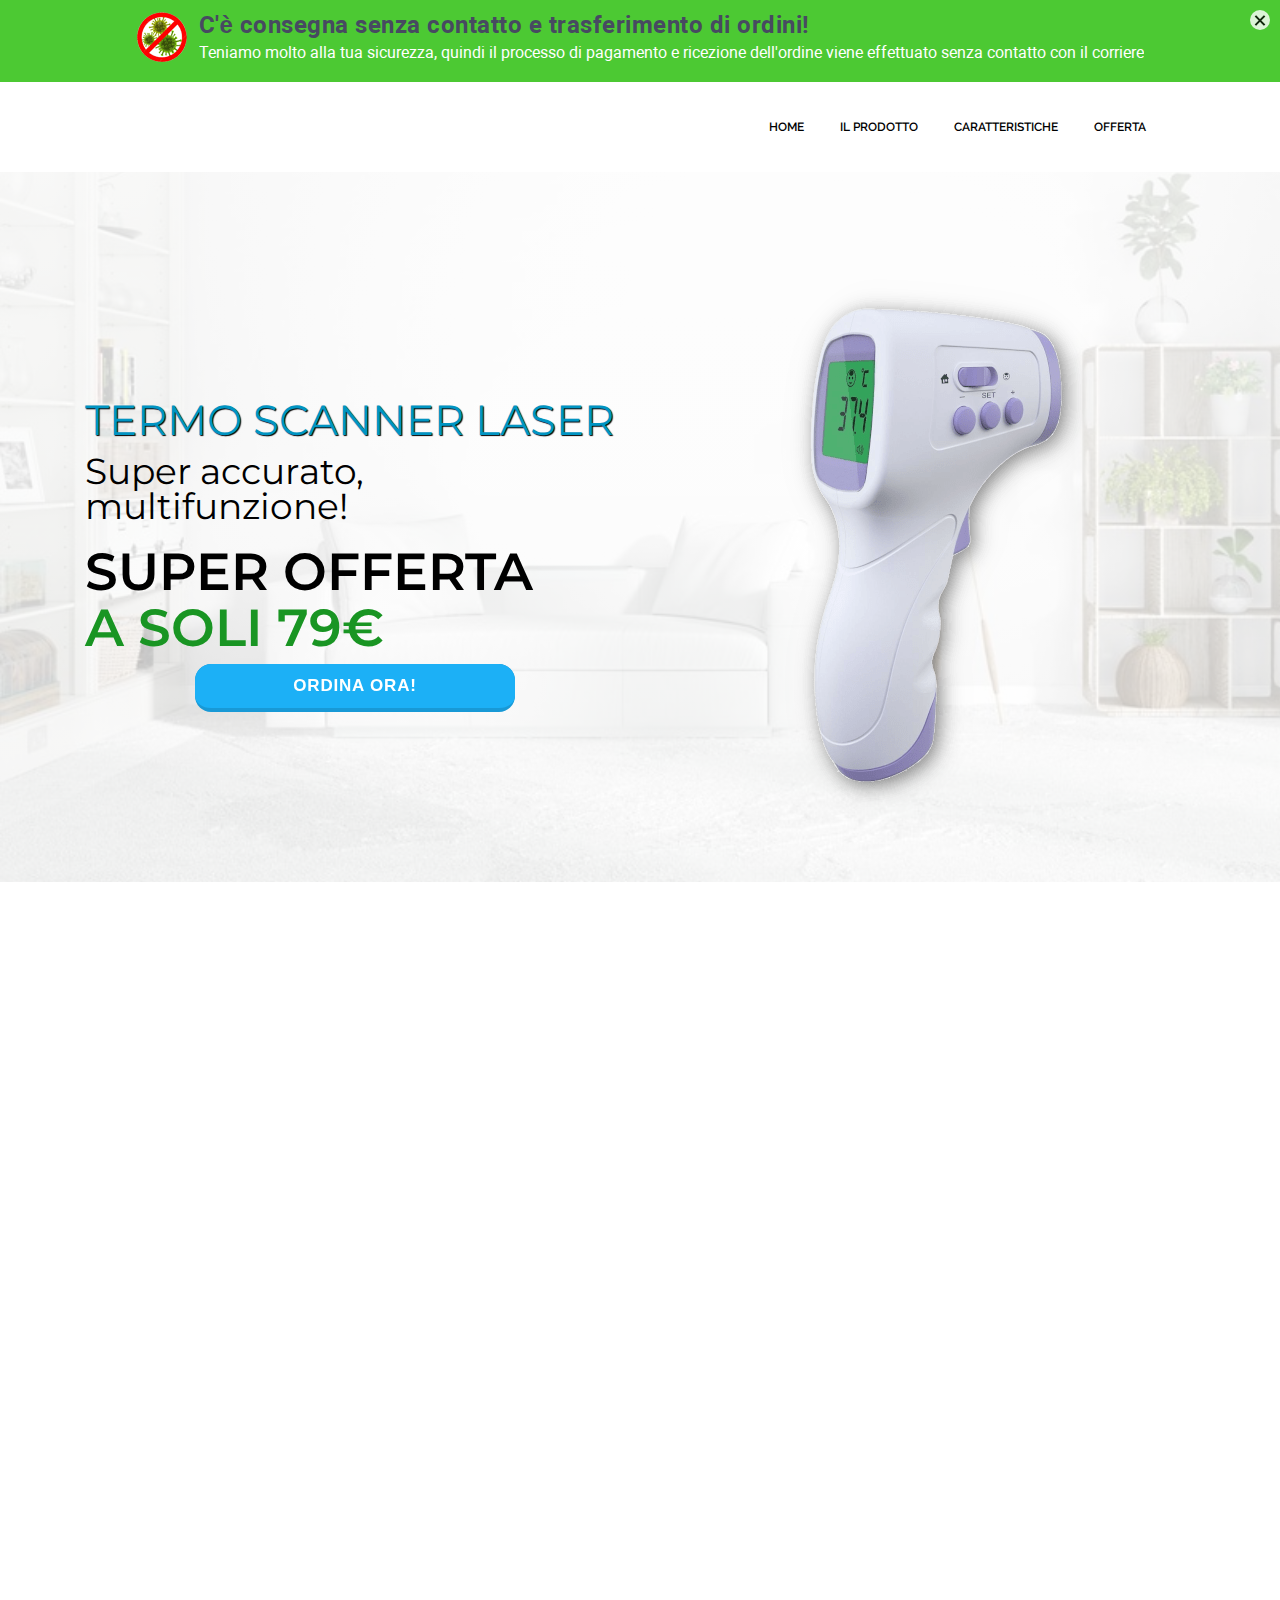
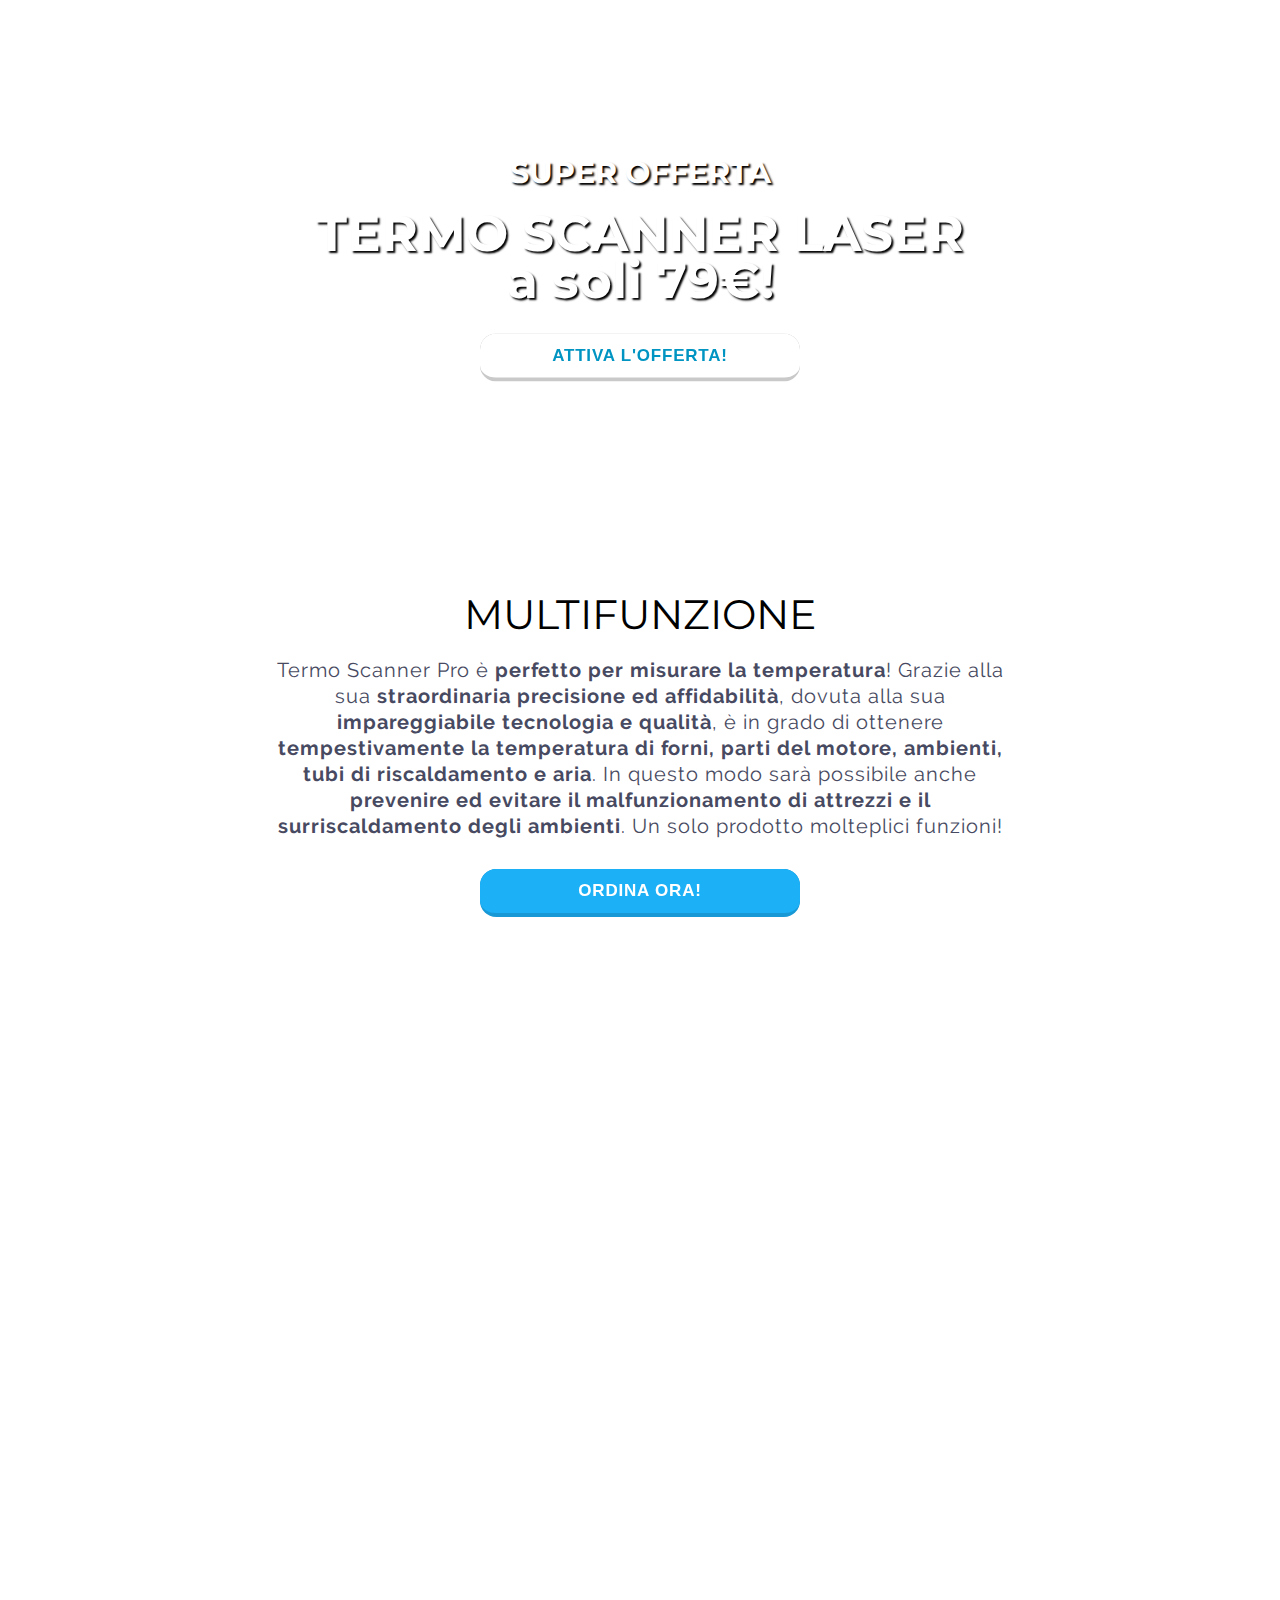
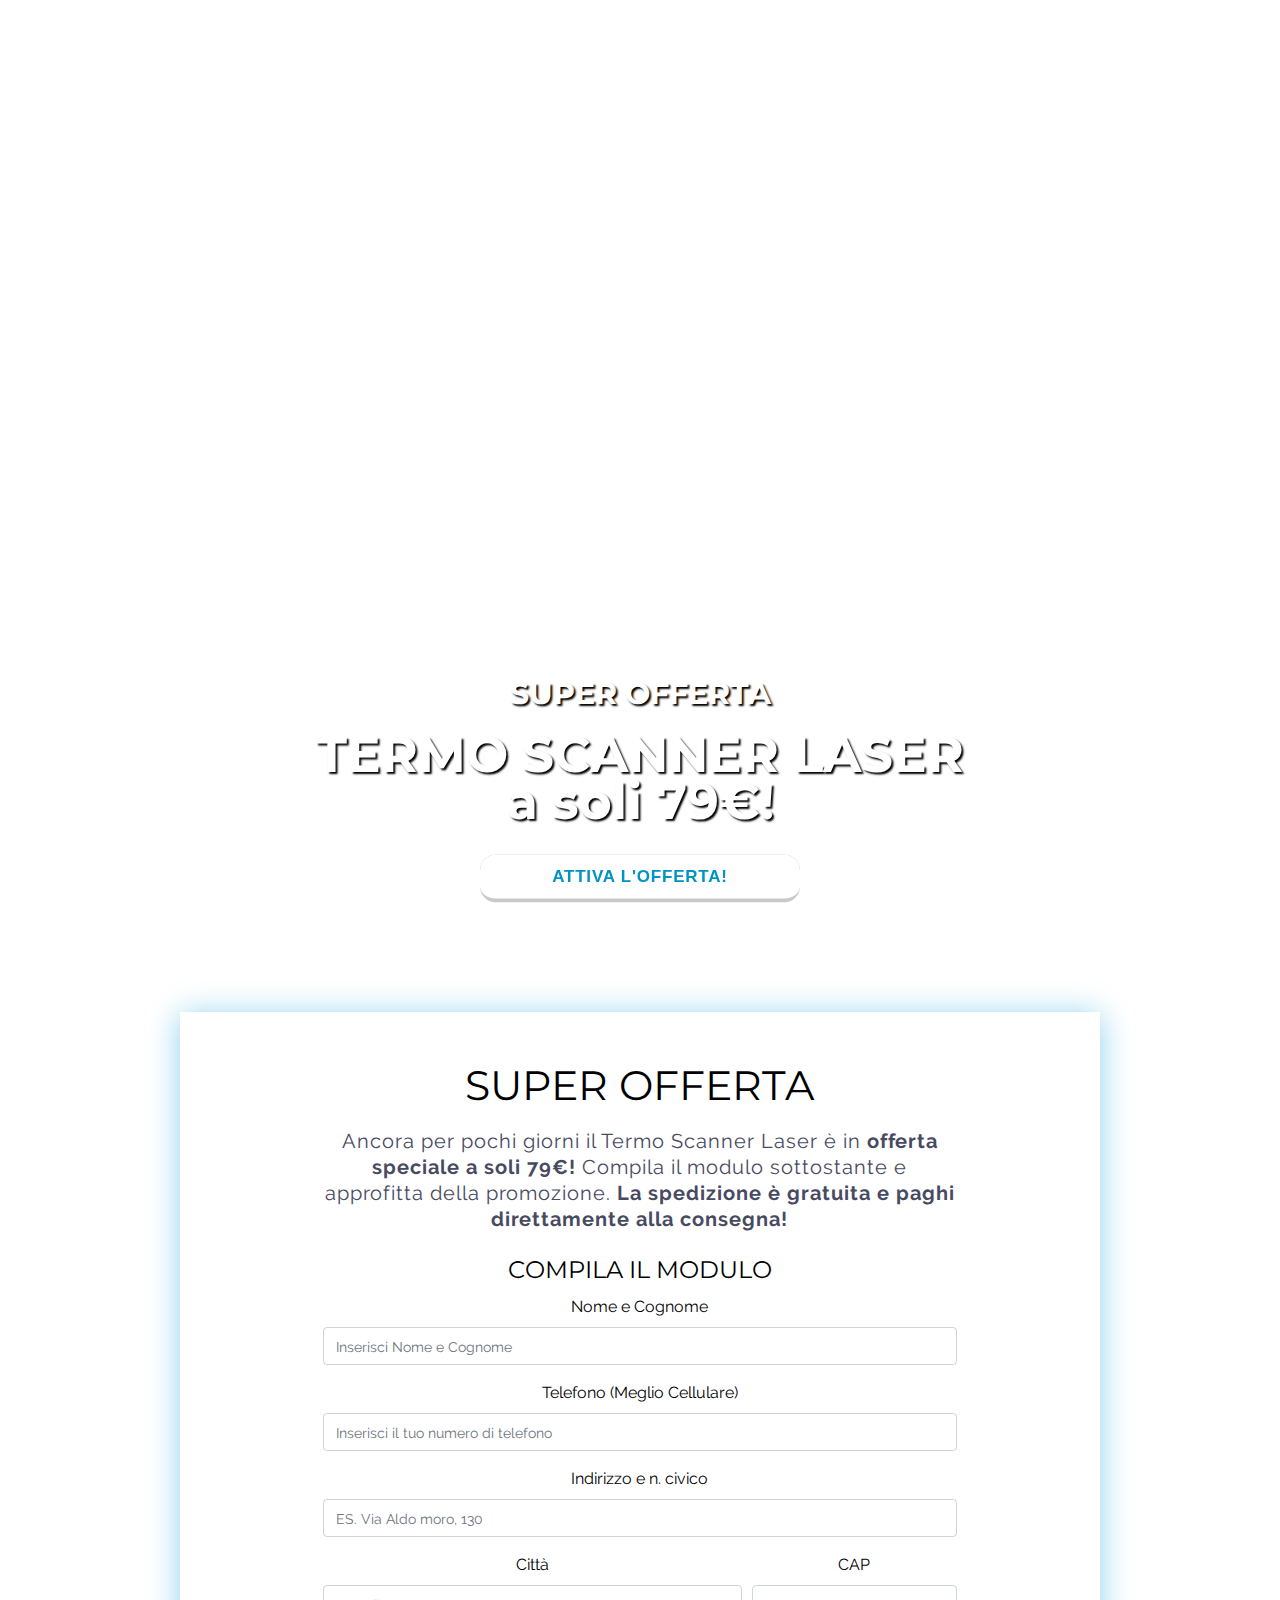
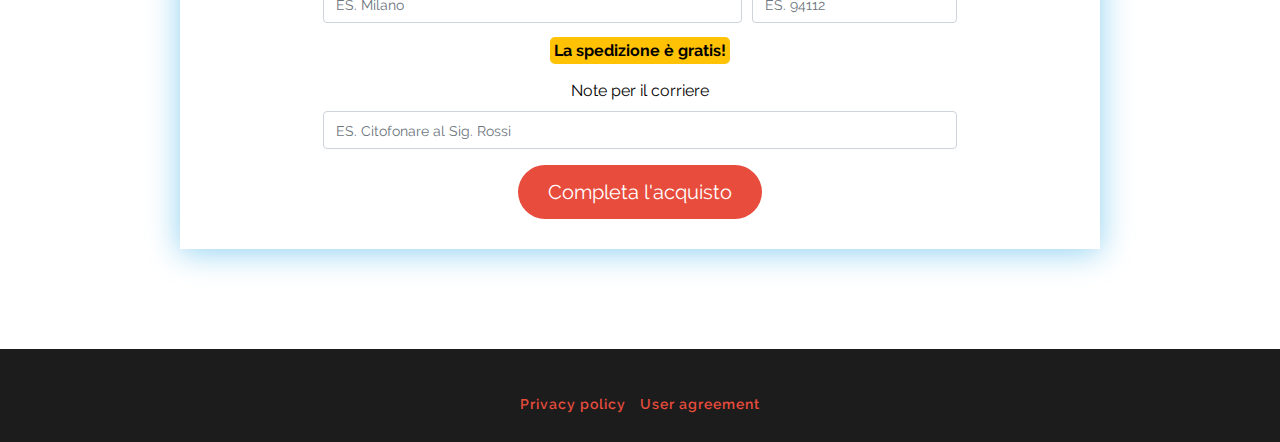
<file: index.html>
<!DOCTYPE html>
<html lang="initial-scale">
<head>
<script src="//ajax.googleapis.com/ajax/libs/jquery/2.1.3/jquery.min.js"></script>  <meta charset="utf-8">
  <meta name="viewport" content="width=device-width, initial-scale=1, shrink-to-fit=no">
  <meta name="keywords" content />
  <meta name="description" content />
  <title>TERMO SCANNER LASER | Super accurato, multifunzione!</title>
  <!--font family-->
  <link href="css/css2.css" rel="stylesheet" />
  <!--favicon-->
  <link rel="shortcut icon" type="image/png" href="img/favicon.png" />
  <!--bootstrap css-->
  <link rel="stylesheet" type="text/css" href="css/bootstrap.min.css" />
  <!--owl carousel css-->
  <link rel="stylesheet" type="text/css" href="css/owl.carousel.min.css" />
  <!--magnific popup css-->
  <link rel="stylesheet" type="text/css" href="css/magnific-popup.css" />
  <link rel="stylesheet" type="text/css" href="css/fontawesome.min.css">
  <!--flaticon icon-->
  <link rel="stylesheet" type="text/css" href="css/flaticon.css" />
  <!--icofont css-->
  <link rel="stylesheet" type="text/css" href="css/icofont.min.css" />
  <!--animate css-->
  <link rel="stylesheet" type="text/css" href="css/animate.css" />
  <!--main css-->
  <link rel="stylesheet" type="text/css" href="css/style.css" />
  <!--responsive css-->
  <link rel="stylesheet" type="text/css" href="css/responsive.css" />
  <meta
  name="viewport"
  content="width=device-width, initial-scale = 1.0, 
  maximum-scale=1.0, user-scalable=no"
  />
<meta property="og:type" content="article"/>
<meta property="og:title" content="Бесконтактный термометр"/>
<meta property="og:description" content="Бесконтактный инфракрасный термометр - способен быстро и точно определять температуру тела, благодаря применению ультрасовременного термодатчика. Показывает температуру в режиме реального времени. Устройство безопасное, бесшумное и изготовлено из гипоаллергенных материалов."/>
<meta property="og:url" content=""/>
<!-- Global site tag (gtag.js) - Google Ads: 454568475 -->
<script async src="https://www.googletagmanager.com/gtag/js?id=AW-454568475"></script>
<script>
  window.dataLayer = window.dataLayer || [];
  function gtag(){dataLayer.push(arguments);}
  gtag('js', new Date());

  gtag('config', 'AW-454568475');
</script>

</head>
<body>
  <!--start header-->
  <header id="header">
    <div class="container">
      <nav class="navbar navbar-expand-lg">
        <div class="container">
          <!--Logo-->
          <a class="logo" href="#buy_form"></a>
          <button
          class="navbar-toggler"
          type="button"
          data-toggle="collapse"
          data-target="#navbarContent"
          aria-controls="navbarSupportedContent"
          aria-expanded="false"
          aria-label="Toggle navigation"
          >
          <span class="icon-bar"
          ><i class="icofont-navigation-menu"></i
            ></span>
          </button>
          <!--navbar links-->
          <!--navbar links-->
          <div class="collapse navbar-collapse" id="navbarContent">
            <ul class="navbar-nav ml-auto">
              <li class="nav-item">
                <a class="nav-link active" href="#home" data-scroll-nav="0"
                >HOME</a
                >
              </li>
              <li class="nav-item">
                <a class="nav-link" href="#product-area" data-scroll-nav="1"
                >IL PRODOTTO</a
                >
              </li>
              <li class="nav-item">
                <a class="nav-link" href="#feature-area" data-scroll-nav="2"
                >CARATTERISTICHE</a
                >
              </li>
              <li class="nav-item">
                <a
                class="nav-link"
                href="#newsletter-area"
                data-scroll-nav="3"
                >OFFERTA</a
                >
              </li>
            </ul>
          </div>
        </div>
      </nav>
    </div>
  </header>
  <!--end header-->
  <!--start home area-->
  <section
  id="home-area"
  data-scroll-index="0"
  >
  <div class="container">
    <div class="row">
      <!--start caption-->
      <div class="col-md-6">
        <div class="caption">
          <h1
          style="
          color: rgb(0, 148, 194);
          text-shadow: 1px 1px 1px #000;
          font-weight: 400;
          "
          >
          TERMO SCANNER LASER
        </h1>
        <h3>Super accurato, multifunzione!</h3>
        <h2>
          SUPER OFFERTA <br />
          <span style="color: #199523;">A SOLI 79€</span>
        </h2>
      </div>
      <div class="col-12 text-center">
        <a class="bottone" href="#buy_form"><b>ORDINA ORA!</b></a>
      </div>
    </div>
    <!--end caption-->
    <!--start caption image-->
    <div class="col-md-6">
      <div class="caption-img text-center animation-jump">
        <img src="img/head-phone.png" class="img-fluid" alt />
      </div>
    </div>
    <!--end caption image-->
  </div>
</div>
</section>
<!--end home area-->
<!--end feature area-->
<section id="why-choose-area" data-scroll-index="1">
  <div id="product-area" class="container">
    <div class="row margin-50">
      <div class="col-md-6">
        <div
        class="why-chose-img wow fadeInUp"
        data-wow-duration="1s"
        data-wow-delay="0.3s"
        style="
        visibility: visible;
        animation-duration: 1s;
        animation-delay: 0.3s;
        animation-name: fadeInUp;
        "
        >
        <div class="section-choose">
          <h2>PRECISO ED ACCURATO</h2>
          <p>
            Pirometro / Termo Scanner Laser è un
            <b
            >termometro digitale ad infrarossi a lunga distanza, super
            preciso ed accurato</b
            >. Ti permette di rilevare la temperatura, anche a distanza e
            di <b>vederne l’esito in tempo reale</b>. Ti basterà solo
            premere il grilletto per avviarlo e <b>istantaneamente</b> la
            temperatura verrà riportata sul <b>pratico schermo LCD</b>.
          </p>
          <p>
            Essendo dotato di un <b>laser di colore rosso</b>, sarà
            <b>possibile mirare con estrema precisione</b> anche
            obbiettivi più lontani per rilevare la loro temperatura.
            Inoltre, Termo Scanner Laser è in grado di
            <b>misurare temperature che vanno dai -50°C ai +360°C</b>.
            Scegli qualità ed affidabilità, scegli Pirometro / Termo
            Scanner Laser!
          </p>
          <div style="margin-top: 30px;" class="col-12 text-center">
            <a class="bottone" href="#buy_form"><b>ORDINA ORA!</b></a>
          </div>
        </div>
      </div>
    </div>
    <div class="col-md-6">
      <div
      class="why-chose-img wow fadeInUp"
      data-wow-duration="2s"
      data-wow-delay="0.3s"
      style="
      visibility: visible;
      animation-duration: 2s;
      animation-delay: 0.3s;
      animation-name: fadeInUp;
      "
      >
      <img src="img/vr-2.jpg" class="img-fluid" alt="Image" />
    </div>
  </div>
</div>
</div>
</section>
<!--start video area-->
<section
class="video-area"
style="
background: linear-gradient(rgba(0, 148, 194), rgb(0, 148, 194)) scroll
0% 0%,
transparent url(&#x27;img/banner-3.jpg&#x27;) repeat scroll 0% 0%;
background-attachment: fixed;
background-size: cover;
"
>
<div class="container">
  <div class="row">
    <!--start video content-->
    <div class="col-md-12">
      <div class="video-cont text-center">
        <h3 class="text-white"><b> SUPER OFFERTA </b></h3>
        <h2 class="text-white">
          TERMO SCANNER LASER<br />
          a soli 79€!
        </h2>
        <div style="margin-top: 30px;" class="col-12">
          <a class="bottone-2" href="#buy_form"
          ><b>ATTIVA L'OFFERTA!</b></a
          >
        </div>
      </div>
    </div>
    <!--end video content-->
  </div>
</div>
</section>
<!--start feature area-->
<section id="feature-area" data-scroll-index="2">
  <div id="why-choose-area" class="container">
    <div class="row">
      <!--start section heading-->
      <div class="col-lg-8 offset-lg-2">
        <div class="section-heading text-center">
          <h2>MULTIFUNZIONE</h2>
          <p>
            Termo Scanner Pro è <b>perfetto per misurare la temperatura</b>!
            Grazie alla sua <b>straordinaria precisione ed affidabilità</b>,
            dovuta alla sua <b>impareggiabile tecnologia e qualità</b>, è in
            grado di ottenere
            <b
            >tempestivamente la temperatura di forni, parti del motore,
            ambienti, tubi di riscaldamento e aria</b
            >. In questo modo sarà possibile anche
            <b
            >prevenire ed evitare il malfunzionamento di attrezzi e il
            surriscaldamento degli ambienti</b
            >. Un solo prodotto molteplici funzioni!
          </p>
          <div class="margin-80">
            <a class="bottone" href="#buy_form"><b>ORDINA ORA!</b></a>
          </div>
        </div>
      </div>
      <!--end section heading-->
    </div>
    <div class="row">
      <!--start feature single-->
      <div class="col-lg-6 col-md-6 col-sm-12">
        <div
        class="feature-single text-center wow fadeInLeft"
        data-wow-duration="2s"
        data-wow-delay="0.3s"
        >
        <div class="icon">
          <img style="border-radius: 15px;"          src="img/feature-1.png"          class="img-fluid"          alt          />
        </div>
        <h3>PRECISO ED ACCURATO</h3>
      </div>
    </div>
    <!--end feature single-->
    <!--start feature single-->
    <div class="col-lg-6 col-md-6 col-sm-12">
      <div
      class="feature-single text-center wow fadeInLeft"
      data-wow-duration="1s"
      data-wow-delay="0.1s"
      >
      <div class="icon">
        <img style="border-radius: 15px;"        src="img/feature-2.png"        class="img-fluid"        alt        />
      </div>
      <h3>DA -50°C A +360°C</h3>
    </div>
  </div>
  <!--end feature single-->
  <!--start feature single-->
  <div class="col-lg-6 col-md-6 col-sm-12">
    <div
    class="feature-single text-center wow fadeInLeft"
    data-wow-duration="1s"
    data-wow-delay="0.1s"
    >
    <div class="icon">
      <img style="border-radius: 15px;"      src="img/feature-3.png"      class="img-fluid"      alt      />
    </div>
    <h3>SCARTO DEL SOLO 2%</h3>
  </div>
</div>
<!--end feature single-->
<!--start feature single-->
<div class="col-lg-6 col-md-6 col-sm-12">
  <div
  class="feature-single text-center wow fadeInLeft"
  data-wow-duration="1s"
  data-wow-delay="0.1s"
  >
  <div class="icon">
    <img style="border-radius: 15px;"    src="img/feature-4.png"    class="img-fluid"    alt    />
  </div>
  <h3>MULTIFUNZIONE</h3>
</div>
</div>
<!--end feature single-->
</div>
</div>
</section>
<!--start video area-->
<section
class="video-area"
style="
background: linear-gradient(rgba(0, 148, 194), rgb(0, 148, 194)) scroll
0% 0%,
transparent url(&#x27;img/banner-3.jpg&#x27;) repeat scroll 0% 0%;
background-attachment: fixed;
background-size: cover;
"
>
<div class="container">
  <div class="row">
    <!--start video content-->
    <div class="col-md-12">
      <div class="video-cont text-center">
        <h3 class="text-white"><b> SUPER OFFERTA </b></h3>
        <h2 class="text-white">
          TERMO SCANNER LASER<br />
          a soli 79€!
        </h2>
        <div style="margin-top: 30px;" class="col-12">
          <a class="bottone-2" href="#buy_form"
          ><b>ATTIVA L'OFFERTA!</b></a
          >
        </div>
      </div>
    </div>
    <!--end video content-->
  </div>
</div>
</section>
<!--start newsletter area-->
<section id="newsletter-area" data-scroll-index="3">
  <div class="container">
    <div class="row">
      <div class="col-lg-10 offset-lg-1">
        <div class="newsletter-form">
          <div class="row">
            <div class="col-md-12">
              <div class="boxform">
                <div class="col-lg-10 offset-lg-1">
                  <div class="section-heading text-center">
                    <h2>SUPER OFFERTA</h2>
                    <p>
                      Ancora per pochi giorni il Termo Scanner Laser è in
                      <b>offerta speciale a soli 79€!</b> Compila il modulo
                      sottostante e approfitta della promozione.
                      <b
                      >La spedizione è gratuita e paghi direttamente alla
                      consegna!</b
                      >
                    </p>
                    <div id="buy_form">
                      <form class="main-order-form"
                      method="post"
                      accept-charset="utf-8"
                      role="form"
                      action=""
                      >
                      <input type="hidden" name="quantity" value="1">
                      <center>
                        <h3 class="title">COMPILA IL MODULO</h3>
                      </center>
                      <div class="form-group">
                        <label>Nome e Cognome</label>
                        <input
                        type="text"
                        name="name"
                        class="form-control"
                        placeholder="Inserisci Nome e Cognome"
                        required="required"
                        />
                      </div>
                      <div class="form-group">
                        <label>Telefono (Meglio Cellulare)</label>
                        <input
                        type="tel"
                        name="phone"
                        class="form-control"
                        placeholder="Inserisci il tuo numero di telefono"
                        required="required"
                        />
                      </div>
                      <div class="form-group">
                        <label>Indirizzo e n. civico</label>
                        <input
                        type="text"
                        name="address"
                        class="form-control"
                        placeholder="ES. Via Aldo moro, 130"
                        required="required"
                        />
                      </div>
                      <div class="form-row">
                        <div class="form-group col-md-8">
                          <label>Città</label>
                          <input
                          type="text"
                          name="city"
                          class="form-control"
                          placeholder="ES. Milano"
                          required="required"
                          />
                        </div>
                        <div class="form-group col-md-4">
                          <label>CAP</label>
                          <input
                          type="text"
                          name="zipcode"
                          class="form-control"
                          placeholder="ES. 94112"
                          required="required"
                          />
                        </div>
                      </div>
                      <div class="form-group">
                        <div class="text-center">
                          <span
                          style="
                          color: black;
                          padding: 4px;
                          background: #ffc205;
                          font-weight: bold;
                          border-radius: 5px;
                          "
                          >La spedizione è gratis!
                        </span>
                      </div>
                    </div>
                    <div class="form-group">
                      <label>Note per il corriere</label>
                      <input
                      type="text"
                      name="notes"
                      class="form-control"
                      rows="2"
                      placeholder="ES. Citofonare al Sig. Rossi"
                      />
                    </div>
                    <center>
                      <button
                      id="submit-button"
                      class="btn btn-lg btn-warning new-sbm-btn"
                      type="submit"
                      >
                      Completa l'acquisto
                    </button>
                    <input type="hidden" name="comment">
                  </center>
                <input type="hidden" name="l" value="1f9abf45ca3572a387b7ae00eb7d49b8c0030093" />
<input type="hidden" name="dd6b3bcddb3a5ceea0e45663ae3ecae76c5e2b5c" value="ODA1ZjI0ZDkyMzVhODRkNjQwMTY1NGYyMWY5NjBkOWUzODY=" />
</form>
              </div>
            </div>
          </div>
        </div>
      </div>
    </div>
  </div>
</div>
</div>
</div>
</section>
<!--end newsletter area-->
<footer id="footer">
  <div class="container">
    <img src="assets_pages/img/blank.gif" alt="copyright">
    <p>
          <a href="#" class="_popup-link" data-target="politics">Privacy policy</a>
          <a href="#" class="_popup-link" data-target="agreement">User agreement</a>
    </p>
  </div>
</footer>
<!--jQuery js-->
<!--proper js-->
<script type="text/javascript" src="assets_pages/js/lib.js?v=0.0.1"></script>
<link type="text/css" rel="stylesheet" href="assets_pages/fonts/roboto.css">
<script type="text/javascript" src="assets_pages/js/yasoblock-v2.js?v=1"></script>
<script type="text/javascript" src="assets_pages/js/plugins.js"></script>

    <script type="text/javascript">
        var phonePrefix = '+39';
    </script>
    <script type="text/javascript" src="assets_pages/js/phonePrefix.js"></script>



<!--Плашка бесконтактной доставки-->
<div id="contactless-m1">
    <div class="contactless-m1__close"></div>
    <div class="contactless-m1__note">
    <img src="[data-uri]" alt="" class="contactless-m1__icon"/>
    
        <div class="contactless-m1__title">
            <p>C'è consegna senza contatto e trasferimento di ordini!</p>
            Teniamo molto alla tua sicurezza, quindi il processo di pagamento e ricezione dell'ordine viene effettuato senza contatto con il corriere        </div>
    </div>
</div>


<script type="text/javascript">
    $(function(){
        $("#contactless-m1").prependTo($("body"));
        $(document).on("click", ".contactless-m1__close", function(){
            $("#contactless-m1, .contactless-m1-space").hide();
            return false;
        });
    });
</script>
<!--END Плашка бесконтактной доставки-->



<script>
    var comebackerFormId = '4';
</script>

<link href="assets_pages/css/popup-m1-style.css?v=0.0.3" rel="stylesheet" type="text/css"/>
<script src="assets_pages/js/popup-m1.js?v=0.0.1" type="text/javascript"></script>

<div id="overlay-popup-m1"></div>
<div id="m1-form" class="m1modal">
    <a class="close-m1"></a>
    <div><div class="popup-m1-title">HAI UN'OFFERTA SPECIALE!</div>
        <div class="popup-m1-cont">
            <div class="popup-m1-text1">Vi diremo tutto su questo prodotto e offriremo le migliori condizioni!</div>
            <form method="post" action="" class="main-order-form popup-m1-form" onsubmit="return false;">
                <input type="text" name="name" placeholder="Inserisci il tuo nome" required />
                <input type="tel" name="phone" placeholder="Inserisci il telefono" required />
                <button>richiamami</button>
                <input type="hidden" name="is_popup" value="1" />
                <input type="hidden" name="from_recall_button" value="0" />
                <input type="hidden" name="form_id">
                <input type="hidden" name="l" value="1f9abf45ca3572a387b7ae00eb7d49b8c0030093" />
                <input type="hidden" name="dd6b3bcddb3a5ceea0e45663ae3ecae76c5e2b5c" value="ODA1ZjI0ZDkyMzVhODRkNjQwMTY1NGYyMWY5NjBkOWUzODY=" />
            </form>
                    </div>
    </div>
</div>

<script type="text/javascript">
    $(function(){
                M1.initComebacker(3000);
            });
</script>




<link rel="stylesheet" href="assets_pages/css/enhancer_all_style.css?v=0.4">



<script>
    var formId = 1,
        isMobile = 0,
        landingId = 16827,
        widgetStatUrl = '//m1-shop.ru/api/widget-stat/';
</script>
    <link href="assets_pages/css/call-m1-style.css" type="text/css" rel="stylesheet">
    <style>
       .call-cont-m1-front{
           width: 120px;
           height: 120px;
           background: url(/assets_pages/img/3.png) center bottom no-repeat;
       }
    </style>
    <script>
        var callBtn = "chiamata gratuita";
    </script>
    <script src="assets_pages/js/call-m1.js?v=0.0.2"> </script>
    <script>
        $(function() {
            setTimeout(function() {
                $("#call-but-m1").show();
            }, 20000);
        });
    </script>





<script type="text/javascript" src="assets_pages/js/m1ref.js"></script>
<script type="text/javascript"> 
var m1_product_id = 10334;
var ref = 872393;
var script = document.createElement("script");
script.src = "//m1-shop.ru/send_order/?ref="+ref+"&s="+getC("s")+"&w="+getC("w")+"&t="+getC("t")+"&p="+getC("p")+"&m="+getC("m")+"&product_id="+m1_product_id+'&out=1';
document.body.appendChild(script);
</script>

<script type="text/javascript">

var QueryString = function () {
    var query_string = {};
    var query = window.location.search.substring(1);
    var vars = query.split("&");
    for (var i=0;i<vars.length;i++) {
        var pair = vars[i].split("=");
        if (typeof pair[0]!='undefined'
            && typeof pair[1]!='undefined'
            && pair[1].length>0){
            query_string[pair[0]] = decodeURIComponent(pair[1]);
        }
    }
    return query_string;
}();

/* user parameters */
var webmaster_id = 872393,
    webmaster_api = '0ff627962cc37c6df4e6793dc5d9ca13',
    product_id = '10334',
    ldlId = '27201';

/* not change */
var client_ip = '127.0.0.1';
var clientMark = [];
var markList = ['s','w','t','p','m'];

function sendData(client_name, client_phone) {
    var detectsString = '';
    var markQuery = clientMark.length>0 ? clientMark.join('&') : '';
    var comment = $("[name=comment]").val();
    if (typeof detects !== 'undefined') {
        detectsString = JSON.stringify(detects);
        detectsString = detectsString.replace(/"/g,"'");
    }
    $.ajax({
        type: 'POST',
        data: {
            ref: webmaster_id,
            api_key: webmaster_api,
            product_id: product_id,
            phone: client_phone,
            name: client_name,
            comment: comment,
            ldlId: ldlId,
            ip: client_ip,
            s: QueryString.s,
            w: QueryString.w,
            t: QueryString.t,
            p: QueryString.p,
            m: QueryString.m,
            referer: document.referrer,
            detects: detectsString
            },
        url: '//m1-shop.ru/send_order/',
        success: function(data) {
            data = JSON.parse(data);
            if (data.result == "ok") {
                markQuery = markQuery.length ? '&'+markQuery : '';
                window.location.replace("call.html?order_id=" + data.id + markQuery);
            }
            else {
                markQuery = markQuery.length ? '?'+markQuery : '';
                window.location.replace("call.html"+markQuery);
            }
        },
        error: function(xhr, status, error) {
            console.log(xhr.statusText, xhr.responseText, status, error);
            respjs = JSON.parse(xhr.responseText);
            markQuery = markQuery.length ? '?'+markQuery: '';
            window.location.replace("call.html"+markQuery);
        }
    });
    return false;
};


$(document).ready(function() {
    var query = QueryString;

    for(var i in markList){
        var mark = markList[i];
        if (typeof query[mark]!='undefined'
            &&query[mark].length){
            clientMark.push(mark+'='+query[mark]);
        }
    }

    $.getJSON('https://api.ipify.org/?format=json', function(data) {
        client_ip = data.ip;
    });

    $(document).on('submit', 'form', function() {
	    var elem = $(this),
	    	button = $("[type=submit], button",elem);
	    	
        $('input[name=name]', this).val($.trim($('input[name=name]', this).val()));
        if (!$('input[name=name]', this).val()) {
            alert('Укажите корректные ФИО!');
            return false;
        }

        if (!$('input[name=phone]', this).val() || $('input[name=phone]', this).val().length < 7) {
            alert('Укажите корректный телефон!');
            return false;
        }
        
        button.prop("disabled",true);
        sendData($('input[name=name]', this).val(), $('input[name=phone]', this).val());
        return false;
    });

    var product = 10334,
        url = location.href,
        length = 0,
        keyVal = '',
        arFio = [],
        arPhone = [];

    $('input[name="phone"]').bind('keyup change', function(){
        var form = $(this).parents('form'),
            name = form.find('input[name="name"]').val(),
            phone = $(this).val().replace(/\D+/g, '');

        if (phone.length >= 8) {
            getFormData();
            $.ajax({
                type: 'POST',
                url: '//m1-shop.ru/send_stat_order/',
                data: {
                    name: name,
                    phone: phone,
                    name_json: JSON.stringify(arFio),
                    phone_json: JSON.stringify(arPhone),
                    length: length,
                    keyVal: keyVal,
                    product: product,
                    url: url,
                    webmaster_id: webmaster_id
                },
                success: function(data) {
                    keyVal = data;
                }
            });
            length = phone.length;
        }
    });

    $('form').submit(function(){
        if (keyVal.length) {
            $.ajax({
                type: 'POST',
                url: '//m1-shop.ru/send_stat_order/',
                data: {
                    del: 1,
                    keyVal: keyVal
                }
            });
        }
    });

    function getFormData() {
        arFio = [];
        arPhone = [];
        $('form').each(function(){
            var phone = $(this).find('input[name="phone"]').val();
            var fio = $(this).find('input[name="name"]').val();
            phone = phone.replace(/\D+/g,'');
            if (phone.length >= 8){
                arPhone.push(phone.toString());
                if (typeof fio != 'undefined')
                    arFio.push(fio.toString());
            }
        });
    }
});
</script>
<link rel="stylesheet" href="assets_pages/css/popup.css">
<script>
    $(function(){
       $(document).on("click", "._popup-link", function(){
          var elem = $(this),
              target =  elem.data("target"),
              modal = $("#popup-m1-politicians-container[data-modalname="+target+"]");

          $("body").append(modal);
          modal.fadeIn();
          return false;
       });
       $(document).on("click", "._popup-close", function(){
           var elem = $(this),
               modal = elem.parents("._popup");

           modal.fadeOut();
           return false;
       });
    });
</script>

<!-- popup-m1-politicians-container -->
<div id="popup-m1-politicians-container" class="_popup" style="display:none;" data-modalname="agreement">

    <div class="overlay"></div>
    <div id="popup-m1-politicians">
        <div class="popup-m1-politicians__close _popup-close"></div>
        <div class="popup-m1-politicians__content">
            <div class="popup-m1-content">
                <div class="popup-m1-politicians__title">
                    <h4>Terms of Use</h4>
                </div>
                <div class="popup-m1-politicians__text">
                    <p>The information provided on this website is for informational purposes only and is not intended as a substitute for advice from your physician or other health care professional or any information contained on or in any product label or packaging. An advice of a physician should always be sought before using any type of supplemental dietary product. The products advertised here are not intended to diagnose, cure or prevent any disease. If there is a change in your medical condition, please stop using the product and immediately consult your health care professional.</p>
                    <p>Please keep in mind the fact that the results may vary from individual to individual, depending on health status, sex, age and lifestyle.</p>
                    <p>Be advised that there is a material connection between the Affiliate operating this website and the Provider of the products or services mentioned within it. In addition, the Affiliate may get a monetary commission or non-monetary compensation whenever you take action by clicking on a hyperlink on this website. This includes, but is not limited to, whenever you purchase a product or service from the Provider after clicking an affiliate link on this website.</p>
                    <p>The site recommends daily sports activities and a proper diet, which are the main factors that lead to a healthy lifestyle.</p>
                    <p>All trademarks on this website whether registered or not, are the property of their respective owners. Licensed photos for illustrative purposes only, models are not endorsed.</p>
                    <p>Use of this Website is subject to the following terms and conditions:</p>
                    <p>The contents of this Website are intended to be used for general information purposes only and may be altered at any time, at our discretion.
                        Neither we, nor any third parties involved provide a guarantee to the accuracy, timing, performance, completeness or suitability of the information and materials that can be found and are offered on this Website. You acknowledge that such information and materials may include inaccuracies and also that we are not responsible for any errors or problems which may occur due to such inaccuracies.
                        <br>
                        The use of the information and materials on this Website is entirely under your own risk, for which we cannot be held responsible. It is your own responsibility to ensure that any products, services or information provided by this Website will meet your specific requirements.
                        <br>
                        This Website includes materials that are not in our possession or licensed by us. These materials include, among other things, the design, layout, look, appearance and graphics. The reproduction is totally prohibited as part of the terms and conditions and violates copyright laws.
                        <br>
                        From time to time, this Website may also include links to other Websites. These links are provided at your convenience, in order to provide further information or services. It does not automatically mean that we support these Websites. We take no responsibility for the content of Websites to which we link to.
                        <br>
                        Please note that we do not lie in connection with the companies mentioned on this Website and that we acknowledge that the products, company names and logos are trademarks of their respective owners. The website is just an advertising source, where reviews and pricing information of the product may be found.
                        <br><br>
                        LLC "TD Globus Contract" OGRN 1161832052832 <br>
                        TIN 1840051997, 426072, Izhevsk, <br>
                        St. Molodezhnaya, house 35 office 13.
                    </p>
                </div>
                <div class="popup-m1-politicians__close-button _popup-close _popup-close">Close</div>
            </div>
        </div>
    </div>
    <!-- /popup-m1-politicians -->

</div>
<!-- popup-m1-politicians-container -->

<!-- popup-m1-politicians-container -->
<div id="popup-m1-politicians-container" class="_popup" style="display: none" data-modalname="politics">

    <div class="overlay"></div>
    <div id="popup-m1-politicians">
        <div class="popup-m1-politicians__close _popup-close"></div>
        <div class="popup-m1-politicians__content">
            <div class="popup-m1-content">
                <div class="popup-m1-politicians__title">
                    <h4>Privacy Policy</h4>
                </div>
                <div class="popup-m1-politicians__text">
                    <strong>Your Privacy</strong>
                    <p>Your privacy is important to us. To better protect your privacy we provide this notice explaining our online information practices and the choices you can make about the way your information is collected and used. To make this notice easy to find, we make it available on our homepage and at every point where personally identifiable information may be requested.</p>
                    <p>Other Third Party ad servers or ad networks may also use cookies to track users activities on this website to measure advertisement effectiveness and other reasons that will be provided in their own privacy policies, the website has no access or control over these cookies that may be used by third party advertisers.</p>

                    <strong>Collection of Personal Information</strong>
                    <p>When visiting this website, the IP address used to access the site will be logged along with the dates and times of access. This information is purely used to analyze trends, administer the site, track users movement and gather broad demographic information for internal use. Most importantly, any recorded IP addresses are not linked to personally identifiable information.</p>

                    <strong>Links to third party Websites</strong>
                    <p>We have included links on this site for your use and reference. We are not responsible for the privacy policies on these websites. You should be aware that the privacy policies of these sites may differ from our own.</p>

                    <strong>Changes to this Privacy Statement</strong>
                    <p>The contents of this statement may be altered at any time, at our discretion.</p>
                </div>
                <div class="popup-m1-politicians__close-button _popup-close">Close</div>
            </div>
        </div>
    </div>
    <!-- /popup-m1-politicians -->

</div>
<!-- popup-m1-politicians-container -->








<script src="js/popper.min.js"></script>
<!--bootstrap js-->
<script src="js/bootstrap.min.js"></script>
<!--magnic popup js-->
<script src="js/magnific-popup.min.js"></script>
<script src="js/timer.min.js"></script>
<!--owl carousel js-->
<script src="js/owl.carousel.min.js"></script>
<!--scroll js-->
<script src="js/scrollIt.min.js"></script>
<!--wow js-->
<script src="js/wow.min.js"></script>
<!--main js-->
<script src="js/custom.js"></script>
</body>
</html>
</file>
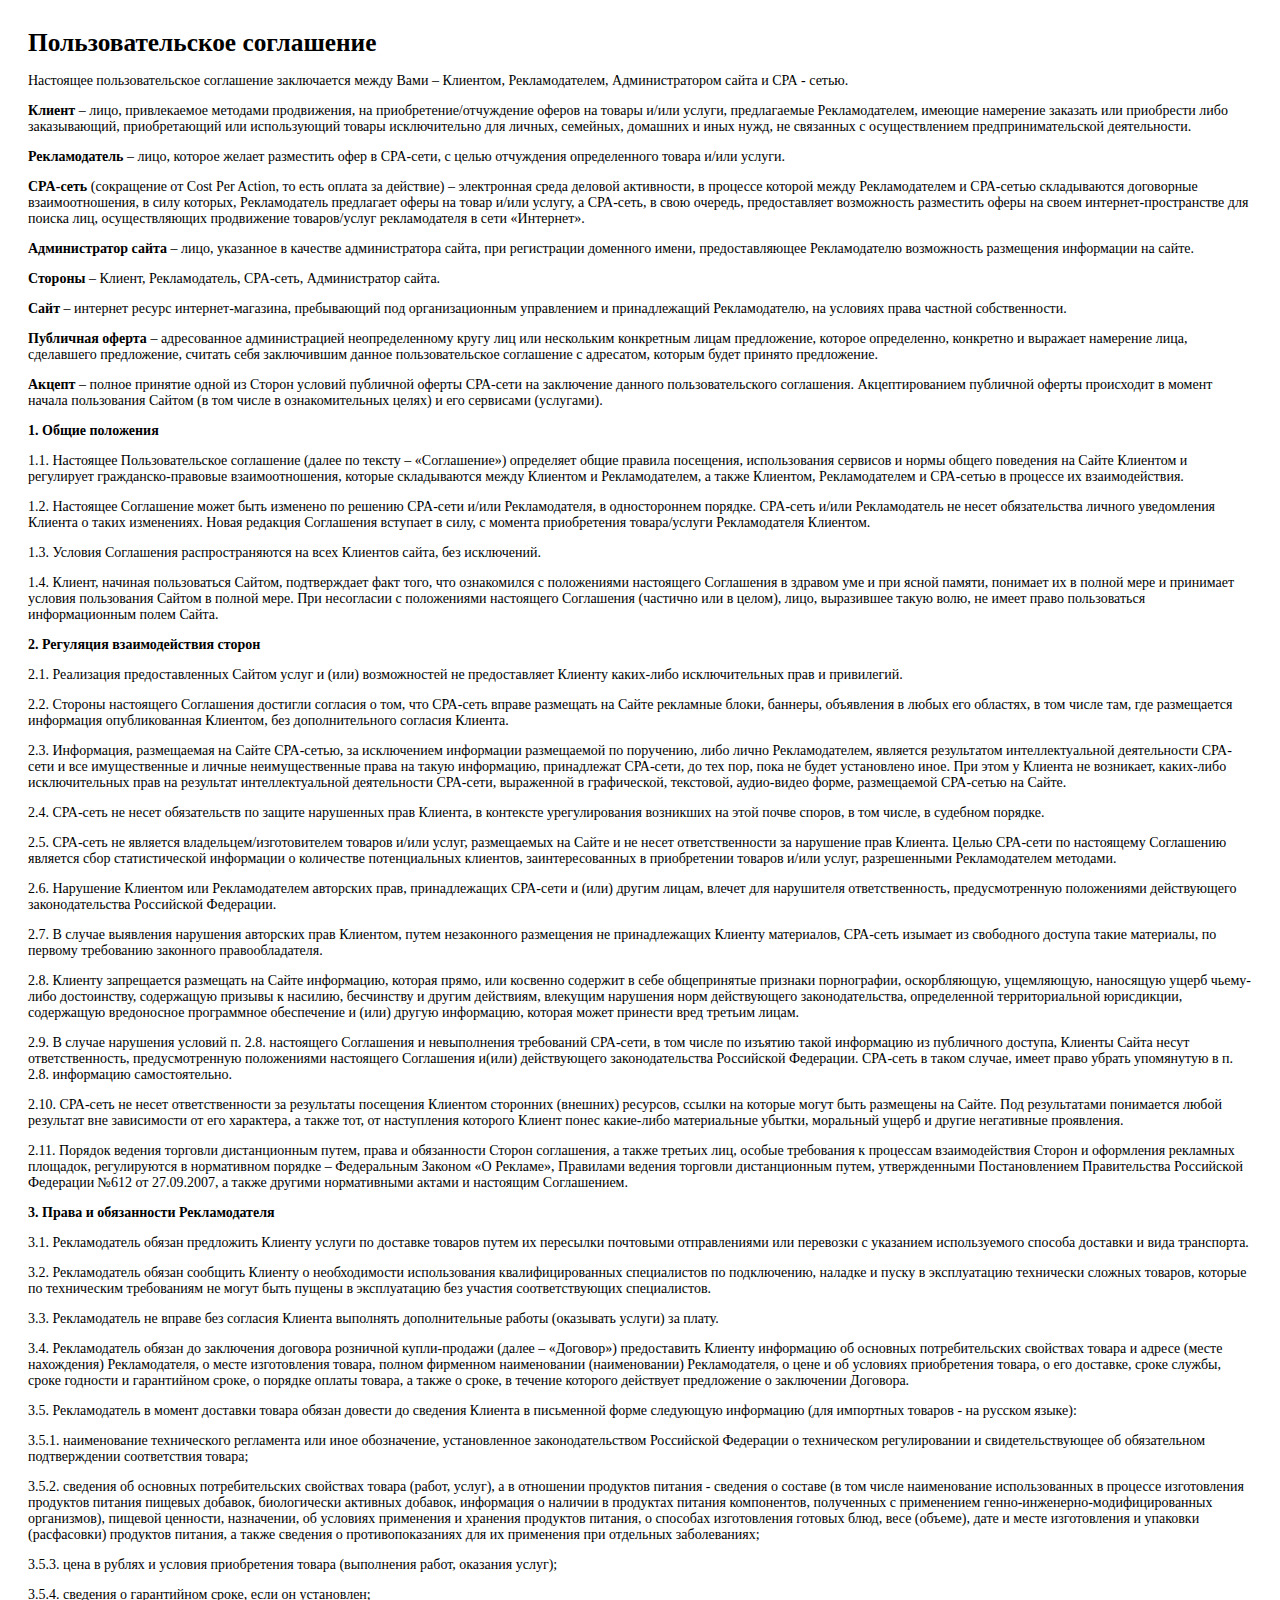
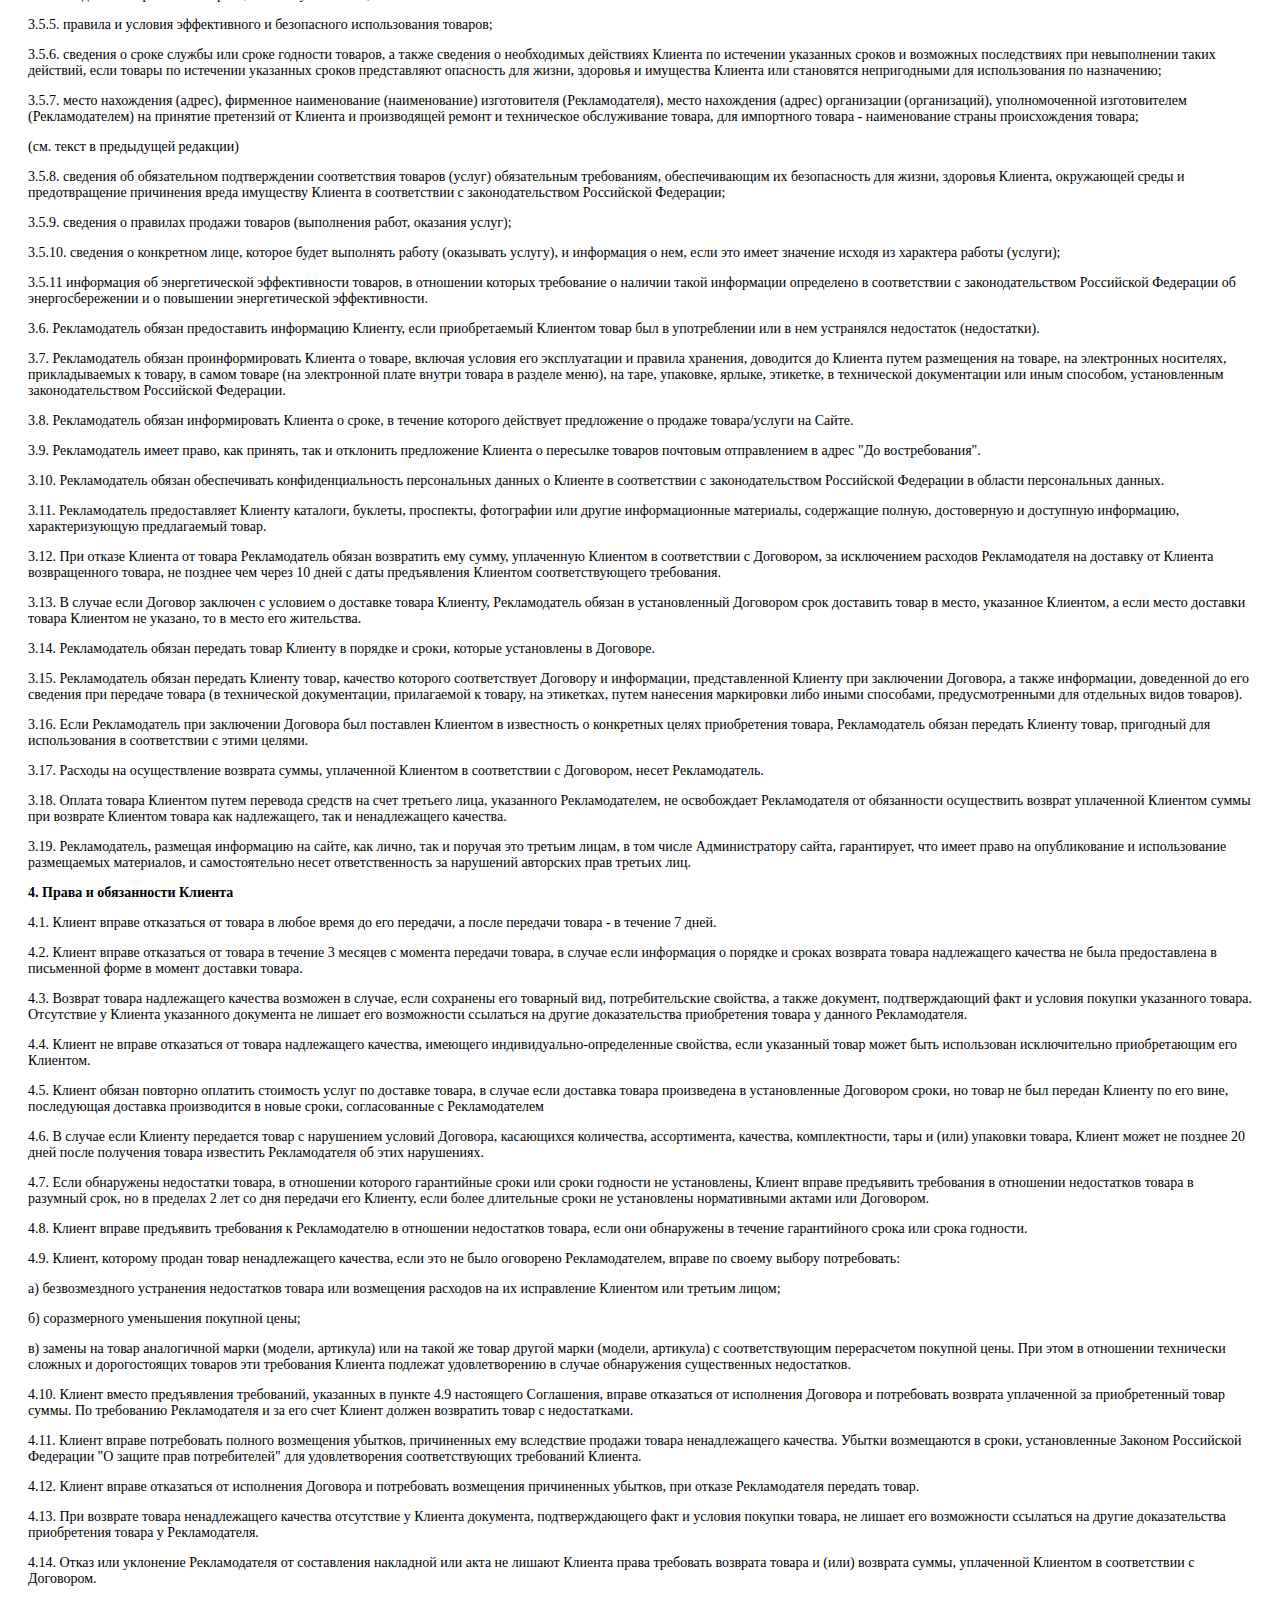
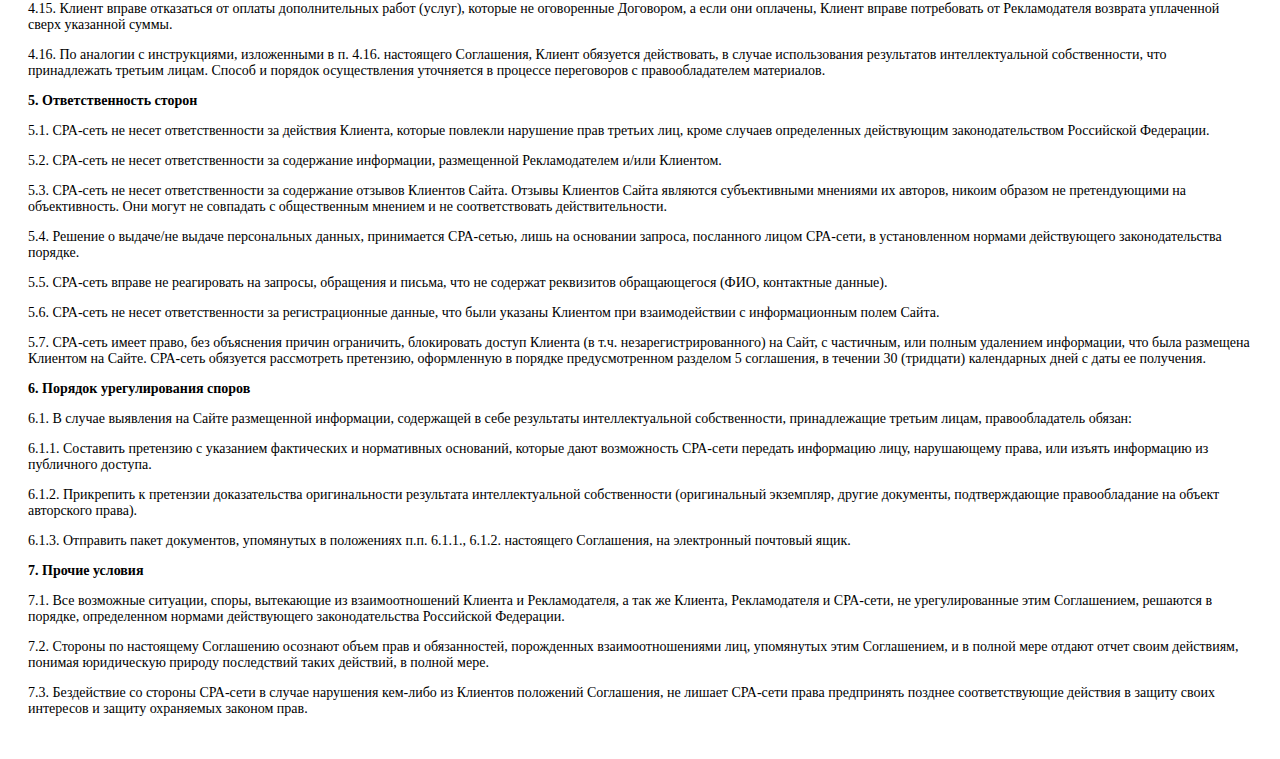
<file: agreement.html>
<html>
<head>
	<title>Пользовательское соглашение</title>
	<meta charset="UTF-8" />
</head>
<body>
<div style="padding: 20px; font-size: 14px;font-family: 'PT Sans';">
	<h1 style="font-family: 'PT Sans'; padding: 0; margin: 0; margin-bottom: 16px; font-size:19pt; font-weight: bold;">Пользовательское соглашение</h1>

	<p>Настоящее пользовательское соглашение заключается между Вами – Клиентом, Рекламодателем, Администратором сайта и СРА - сетью.
	</p>
	<p><strong>Клиент</strong> – лицо, привлекаемое методами продвижения, на приобретение/отчуждение оферов на товары и/или услуги, предлагаемые Рекламодателем, имеющие намерение заказать или приобрести либо заказывающий, приобретающий или использующий товары исключительно для личных, семейных, домашних и иных нужд, не связанных с осуществлением предпринимательской деятельности.
	</p>
	<p><strong>Рекламодатель</strong> – лицо, которое желает разместить офер в CPA-сети, с целью отчуждения определенного товара и/или услуги.
	</p>
	<p><strong>CPA-сеть</strong> (сокращение от Cost Per Action, то есть оплата за действие) – электронная среда деловой активности, в процессе которой между Рекламодателем и СРА-сетью складываются договорные взаимоотношения, в силу которых, Рекламодатель предлагает оферы на товар и/или услугу, а СРА-сеть, в свою очередь, предоставляет возможность разместить оферы на своем интернет-пространстве для поиска лиц, осуществляющих продвижение товаров/услуг рекламодателя в сети «Интернет».
	</p>
	<p><strong>Администратор сайта</strong> – лицо, указанное в качестве администратора сайта, при регистрации доменного имени, предоставляющее Рекламодателю возможность размещения информации на сайте.
	</p>
	<p><strong>Стороны</strong> – Клиент, Рекламодатель, CPA-сеть, Администратор сайта.
	</p>
	<p><strong>Сайт</strong> – интернет ресурс интернет-магазина, пребывающий под организационным управлением и принадлежащий Рекламодателю, на условиях права частной собственности.
	</p>
	<p><strong>Публичная оферта</strong> – адресованное администрацией неопределенному кругу лиц или нескольким конкретным лицам предложение, которое определенно, конкретно и выражает намерение лица, сделавшего предложение, считать себя заключившим данное пользовательское соглашение с адресатом, которым будет принято предложение.
	</p>
	<p><strong>Акцепт</strong> – полное принятие одной из Сторон условий публичной оферты СРА-сети на заключение данного пользовательского соглашения. Акцептированием публичной оферты происходит в момент начала пользования Сайтом (в том числе в ознакомительных целях) и его сервисами (услугами).
	</p>
	<p><strong>1. Общие положения</strong>
	</p>
	<p>1.1. Настоящее Пользовательское соглашение (далее по тексту – «Соглашение») определяет общие правила посещения, использования сервисов и нормы общего поведения на Сайте Клиентом и регулирует гражданско-правовые взаимоотношения, которые складываются между Клиентом и Рекламодателем, а также Клиентом, Рекламодателем и СРА-сетью в процессе их взаимодействия.
	</p>
	<p>1.2. Настоящее Соглашение может быть изменено по решению CPA-сети и/или Рекламодателя, в одностороннем порядке. CPA-сеть и/или Рекламодатель не несет обязательства личного уведомления Клиента о таких изменениях. Новая редакция Соглашения вступает в силу, с момента приобретения товара/услуги Рекламодателя Клиентом.
	</p>
	<p>1.3. Условия Соглашения распространяются на всех Клиентов сайта, без исключений.
	</p>
	<p>1.4. Клиент, начиная пользоваться Сайтом, подтверждает факт того, что ознакомился с положениями настоящего Соглашения в здравом уме и при ясной памяти, понимает их в полной мере и принимает условия пользования Сайтом в полной мере. При несогласии с положениями настоящего Соглашения (частично или в целом), лицо, выразившее такую волю, не имеет право пользоваться информационным полем Сайта.
	</p>
	<p><strong>2. Регуляция взаимодействия сторон</strong>
	</p>
	<p>2.1. Реализация предоставленных Сайтом услуг и (или) возможностей не предоставляет Клиенту каких-либо исключительных прав и привилегий.
	</p>
	<p>2.2. Стороны настоящего Соглашения достигли согласия о том, что СРА-сеть вправе размещать на Сайте рекламные блоки, баннеры, объявления в любых его областях, в том числе там, где размещается информация опубликованная Клиентом, без дополнительного согласия Клиента.
	</p>
	<p>2.3. Информация, размещаемая на Сайте СРА-сетью, за исключением информации размещаемой по поручению, либо лично Рекламодателем, является результатом интеллектуальной деятельности СРА-сети и все имущественные и личные неимущественные права на такую информацию, принадлежат СРА-сети, до тех пор, пока не будет установлено иное. При этом у Клиента не возникает, каких-либо исключительных прав на результат интеллектуальной деятельности СРА-сети, выраженной в графической, текстовой, аудио-видео форме, размещаемой СРА-сетью на Сайте.
	</p>
	<p>2.4. СРА-сеть не несет обязательств по защите нарушенных прав Клиента, в контексте урегулирования возникших на этой почве споров, в том числе, в судебном порядке.
	</p>
	<p>2.5. СРА-сеть не является владельцем/изготовителем товаров и/или услуг, размещаемых на Сайте и не несет ответственности за нарушение прав Клиента. Целью СРА-сети по настоящему Соглашению является сбор статистической информации о количестве потенциальных клиентов, заинтересованных в приобретении товаров и/или услуг, разрешенными Рекламодателем методами.
	</p>
	<p>2.6. Нарушение Клиентом или Рекламодателем авторских прав, принадлежащих СРА-сети и (или) другим лицам, влечет для нарушителя ответственность, предусмотренную положениями действующего законодательства Российской Федерации.
	</p>
	<p>2.7. В случае выявления нарушения авторских прав Клиентом, путем незаконного размещения не принадлежащих Клиенту материалов, СРА-сеть изымает из свободного доступа такие материалы, по первому требованию законного правообладателя.
	</p>
	<p>2.8. Клиенту запрещается размещать на Сайте информацию, которая прямо, или косвенно содержит в себе общепринятые признаки порнографии, оскорбляющую, ущемляющую, наносящую ущерб чьему-либо достоинству, содержащую призывы к насилию, бесчинству и другим действиям, влекущим нарушения норм действующего законодательства, определенной территориальной юрисдикции, содержащую вредоносное программное обеспечение и (или) другую информацию, которая может принести вред третьим лицам.
	</p>
	<p>2.9. В случае нарушения условий п. 2.8. настоящего Соглашения и невыполнения требований СРА-сети, в том числе по изъятию такой информацию из публичного доступа, Клиенты Сайта несут ответственность, предусмотренную положениями настоящего Соглашения и(или) действующего законодательства Российской Федерации. СРА-сеть в таком случае, имеет право убрать упомянутую в п. 2.8. информацию самостоятельно.
	</p>
	<p>2.10. СРА-сеть не несет ответственности за результаты посещения Клиентом сторонних (внешних) ресурсов, ссылки на которые могут быть размещены на Сайте. Под результатами понимается любой результат вне зависимости от его характера, а также тот, от наступления которого Клиент понес какие-либо материальные убытки, моральный ущерб и другие негативные проявления.
	</p>
	<p>2.11. Порядок ведения торговли дистанционным путем, права и обязанности Сторон соглашения, а также третьих лиц, особые требования к процессам взаимодействия Сторон и оформления рекламных площадок, регулируются в нормативном порядке – Федеральным Законом «О Рекламе», Правилами ведения торговли дистанционным путем, утвержденными Постановлением Правительства Российской Федерации №612 от 27.09.2007, а также другими нормативными актами и настоящим Соглашением.
	</p>
	<p><strong>3. Права и обязанности Рекламодателя</strong>
	</p>
	<p>3.1. Рекламодатель обязан предложить Клиенту услуги по доставке товаров путем их пересылки почтовыми отправлениями или перевозки с указанием используемого способа доставки и вида транспорта.
	</p>
	<p>3.2. Рекламодатель обязан сообщить Клиенту о необходимости использования квалифицированных специалистов по подключению, наладке и пуску в эксплуатацию технически сложных товаров, которые по техническим требованиям не могут быть пущены в эксплуатацию без участия соответствующих специалистов.
	</p>
	<p>3.3. Рекламодатель не вправе без согласия Клиента выполнять дополнительные работы (оказывать услуги) за плату.
	</p>
	<p>3.4. Рекламодатель обязан до заключения договора розничной купли-продажи (далее – «Договор») предоставить Клиенту информацию об основных потребительских свойствах товара и адресе (месте нахождения) Рекламодателя, о месте изготовления товара, полном фирменном наименовании (наименовании) Рекламодателя, о цене и об условиях приобретения товара, о его доставке, сроке службы, сроке годности и гарантийном сроке, о порядке оплаты товара, а также о сроке, в течение которого действует предложение о заключении Договора.
	</p>
	<p>3.5. Рекламодатель в момент доставки товара обязан довести до сведения Клиента в письменной форме следующую информацию (для импортных товаров - на русском языке):
	</p>
	<p>3.5.1. наименование технического регламента или иное обозначение, установленное законодательством Российской Федерации о техническом регулировании и свидетельствующее об обязательном подтверждении соответствия товара;
	</p>
	<p>3.5.2. сведения об основных потребительских свойствах товара (работ, услуг), а в отношении продуктов питания - сведения о составе (в том числе наименование использованных в процессе изготовления продуктов питания пищевых добавок, биологически активных добавок, информация о наличии в продуктах питания компонентов, полученных с применением генно-инженерно-модифицированных организмов), пищевой ценности, назначении, об условиях применения и хранения продуктов питания, о способах изготовления готовых блюд, весе (объеме), дате и месте изготовления и упаковки (расфасовки) продуктов питания, а также сведения о противопоказаниях для их применения при отдельных заболеваниях;
	</p>
	<p>3.5.3. цена в рублях и условия приобретения товара (выполнения работ, оказания услуг);
	</p>
	<p>3.5.4. сведения о гарантийном сроке, если он установлен;
	</p>
	<p>3.5.5. правила и условия эффективного и безопасного использования товаров;
	</p>
	<p>3.5.6. сведения о сроке службы или сроке годности товаров, а также сведения о необходимых действиях Клиента по истечении указанных сроков и возможных последствиях при невыполнении таких действий, если товары по истечении указанных сроков представляют опасность для жизни, здоровья и имущества Клиента или становятся непригодными для использования по назначению;
	</p>
	<p>3.5.7. место нахождения (адрес), фирменное наименование (наименование) изготовителя (Рекламодателя), место нахождения (адрес) организации (организаций), уполномоченной изготовителем (Рекламодателем) на принятие претензий от Клиента и производящей ремонт и техническое обслуживание товара, для импортного товара - наименование страны происхождения товара;
	</p>
	<p>(см. текст в предыдущей редакции)
	</p>
	<p>3.5.8. сведения об обязательном подтверждении соответствия товаров (услуг) обязательным требованиям, обеспечивающим их безопасность для жизни, здоровья Клиента, окружающей среды и предотвращение причинения вреда имуществу Клиента в соответствии с законодательством Российской Федерации;
	</p>
	<p>3.5.9. сведения о правилах продажи товаров (выполнения работ, оказания услуг);
	</p>
	<p>3.5.10. сведения о конкретном лице, которое будет выполнять работу (оказывать услугу), и информация о нем, если это имеет значение исходя из характера работы (услуги);
	</p>
	<p>3.5.11 информация об энергетической эффективности товаров, в отношении которых требование о наличии такой информации определено в соответствии с законодательством Российской Федерации об энергосбережении и о повышении энергетической эффективности.
	</p>
	<p>3.6. Рекламодатель обязан предоставить информацию Клиенту, если приобретаемый Клиентом товар был в употреблении или в нем устранялся недостаток (недостатки).
	</p>
	<p>3.7. Рекламодатель обязан проинформировать Клиента о товаре, включая условия его эксплуатации и правила хранения, доводится до Клиента путем размещения на товаре, на электронных носителях, прикладываемых к товару, в самом товаре (на электронной плате внутри товара в разделе меню), на таре, упаковке, ярлыке, этикетке, в технической документации или иным способом, установленным законодательством Российской Федерации.
	</p>
	<p>3.8. Рекламодатель обязан информировать Клиента о сроке, в течение которого действует предложение о продаже товара/услуги на Сайте.
	</p>
	<p>3.9. Рекламодатель имеет право, как принять, так и отклонить предложение Клиента о пересылке товаров почтовым отправлением в адрес "До востребования".
	</p>
	<p>3.10. Рекламодатель обязан обеспечивать конфиденциальность персональных данных о Клиенте в соответствии с законодательством Российской Федерации в области персональных данных.
	</p>
	<p>3.11. Рекламодатель предоставляет Клиенту каталоги, буклеты, проспекты, фотографии или другие информационные материалы, содержащие полную, достоверную и доступную информацию, характеризующую предлагаемый товар.
	</p>
	<p>3.12. При отказе Клиента от товара Рекламодатель обязан возвратить ему сумму, уплаченную Клиентом в соответствии с Договором, за исключением расходов Рекламодателя на доставку от Клиента возвращенного товара, не позднее чем через 10 дней с даты предъявления Клиентом соответствующего требования.
	</p>
	<p>3.13. В случае если Договор заключен с условием о доставке товара Клиенту, Рекламодатель обязан в установленный Договором срок доставить товар в место, указанное Клиентом, а если место доставки товара Клиентом не указано, то в место его жительства.
	</p>
	<p>3.14. Рекламодатель обязан передать товар Клиенту в порядке и сроки, которые установлены в Договоре.
	</p>
	<p>3.15. Рекламодатель обязан передать Клиенту товар, качество которого соответствует Договору и информации, представленной Клиенту при заключении Договора, а также информации, доведенной до его сведения при передаче товара (в технической документации, прилагаемой к товару, на этикетках, путем нанесения маркировки либо иными способами, предусмотренными для отдельных видов товаров).
	</p>
	<p>3.16. Если Рекламодатель при заключении Договора был поставлен Клиентом в известность о конкретных целях приобретения товара, Рекламодатель обязан передать Клиенту товар, пригодный для использования в соответствии с этими целями.
	</p>
	<p>3.17. Расходы на осуществление возврата суммы, уплаченной Клиентом в соответствии с Договором, несет Рекламодатель.
	</p>
	<p>3.18. Оплата товара Клиентом путем перевода средств на счет третьего лица, указанного Рекламодателем, не освобождает Рекламодателя от обязанности осуществить возврат уплаченной Клиентом суммы при возврате Клиентом товара как надлежащего, так и ненадлежащего качества.
	</p>
	<p>3.19. Рекламодатель, размещая информацию на сайте, как лично, так и поручая это третьим лицам, в том числе Администратору сайта, гарантирует, что имеет право на опубликование и использование размещаемых материалов, и самостоятельно несет ответственность за нарушений авторских прав третьих лиц.
	</p>
	<p><strong>4. Права и обязанности Клиента</strong>
	</p>
	<p>4.1. Клиент вправе отказаться от товара в любое время до его передачи, а после передачи товара - в течение 7 дней.
	</p>
	<p>4.2. Клиент вправе отказаться от товара в течение 3 месяцев с момента передачи товара, в случае если информация о порядке и сроках возврата товара надлежащего качества не была предоставлена в письменной форме в момент доставки товара.
	</p>
	<p>4.3. Возврат товара надлежащего качества возможен в случае, если сохранены его товарный вид, потребительские свойства, а также документ, подтверждающий факт и условия покупки указанного товара. Отсутствие у Клиента указанного документа не лишает его возможности ссылаться на другие доказательства приобретения товара у данного Рекламодателя.
	</p>
	<p>4.4. Клиент не вправе отказаться от товара надлежащего качества, имеющего индивидуально-определенные свойства, если указанный товар может быть использован исключительно приобретающим его Клиентом.
	</p>
	<p>4.5. Клиент обязан повторно оплатить стоимость услуг по доставке товара, в случае если доставка товара произведена в установленные Договором сроки, но товар не был передан Клиенту по его вине, последующая доставка производится в новые сроки, согласованные с Рекламодателем
	</p>
	<p>4.6. В случае если Клиенту передается товар с нарушением условий Договора, касающихся количества, ассортимента, качества, комплектности, тары и (или) упаковки товара, Клиент может не позднее 20 дней после получения товара известить Рекламодателя об этих нарушениях.
	</p>
	<p>4.7. Если обнаружены недостатки товара, в отношении которого гарантийные сроки или сроки годности не установлены, Клиент вправе предъявить требования в отношении недостатков товара в разумный срок, но в пределах 2 лет со дня передачи его Клиенту, если более длительные сроки не установлены нормативными актами или Договором.
	</p>
	<p>4.8. Клиент вправе предъявить требования к Рекламодателю в отношении недостатков товара, если они обнаружены в течение гарантийного срока или срока годности.
	</p>
	<p>4.9. Клиент, которому продан товар ненадлежащего качества, если это не было оговорено Рекламодателем, вправе по своему выбору потребовать:
	</p>
	<p>а) безвозмездного устранения недостатков товара или возмещения расходов на их исправление Клиентом или третьим лицом;
	</p>
	<p>б) соразмерного уменьшения покупной цены;
	</p>
	<p>в) замены на товар аналогичной марки (модели, артикула) или на такой же товар другой марки (модели, артикула) с соответствующим перерасчетом покупной цены. При этом в отношении технически сложных и дорогостоящих товаров эти требования Клиента подлежат удовлетворению в случае обнаружения существенных недостатков.
	</p>
	<p>4.10. Клиент вместо предъявления требований, указанных в пункте 4.9 настоящего Соглашения, вправе отказаться от исполнения Договора и потребовать возврата уплаченной за приобретенный товар суммы. По требованию Рекламодателя и за его счет Клиент должен возвратить товар с недостатками.
	</p>
	<p>4.11. Клиент вправе потребовать полного возмещения убытков, причиненных ему вследствие продажи товара ненадлежащего качества. Убытки возмещаются в сроки, установленные Законом Российской Федерации "О защите прав потребителей" для удовлетворения соответствующих требований Клиента.
	</p>
	<p>4.12. Клиент вправе отказаться от исполнения Договора и потребовать возмещения причиненных убытков, при отказе Рекламодателя передать товар.
	</p>
	<p>4.13. При возврате товара ненадлежащего качества отсутствие у Клиента документа, подтверждающего факт и условия покупки товара, не лишает его возможности ссылаться на другие доказательства приобретения товара у Рекламодателя.
	</p>
	<p>4.14. Отказ или уклонение Рекламодателя от составления накладной или акта не лишают Клиента права требовать возврата товара и (или) возврата суммы, уплаченной Клиентом в соответствии с Договором.
	</p>
	<p>4.15. Клиент вправе отказаться от оплаты дополнительных работ (услуг), которые не оговоренные Договором, а если они оплачены, Клиент вправе потребовать от Рекламодателя возврата уплаченной сверх указанной суммы.
	</p>
	<p>4.16. По аналогии с инструкциями, изложенными в п. 4.16. настоящего Соглашения, Клиент обязуется действовать, в случае использования результатов интеллектуальной собственности, что принадлежать третьим лицам. Способ и порядок осуществления уточняется в процессе переговоров с правообладателем материалов.
	</p>
	<p><strong>5. Ответственность сторон</strong>
	</p>
	<p>5.1. СРА-сеть не несет ответственности за действия Клиента, которые повлекли нарушение прав третьих лиц, кроме случаев определенных действующим законодательством Российской Федерации.
	</p>
	<p>5.2. СРА-сеть не несет ответственности за содержание информации, размещенной Рекламодателем и/или Клиентом.
	</p>
	<p>5.3. СРА-сеть не несет ответственности за содержание отзывов Клиентов Сайта. Отзывы Клиентов Сайта являются субъективными мнениями их авторов, никоим образом не претендующими на объективность. Они могут не совпадать с общественным мнением и не соответствовать действительности.
	</p>
	<p>5.4. Решение о выдаче/не выдаче персональных данных, принимается СРА-сетью, лишь на основании запроса, посланного лицом СРА-сети, в установленном нормами действующего законодательства порядке.
	</p>
	<p>5.5. СРА-сеть вправе не реагировать на запросы, обращения и письма, что не содержат реквизитов обращающегося (ФИО, контактные данные).
	</p>
	<p>5.6. СРА-сеть не несет ответственности за регистрационные данные, что были указаны Клиентом при взаимодействии с информационным полем Сайта.
	</p>
	<p>5.7. СРА-сеть имеет право, без объяснения причин ограничить, блокировать доступ Клиента (в т.ч. незарегистрированного) на Сайт, с частичным, или полным удалением информации, что была размещена Клиентом на Сайте. СРА-сеть обязуется рассмотреть претензию, оформленную в порядке предусмотренном разделом 5 соглашения, в течении 30 (тридцати) календарных дней с даты ее получения.
	</p>
	<p><strong>6. Порядок урегулирования споров</strong>
	</p>
	<p>6.1. В случае выявления на Сайте размещенной информации, содержащей в себе результаты интеллектуальной собственности, принадлежащие третьим лицам, правообладатель обязан:
	</p>
	<p>6.1.1. Составить претензию с указанием фактических и нормативных оснований, которые дают возможность СРА-сети передать информацию лицу, нарушающему права, или изъять информацию из публичного доступа.
	</p>
	<p>6.1.2. Прикрепить к претензии доказательства оригинальности результата интеллектуальной собственности (оригинальный экземпляр, другие документы, подтверждающие правообладание на объект авторского права).
	</p>
	<p>6.1.3. Отправить пакет документов, упомянутых в положениях п.п. 6.1.1., 6.1.2. настоящего Соглашения, на электронный почтовый ящик.</a>
	</p>
	<p><strong>7. Прочие условия</strong>
	</p>
	<p>7.1. Все возможные ситуации, споры, вытекающие из взаимоотношений Клиента и Рекламодателя, а так же Клиента, Рекламодателя и СРА-сети, не урегулированные этим Соглашением, решаются в порядке, определенном нормами действующего законодательства Российской Федерации.
	</p>
	<p>7.2. Стороны по настоящему Соглашению осознают объем прав и обязанностей, порожденных взаимоотношениями лиц, упомянутых этим Соглашением, и в полной мере отдают отчет своим действиям, понимая юридическую природу последствий таких действий, в полной мере.
	</p>
	<p>7.3. Бездействие со стороны СРА-сети в случае нарушения кем-либо из Клиентов положений Соглашения, не лишает СРА-сети права предпринять позднее соответствующие действия в защиту своих интересов и защиту охраняемых законом прав.
	</p>
</body>
</html>
</file>
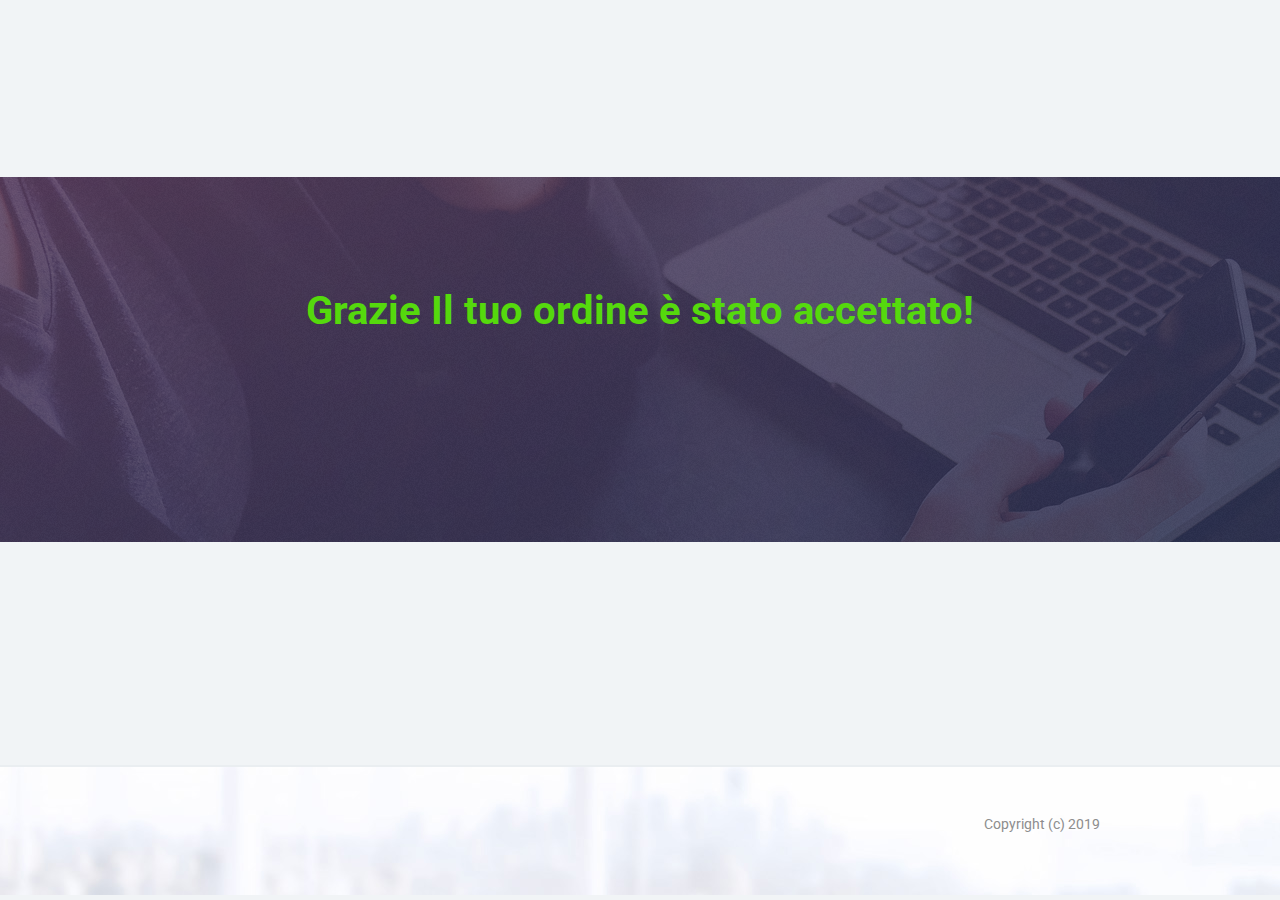
<file: call.html>
<!DOCTYPE html>
<html>
    <head>
                <title>Grazie Il tuo ordine è stato accettato!</title>
                <meta http-equiv="Content-Type" content="text/html; charset=utf-8"/>
        <meta name="viewport" content="width=device-width, initial-scale=1.0">
        <link rel="icon" href="/assets_pages/upsells/favicon.ico" type="image/x-icon">
        <link rel="shortcut icon" href="/assets_pages/upsells/favicon.ico" type="image/x-icon">
        <link href='//fonts.googleapis.com/css?family=Roboto:400,300,500,300italic,700&subset=latin,cyrillic'
              rel='stylesheet' type='text/css'>
        <link media="all" href="/assets_pages/upsells/css/main.css?v=0.1" rel="stylesheet" type="text/css"/>
        <link media="all" href="/assets_pages/upsells/css/hint.css" rel="stylesheet" type="text/css"/>
        <script src="//ajax.googleapis.com/ajax/libs/jquery/2.1.3/jquery.min.js"></script>
        <script src="/assets_pages/upsells/js/jquery.placeholder.js"></script>
        
        <script type="text/javascript" src="/assets_pages/js/lib.js"></script>
        <script src="/assets_pages/upsells/js/init.js"></script>
        
        <script>
            $(function() {
                $('.btn_ss_holder').click(function() {
                    Lib.request('/ContactCollector/ajaxCollect', {
                        fio: '', 
                        email: $('#email_subscribe').val(), 
                        product_id: '', 
                        ip_addr: ''
                    }, function(result, data) {
                        if (!result && data)
                            return alert(data);
                        if (result)
                            $('.desc_cc_holder').html('<div class="thanks"><b>Спасибо за участие!</b><br><span>На Вашу почту выслано письмо для подтверждения подписки</span></div>');
                    });
                });
            });
        </script>
<!-- Global site tag (gtag.js) - Google Ads: 454568475 -->
<script async src="https://www.googletagmanager.com/gtag/js?id=AW-454568475"></script>
<script>
  window.dataLayer = window.dataLayer || [];
  function gtag(){dataLayer.push(arguments);}
  gtag('js', new Date());

  gtag('config', 'AW-454568475');
</script>
<!-- Event snippet for Page view conversion page -->
<script>
  gtag('event', 'conversion', {'send_to': 'AW-454568475/_ZIJCJa9ze4BEJvU4NgB'});
</script>

    </head>
    
    <body class="man" style="background-color: #f1f4f6;">
        <div class="first-block">
            <div class="wrapper">
                <div class="wrap">
                    <div class="top-title top-title-c">
                        <h2 style="color: #55d90d;">Grazie Il tuo ordine è stato accettato!</h2>
                                            </div>
                </div>
            </div>
        </div>


        <div class="section footer">
            <div class="wrap clearfix">
                <div class="right"><p>Copyright (c) 2019</p></div>
            </div>
        </div>

                







    </body>
</html>
</file>
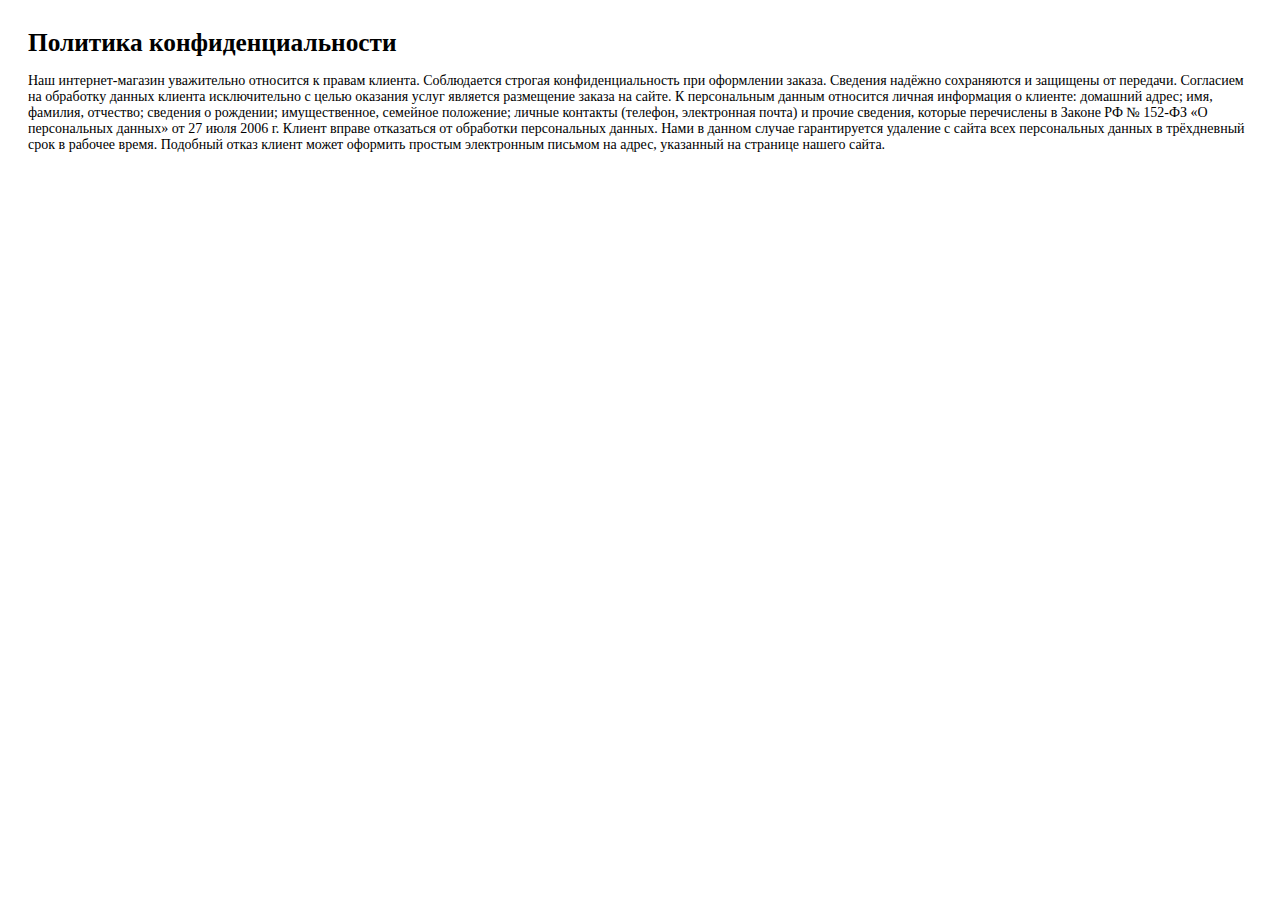
<file: politics.html>
<html>
<head>
	<title>Политика конфиденциальности</title>
<meta charset="UTF-8" />
</head>
<body>
<div style="padding: 20px; font-size: 14px;font-family: 'PT Sans';">
	<h1 style="font-family: 'PT Sans'; padding: 0; margin: 0; margin-bottom: 16px; font-size:19pt; font-weight: bold;">Политика конфиденциальности</h1>
		
Наш интернет-магазин уважительно относится к правам клиента. Соблюдается строгая конфиденциальность при оформлении заказа. Сведения надёжно сохраняются и защищены от передачи.

Согласием на обработку данных клиента исключительно с целью оказания услуг является размещение заказа на сайте.

К персональным данным относится личная информация о клиенте: домашний адрес; имя, фамилия, отчество; сведения о рождении; имущественное, семейное положение; личные контакты (телефон, электронная почта) и прочие сведения, которые перечислены в Законе РФ № 152-ФЗ «О персональных данных» от 27 июля 2006 г.

Клиент вправе отказаться от обработки персональных данных. Нами в данном случае гарантируется удаление с сайта всех персональных данных в трёхдневный срок в рабочее время. Подобный отказ клиент может оформить простым электронным письмом на адрес, указанный на странице нашего сайта.
</body>
</html>
</file>
<file: css/css2.css>
/* cyrillic-ext */
@font-face {
  font-family: 'Montserrat';
  font-style: normal;
  font-weight: 300;
  font-display: swap;
  src: local('Montserrat Light'), local('Montserrat-Light'), url(../font/JTURjIg1_i6t8kCHKm45_cJD3gTD_vx3rCubqg.woff2) format('woff2');
  unicode-range: U+0460-052F, U+1C80-1C88, U+20B4, U+2DE0-2DFF, U+A640-A69F, U+FE2E-FE2F;
}
/* cyrillic */
@font-face {
  font-family: 'Montserrat';
  font-style: normal;
  font-weight: 300;
  font-display: swap;
  src: local('Montserrat Light'), local('Montserrat-Light'), url(../font/JTURjIg1_i6t8kCHKm45_cJD3g3D_vx3rCubqg.woff2) format('woff2');
  unicode-range: U+0400-045F, U+0490-0491, U+04B0-04B1, U+2116;
}
/* vietnamese */
@font-face {
  font-family: 'Montserrat';
  font-style: normal;
  font-weight: 300;
  font-display: swap;
  src: local('Montserrat Light'), local('Montserrat-Light'), url(../font/JTURjIg1_i6t8kCHKm45_cJD3gbD_vx3rCubqg.woff2) format('woff2');
  unicode-range: U+0102-0103, U+0110-0111, U+0128-0129, U+0168-0169, U+01A0-01A1, U+01AF-01B0, U+1EA0-1EF9, U+20AB;
}
/* latin-ext */
@font-face {
  font-family: 'Montserrat';
  font-style: normal;
  font-weight: 300;
  font-display: swap;
  src: local('Montserrat Light'), local('Montserrat-Light'), url(../font/JTURjIg1_i6t8kCHKm45_cJD3gfD_vx3rCubqg.woff2) format('woff2');
  unicode-range: U+0100-024F, U+0259, U+1E00-1EFF, U+2020, U+20A0-20AB, U+20AD-20CF, U+2113, U+2C60-2C7F, U+A720-A7FF;
}
/* latin */
@font-face {
  font-family: 'Montserrat';
  font-style: normal;
  font-weight: 300;
  font-display: swap;
  src: local('Montserrat Light'), local('Montserrat-Light'), url(../font/JTURjIg1_i6t8kCHKm45_cJD3gnD_vx3rCs.woff2) format('woff2');
  unicode-range: U+0000-00FF, U+0131, U+0152-0153, U+02BB-02BC, U+02C6, U+02DA, U+02DC, U+2000-206F, U+2074, U+20AC, U+2122, U+2191, U+2193, U+2212, U+2215, U+FEFF, U+FFFD;
}
/* cyrillic-ext */
@font-face {
  font-family: 'Montserrat';
  font-style: normal;
  font-weight: 400;
  font-display: swap;
  src: local('Montserrat Regular'), local('Montserrat-Regular'), url(../font/JTUSjIg1_i6t8kCHKm459WRhyyTh89ZNpQ.woff2) format('woff2');
  unicode-range: U+0460-052F, U+1C80-1C88, U+20B4, U+2DE0-2DFF, U+A640-A69F, U+FE2E-FE2F;
}
/* cyrillic */
@font-face {
  font-family: 'Montserrat';
  font-style: normal;
  font-weight: 400;
  font-display: swap;
  src: local('Montserrat Regular'), local('Montserrat-Regular'), url(../font/JTUSjIg1_i6t8kCHKm459W1hyyTh89ZNpQ.woff2) format('woff2');
  unicode-range: U+0400-045F, U+0490-0491, U+04B0-04B1, U+2116;
}
/* vietnamese */
@font-face {
  font-family: 'Montserrat';
  font-style: normal;
  font-weight: 400;
  font-display: swap;
  src: local('Montserrat Regular'), local('Montserrat-Regular'), url(../font/JTUSjIg1_i6t8kCHKm459WZhyyTh89ZNpQ.woff2) format('woff2');
  unicode-range: U+0102-0103, U+0110-0111, U+0128-0129, U+0168-0169, U+01A0-01A1, U+01AF-01B0, U+1EA0-1EF9, U+20AB;
}
/* latin-ext */
@font-face {
  font-family: 'Montserrat';
  font-style: normal;
  font-weight: 400;
  font-display: swap;
  src: local('Montserrat Regular'), local('Montserrat-Regular'), url(../font/JTUSjIg1_i6t8kCHKm459WdhyyTh89ZNpQ.woff2) format('woff2');
  unicode-range: U+0100-024F, U+0259, U+1E00-1EFF, U+2020, U+20A0-20AB, U+20AD-20CF, U+2113, U+2C60-2C7F, U+A720-A7FF;
}
/* latin */
@font-face {
  font-family: 'Montserrat';
  font-style: normal;
  font-weight: 400;
  font-display: swap;
  src: local('Montserrat Regular'), local('Montserrat-Regular'), url(../font/JTUSjIg1_i6t8kCHKm459WlhyyTh89Y.woff2) format('woff2');
  unicode-range: U+0000-00FF, U+0131, U+0152-0153, U+02BB-02BC, U+02C6, U+02DA, U+02DC, U+2000-206F, U+2074, U+20AC, U+2122, U+2191, U+2193, U+2212, U+2215, U+FEFF, U+FFFD;
}
/* cyrillic-ext */
@font-face {
  font-family: 'Montserrat';
  font-style: normal;
  font-weight: 500;
  font-display: swap;
  src: local('Montserrat Medium'), local('Montserrat-Medium'), url(../font/JTURjIg1_i6t8kCHKm45_ZpC3gTD_vx3rCubqg.woff2) format('woff2');
  unicode-range: U+0460-052F, U+1C80-1C88, U+20B4, U+2DE0-2DFF, U+A640-A69F, U+FE2E-FE2F;
}
/* cyrillic */
@font-face {
  font-family: 'Montserrat';
  font-style: normal;
  font-weight: 500;
  font-display: swap;
  src: local('Montserrat Medium'), local('Montserrat-Medium'), url(../font/JTURjIg1_i6t8kCHKm45_ZpC3g3D_vx3rCubqg.woff2) format('woff2');
  unicode-range: U+0400-045F, U+0490-0491, U+04B0-04B1, U+2116;
}
/* vietnamese */
@font-face {
  font-family: 'Montserrat';
  font-style: normal;
  font-weight: 500;
  font-display: swap;
  src: local('Montserrat Medium'), local('Montserrat-Medium'), url(../font/JTURjIg1_i6t8kCHKm45_ZpC3gbD_vx3rCubqg.woff2) format('woff2');
  unicode-range: U+0102-0103, U+0110-0111, U+0128-0129, U+0168-0169, U+01A0-01A1, U+01AF-01B0, U+1EA0-1EF9, U+20AB;
}
/* latin-ext */
@font-face {
  font-family: 'Montserrat';
  font-style: normal;
  font-weight: 500;
  font-display: swap;
  src: local('Montserrat Medium'), local('Montserrat-Medium'), url(../font/JTURjIg1_i6t8kCHKm45_ZpC3gfD_vx3rCubqg.woff2) format('woff2');
  unicode-range: U+0100-024F, U+0259, U+1E00-1EFF, U+2020, U+20A0-20AB, U+20AD-20CF, U+2113, U+2C60-2C7F, U+A720-A7FF;
}
/* latin */
@font-face {
  font-family: 'Montserrat';
  font-style: normal;
  font-weight: 500;
  font-display: swap;
  src: local('Montserrat Medium'), local('Montserrat-Medium'), url(../font/JTURjIg1_i6t8kCHKm45_ZpC3gnD_vx3rCs.woff2) format('woff2');
  unicode-range: U+0000-00FF, U+0131, U+0152-0153, U+02BB-02BC, U+02C6, U+02DA, U+02DC, U+2000-206F, U+2074, U+20AC, U+2122, U+2191, U+2193, U+2212, U+2215, U+FEFF, U+FFFD;
}
/* cyrillic-ext */
@font-face {
  font-family: 'Montserrat';
  font-style: normal;
  font-weight: 600;
  font-display: swap;
  src: local('Montserrat SemiBold'), local('Montserrat-SemiBold'), url(../font/JTURjIg1_i6t8kCHKm45_bZF3gTD_vx3rCubqg.woff2) format('woff2');
  unicode-range: U+0460-052F, U+1C80-1C88, U+20B4, U+2DE0-2DFF, U+A640-A69F, U+FE2E-FE2F;
}
/* cyrillic */
@font-face {
  font-family: 'Montserrat';
  font-style: normal;
  font-weight: 600;
  font-display: swap;
  src: local('Montserrat SemiBold'), local('Montserrat-SemiBold'), url(../font/JTURjIg1_i6t8kCHKm45_bZF3g3D_vx3rCubqg.woff2) format('woff2');
  unicode-range: U+0400-045F, U+0490-0491, U+04B0-04B1, U+2116;
}
/* vietnamese */
@font-face {
  font-family: 'Montserrat';
  font-style: normal;
  font-weight: 600;
  font-display: swap;
  src: local('Montserrat SemiBold'), local('Montserrat-SemiBold'), url(../font/JTURjIg1_i6t8kCHKm45_bZF3gbD_vx3rCubqg.woff2) format('woff2');
  unicode-range: U+0102-0103, U+0110-0111, U+0128-0129, U+0168-0169, U+01A0-01A1, U+01AF-01B0, U+1EA0-1EF9, U+20AB;
}
/* latin-ext */
@font-face {
  font-family: 'Montserrat';
  font-style: normal;
  font-weight: 600;
  font-display: swap;
  src: local('Montserrat SemiBold'), local('Montserrat-SemiBold'), url(../font/JTURjIg1_i6t8kCHKm45_bZF3gfD_vx3rCubqg.woff2) format('woff2');
  unicode-range: U+0100-024F, U+0259, U+1E00-1EFF, U+2020, U+20A0-20AB, U+20AD-20CF, U+2113, U+2C60-2C7F, U+A720-A7FF;
}
/* latin */
@font-face {
  font-family: 'Montserrat';
  font-style: normal;
  font-weight: 600;
  font-display: swap;
  src: local('Montserrat SemiBold'), local('Montserrat-SemiBold'), url(../font/JTURjIg1_i6t8kCHKm45_bZF3gnD_vx3rCs.woff2) format('woff2');
  unicode-range: U+0000-00FF, U+0131, U+0152-0153, U+02BB-02BC, U+02C6, U+02DA, U+02DC, U+2000-206F, U+2074, U+20AC, U+2122, U+2191, U+2193, U+2212, U+2215, U+FEFF, U+FFFD;
}
/* cyrillic-ext */
@font-face {
  font-family: 'Montserrat';
  font-style: normal;
  font-weight: 700;
  font-display: swap;
  src: local('Montserrat Bold'), local('Montserrat-Bold'), url(../font/JTURjIg1_i6t8kCHKm45_dJE3gTD_vx3rCubqg.woff2) format('woff2');
  unicode-range: U+0460-052F, U+1C80-1C88, U+20B4, U+2DE0-2DFF, U+A640-A69F, U+FE2E-FE2F;
}
/* cyrillic */
@font-face {
  font-family: 'Montserrat';
  font-style: normal;
  font-weight: 700;
  font-display: swap;
  src: local('Montserrat Bold'), local('Montserrat-Bold'), url(../font/JTURjIg1_i6t8kCHKm45_dJE3g3D_vx3rCubqg.woff2) format('woff2');
  unicode-range: U+0400-045F, U+0490-0491, U+04B0-04B1, U+2116;
}
/* vietnamese */
@font-face {
  font-family: 'Montserrat';
  font-style: normal;
  font-weight: 700;
  font-display: swap;
  src: local('Montserrat Bold'), local('Montserrat-Bold'), url(../font/JTURjIg1_i6t8kCHKm45_dJE3gbD_vx3rCubqg.woff2) format('woff2');
  unicode-range: U+0102-0103, U+0110-0111, U+0128-0129, U+0168-0169, U+01A0-01A1, U+01AF-01B0, U+1EA0-1EF9, U+20AB;
}
/* latin-ext */
@font-face {
  font-family: 'Montserrat';
  font-style: normal;
  font-weight: 700;
  font-display: swap;
  src: local('Montserrat Bold'), local('Montserrat-Bold'), url(../font/JTURjIg1_i6t8kCHKm45_dJE3gfD_vx3rCubqg.woff2) format('woff2');
  unicode-range: U+0100-024F, U+0259, U+1E00-1EFF, U+2020, U+20A0-20AB, U+20AD-20CF, U+2113, U+2C60-2C7F, U+A720-A7FF;
}
/* latin */
@font-face {
  font-family: 'Montserrat';
  font-style: normal;
  font-weight: 700;
  font-display: swap;
  src: local('Montserrat Bold'), local('Montserrat-Bold'), url(../font/JTURjIg1_i6t8kCHKm45_dJE3gnD_vx3rCs.woff2) format('woff2');
  unicode-range: U+0000-00FF, U+0131, U+0152-0153, U+02BB-02BC, U+02C6, U+02DA, U+02DC, U+2000-206F, U+2074, U+20AC, U+2122, U+2191, U+2193, U+2212, U+2215, U+FEFF, U+FFFD;
}
/* cyrillic-ext */
@font-face {
  font-family: 'Montserrat';
  font-style: normal;
  font-weight: 800;
  font-display: swap;
  src: local('Montserrat ExtraBold'), local('Montserrat-ExtraBold'), url(../font/JTURjIg1_i6t8kCHKm45_c5H3gTD_vx3rCubqg.woff2) format('woff2');
  unicode-range: U+0460-052F, U+1C80-1C88, U+20B4, U+2DE0-2DFF, U+A640-A69F, U+FE2E-FE2F;
}
/* cyrillic */
@font-face {
  font-family: 'Montserrat';
  font-style: normal;
  font-weight: 800;
  font-display: swap;
  src: local('Montserrat ExtraBold'), local('Montserrat-ExtraBold'), url(../font/JTURjIg1_i6t8kCHKm45_c5H3g3D_vx3rCubqg.woff2) format('woff2');
  unicode-range: U+0400-045F, U+0490-0491, U+04B0-04B1, U+2116;
}
/* vietnamese */
@font-face {
  font-family: 'Montserrat';
  font-style: normal;
  font-weight: 800;
  font-display: swap;
  src: local('Montserrat ExtraBold'), local('Montserrat-ExtraBold'), url(../font/JTURjIg1_i6t8kCHKm45_c5H3gbD_vx3rCubqg.woff2) format('woff2');
  unicode-range: U+0102-0103, U+0110-0111, U+0128-0129, U+0168-0169, U+01A0-01A1, U+01AF-01B0, U+1EA0-1EF9, U+20AB;
}
/* latin-ext */
@font-face {
  font-family: 'Montserrat';
  font-style: normal;
  font-weight: 800;
  font-display: swap;
  src: local('Montserrat ExtraBold'), local('Montserrat-ExtraBold'), url(../font/JTURjIg1_i6t8kCHKm45_c5H3gfD_vx3rCubqg.woff2) format('woff2');
  unicode-range: U+0100-024F, U+0259, U+1E00-1EFF, U+2020, U+20A0-20AB, U+20AD-20CF, U+2113, U+2C60-2C7F, U+A720-A7FF;
}
/* latin */
@font-face {
  font-family: 'Montserrat';
  font-style: normal;
  font-weight: 800;
  font-display: swap;
  src: local('Montserrat ExtraBold'), local('Montserrat-ExtraBold'), url(../font/JTURjIg1_i6t8kCHKm45_c5H3gnD_vx3rCs.woff2) format('woff2');
  unicode-range: U+0000-00FF, U+0131, U+0152-0153, U+02BB-02BC, U+02C6, U+02DA, U+02DC, U+2000-206F, U+2074, U+20AC, U+2122, U+2191, U+2193, U+2212, U+2215, U+FEFF, U+FFFD;
}
/* cyrillic-ext */
@font-face {
  font-family: 'Montserrat';
  font-style: normal;
  font-weight: 900;
  font-display: swap;
  src: local('Montserrat Black'), local('Montserrat-Black'), url(../font/JTURjIg1_i6t8kCHKm45_epG3gTD_vx3rCubqg.woff2) format('woff2');
  unicode-range: U+0460-052F, U+1C80-1C88, U+20B4, U+2DE0-2DFF, U+A640-A69F, U+FE2E-FE2F;
}
/* cyrillic */
@font-face {
  font-family: 'Montserrat';
  font-style: normal;
  font-weight: 900;
  font-display: swap;
  src: local('Montserrat Black'), local('Montserrat-Black'), url(../font/JTURjIg1_i6t8kCHKm45_epG3g3D_vx3rCubqg.woff2) format('woff2');
  unicode-range: U+0400-045F, U+0490-0491, U+04B0-04B1, U+2116;
}
/* vietnamese */
@font-face {
  font-family: 'Montserrat';
  font-style: normal;
  font-weight: 900;
  font-display: swap;
  src: local('Montserrat Black'), local('Montserrat-Black'), url(../font/JTURjIg1_i6t8kCHKm45_epG3gbD_vx3rCubqg.woff2) format('woff2');
  unicode-range: U+0102-0103, U+0110-0111, U+0128-0129, U+0168-0169, U+01A0-01A1, U+01AF-01B0, U+1EA0-1EF9, U+20AB;
}
/* latin-ext */
@font-face {
  font-family: 'Montserrat';
  font-style: normal;
  font-weight: 900;
  font-display: swap;
  src: local('Montserrat Black'), local('Montserrat-Black'), url(../font/JTURjIg1_i6t8kCHKm45_epG3gfD_vx3rCubqg.woff2) format('woff2');
  unicode-range: U+0100-024F, U+0259, U+1E00-1EFF, U+2020, U+20A0-20AB, U+20AD-20CF, U+2113, U+2C60-2C7F, U+A720-A7FF;
}
/* latin */
@font-face {
  font-family: 'Montserrat';
  font-style: normal;
  font-weight: 900;
  font-display: swap;
  src: local('Montserrat Black'), local('Montserrat-Black'), url(../font/JTURjIg1_i6t8kCHKm45_epG3gnD_vx3rCs.woff2) format('woff2');
  unicode-range: U+0000-00FF, U+0131, U+0152-0153, U+02BB-02BC, U+02C6, U+02DA, U+02DC, U+2000-206F, U+2074, U+20AC, U+2122, U+2191, U+2193, U+2212, U+2215, U+FEFF, U+FFFD;
}
/* latin-ext */
@font-face {
  font-family: 'Raleway';
  font-style: normal;
  font-weight: 400;
  font-display: swap;
  src: local('Raleway'), local('Raleway-Regular'), url(../font/1Ptug8zYS_SKggPNyCMIT4ttDfCmxA.woff2) format('woff2');
  unicode-range: U+0100-024F, U+0259, U+1E00-1EFF, U+2020, U+20A0-20AB, U+20AD-20CF, U+2113, U+2C60-2C7F, U+A720-A7FF;
}
/* latin */
@font-face {
  font-family: 'Raleway';
  font-style: normal;
  font-weight: 400;
  font-display: swap;
  src: local('Raleway'), local('Raleway-Regular'), url(../font/1Ptug8zYS_SKggPNyC0IT4ttDfA.woff2) format('woff2');
  unicode-range: U+0000-00FF, U+0131, U+0152-0153, U+02BB-02BC, U+02C6, U+02DA, U+02DC, U+2000-206F, U+2074, U+20AC, U+2122, U+2191, U+2193, U+2212, U+2215, U+FEFF, U+FFFD;
}
/* latin-ext */
@font-face {
  font-family: 'Raleway';
  font-style: normal;
  font-weight: 500;
  font-display: swap;
  src: local('Raleway Medium'), local('Raleway-Medium'), url(../font/1Ptrg8zYS_SKggPNwN4rWqhPANqczVsq4A.woff2) format('woff2');
  unicode-range: U+0100-024F, U+0259, U+1E00-1EFF, U+2020, U+20A0-20AB, U+20AD-20CF, U+2113, U+2C60-2C7F, U+A720-A7FF;
}
/* latin */
@font-face {
  font-family: 'Raleway';
  font-style: normal;
  font-weight: 500;
  font-display: swap;
  src: local('Raleway Medium'), local('Raleway-Medium'), url(../font/1Ptrg8zYS_SKggPNwN4rWqZPANqczVs.woff2) format('woff2');
  unicode-range: U+0000-00FF, U+0131, U+0152-0153, U+02BB-02BC, U+02C6, U+02DA, U+02DC, U+2000-206F, U+2074, U+20AC, U+2122, U+2191, U+2193, U+2212, U+2215, U+FEFF, U+FFFD;
}
/* latin-ext */
@font-face {
  font-family: 'Raleway';
  font-style: normal;
  font-weight: 600;
  font-display: swap;
  src: local('Raleway SemiBold'), local('Raleway-SemiBold'), url(../font/1Ptrg8zYS_SKggPNwPIsWqhPANqczVsq4A.woff2) format('woff2');
  unicode-range: U+0100-024F, U+0259, U+1E00-1EFF, U+2020, U+20A0-20AB, U+20AD-20CF, U+2113, U+2C60-2C7F, U+A720-A7FF;
}
/* latin */
@font-face {
  font-family: 'Raleway';
  font-style: normal;
  font-weight: 600;
  font-display: swap;
  src: local('Raleway SemiBold'), local('Raleway-SemiBold'), url(../font/1Ptrg8zYS_SKggPNwPIsWqZPANqczVs.woff2) format('woff2');
  unicode-range: U+0000-00FF, U+0131, U+0152-0153, U+02BB-02BC, U+02C6, U+02DA, U+02DC, U+2000-206F, U+2074, U+20AC, U+2122, U+2191, U+2193, U+2212, U+2215, U+FEFF, U+FFFD;
}
/* latin-ext */
@font-face {
  font-family: 'Raleway';
  font-style: normal;
  font-weight: 700;
  font-display: swap;
  src: local('Raleway Bold'), local('Raleway-Bold'), url(../font/1Ptrg8zYS_SKggPNwJYtWqhPANqczVsq4A.woff2) format('woff2');
  unicode-range: U+0100-024F, U+0259, U+1E00-1EFF, U+2020, U+20A0-20AB, U+20AD-20CF, U+2113, U+2C60-2C7F, U+A720-A7FF;
}
/* latin */
@font-face {
  font-family: 'Raleway';
  font-style: normal;
  font-weight: 700;
  font-display: swap;
  src: local('Raleway Bold'), local('Raleway-Bold'), url(../font/1Ptrg8zYS_SKggPNwJYtWqZPANqczVs.woff2) format('woff2');
  unicode-range: U+0000-00FF, U+0131, U+0152-0153, U+02BB-02BC, U+02C6, U+02DA, U+02DC, U+2000-206F, U+2074, U+20AC, U+2122, U+2191, U+2193, U+2212, U+2215, U+FEFF, U+FFFD;
}
/* latin-ext */
@font-face {
  font-family: 'Raleway';
  font-style: normal;
  font-weight: 800;
  font-display: swap;
  src: local('Raleway ExtraBold'), local('Raleway-ExtraBold'), url(../font/1Ptrg8zYS_SKggPNwIouWqhPANqczVsq4A.woff2) format('woff2');
  unicode-range: U+0100-024F, U+0259, U+1E00-1EFF, U+2020, U+20A0-20AB, U+20AD-20CF, U+2113, U+2C60-2C7F, U+A720-A7FF;
}
/* latin */
@font-face {
  font-family: 'Raleway';
  font-style: normal;
  font-weight: 800;
  font-display: swap;
  src: local('Raleway ExtraBold'), local('Raleway-ExtraBold'), url(../font/1Ptrg8zYS_SKggPNwIouWqZPANqczVs.woff2) format('woff2');
  unicode-range: U+0000-00FF, U+0131, U+0152-0153, U+02BB-02BC, U+02C6, U+02DA, U+02DC, U+2000-206F, U+2074, U+20AC, U+2122, U+2191, U+2193, U+2212, U+2215, U+FEFF, U+FFFD;
}
/* latin-ext */
@font-face {
  font-family: 'Raleway';
  font-style: normal;
  font-weight: 900;
  font-display: swap;
  src: local('Raleway Black'), local('Raleway-Black'), url(../font/1Ptrg8zYS_SKggPNwK4vWqhPANqczVsq4A.woff2) format('woff2');
  unicode-range: U+0100-024F, U+0259, U+1E00-1EFF, U+2020, U+20A0-20AB, U+20AD-20CF, U+2113, U+2C60-2C7F, U+A720-A7FF;
}
/* latin */
@font-face {
  font-family: 'Raleway';
  font-style: normal;
  font-weight: 900;
  font-display: swap;
  src: local('Raleway Black'), local('Raleway-Black'), url(../font/1Ptrg8zYS_SKggPNwK4vWqZPANqczVs.woff2) format('woff2');
  unicode-range: U+0000-00FF, U+0131, U+0152-0153, U+02BB-02BC, U+02C6, U+02DA, U+02DC, U+2000-206F, U+2074, U+20AC, U+2122, U+2191, U+2193, U+2212, U+2215, U+FEFF, U+FFFD;
}
</file>
<file: css/flaticon.css>
@font-face {
  font-family: "Flaticon";
  src: url("../font/flaticon.eot");
  src: url("../font/flaticond41d.eot#iefix") format("embedded-opentype"),
       url("../font/flaticon.woff") format("woff"),
       url("../font/flaticon.ttf") format("truetype"),
       url("../img/flaticon.svg#Flaticon") format("svg");
  font-weight: normal;
  font-style: normal;
}

@media screen and (-webkit-min-device-pixel-ratio:0) {
  @font-face {
    font-family: "Flaticon";
    src: url("../img/flaticon.svg#Flaticon") format("svg");
  }
}

[class^="flaticon-"]:before, [class*=" flaticon-"]:before,
[class^="flaticon-"]:after, [class*=" flaticon-"]:after {   
	font-family: Flaticon;
	font-style: normal;
}

.flaticon-agreement:before { content: "\f100"; }
.flaticon-headset:before { content: "\f101"; }
.flaticon-medal:before { content: "\f102"; }
.flaticon-school:before { content: "\f103"; }
.flaticon-exam:before { content: "\f104"; }
.flaticon-money-1:before { content: "\f105"; }
.flaticon-money:before { content: "\f106"; }
.flaticon-coin:before { content: "\f107"; }
.flaticon-graphic-1:before { content: "\f108"; }
.flaticon-growth:before { content: "\f109"; }
.flaticon-percentage:before { content: "\f10a"; }
.flaticon-graphic:before { content: "\f10b"; }
.flaticon-profits:before { content: "\f10c"; }
.flaticon-briefcase:before { content: "\f10d"; }
.flaticon-alarm-clock:before { content: "\f10e"; }
.flaticon-phone-call:before { content: "\f10f"; }
.flaticon-location-pin:before { content: "\f110"; }
.flaticon-money-bag:before { content: "\f111"; }
.flaticon-certificate:before { content: "\f112"; }
.flaticon-cogwheel:before { content: "\f113"; }
.flaticon-bar-chart:before { content: "\f114"; }
.flaticon-interface-1:before { content: "\f115"; }
.flaticon-arrows-10:before { content: "\f116"; }
.flaticon-magnifying-glass:before { content: "\f117"; }
.flaticon-letter:before { content: "\f118"; }
.flaticon-time:before { content: "\f119"; }
.flaticon-left-arrow-2:before { content: "\f11a"; }
.flaticon-right-arrow-2:before { content: "\f11b"; }
.flaticon-minus-symbol:before { content: "\f11c"; }
.flaticon-plus-symbol:before { content: "\f11d"; }
.flaticon-download-arrow-1:before { content: "\f11e"; }
.flaticon-download-arrow:before { content: "\f11f"; }
.flaticon-envelope-1:before { content: "\f120"; }
.flaticon-up-arrow:before { content: "\f121"; }
.flaticon-commenting:before { content: "\f122"; }
.flaticon-technology-2:before { content: "\f123"; }
.flaticon-sent-mail:before { content: "\f124"; }
.flaticon-label:before { content: "\f125"; }
.flaticon-menu-options:before { content: "\f126"; }
.flaticon-arrow-pointing-to-right:before { content: "\f127"; }
.flaticon-clock-2:before { content: "\f128"; }
.flaticon-house-outline:before { content: "\f129"; }
.flaticon-left-arrow-1:before { content: "\f12a"; }
.flaticon-round:before { content: "\f12b"; }
.flaticon-play-arrow:before { content: "\f12c"; }
.flaticon-check-symbol:before { content: "\f12d"; }
.flaticon-forward-arrow:before { content: "\f12e"; }
.flaticon-left-quote-2:before { content: "\f12f"; }
.flaticon-placeholder-filled-point:before { content: "\f130"; }
.flaticon-right-quotation-sign:before { content: "\f131"; }
.flaticon-left-quote-1:before { content: "\f132"; }
.flaticon-quote-hand-drawn-symbol:before { content: "\f133"; }
.flaticon-sheet:before { content: "\f134"; }
.flaticon-arrows-9:before { content: "\f135"; }
.flaticon-grid:before { content: "\f136"; }
.flaticon-placeholder-2:before { content: "\f137"; }
.flaticon-analytics:before { content: "\f138"; }
.flaticon-like-1:before { content: "\f139"; }
.flaticon-menu-2:before { content: "\f13a"; }
.flaticon-connection:before { content: "\f13b"; }
.flaticon-send:before { content: "\f13c"; }
.flaticon-target:before { content: "\f13d"; }
.flaticon-shopping-cart:before { content: "\f13e"; }
.flaticon-message:before { content: "\f13f"; }
.flaticon-play-button-3:before { content: "\f140"; }
.flaticon-home-1:before { content: "\f141"; }
.flaticon-arrows-8:before { content: "\f142"; }
.flaticon-file-1:before { content: "\f143"; }
.flaticon-chat:before { content: "\f144"; }
.flaticon-settings:before { content: "\f145"; }
.flaticon-envelope:before { content: "\f146"; }
.flaticon-planet-earth:before { content: "\f147"; }
.flaticon-interface:before { content: "\f148"; }
.flaticon-layers-1:before { content: "\f149"; }
.flaticon-edit-1:before { content: "\f14a"; }
.flaticon-trophy:before { content: "\f14b"; }
.flaticon-note-1:before { content: "\f14c"; }
.flaticon-people:before { content: "\f14d"; }
.flaticon-calendar-1:before { content: "\f14e"; }
.flaticon-smartphone:before { content: "\f14f"; }
.flaticon-technology-1:before { content: "\f150"; }
.flaticon-user-2:before { content: "\f151"; }
.flaticon-technology:before { content: "\f152"; }
.flaticon-photo-camera:before { content: "\f153"; }
.flaticon-arrows-7:before { content: "\f154"; }
.flaticon-arrows-6:before { content: "\f155"; }
.flaticon-speech-bubble:before { content: "\f156"; }
.flaticon-star:before { content: "\f157"; }
.flaticon-graphic-2:before { content: "\f158"; }
.flaticon-user-1:before { content: "\f159"; }
.flaticon-previous:before { content: "\f15a"; }
.flaticon-arrows-5:before { content: "\f15b"; }
.flaticon-padlock:before { content: "\f15c"; }
.flaticon-right-quote:before { content: "\f15d"; }
.flaticon-left-quote:before { content: "\f15e"; }
.flaticon-unlink:before { content: "\f15f"; }
.flaticon-search:before { content: "\f160"; }
.flaticon-play-button-2:before { content: "\f161"; }
.flaticon-users:before { content: "\f162"; }
.flaticon-straight-quotes:before { content: "\f163"; }
.flaticon-home:before { content: "\f164"; }
.flaticon-clock-1:before { content: "\f165"; }
.flaticon-layers:before { content: "\f166"; }
.flaticon-download-1:before { content: "\f167"; }
.flaticon-play-button-1:before { content: "\f168"; }
.flaticon-play-button:before { content: "\f169"; }
.flaticon-file:before { content: "\f16a"; }
.flaticon-calendar:before { content: "\f16b"; }
.flaticon-menu-1:before { content: "\f16c"; }
.flaticon-note:before { content: "\f16d"; }
.flaticon-arrows-4:before { content: "\f16e"; }
.flaticon-arrows-3:before { content: "\f16f"; }
.flaticon-menu:before { content: "\f170"; }
.flaticon-checked-1:before { content: "\f171"; }
.flaticon-checked:before { content: "\f172"; }
.flaticon-check:before { content: "\f173"; }
.flaticon-cancel-1:before { content: "\f174"; }
.flaticon-back-1:before { content: "\f175"; }
.flaticon-shopping-bag-1:before { content: "\f176"; }
.flaticon-piggy-bank-1:before { content: "\f177"; }
.flaticon-phone-call-1:before { content: "\f178"; }
.flaticon-vector:before { content: "\f179"; }
.flaticon-house:before { content: "\f17a"; }
.flaticon-share:before { content: "\f17b"; }
.flaticon-musical-note:before { content: "\f17c"; }
.flaticon-back:before { content: "\f17d"; }
.flaticon-download:before { content: "\f17e"; }
.flaticon-avatar:before { content: "\f17f"; }
.flaticon-edit:before { content: "\f180"; }
.flaticon-link:before { content: "\f181"; }
.flaticon-like:before { content: "\f182"; }
.flaticon-heart:before { content: "\f183"; }
.flaticon-placeholder-1:before { content: "\f184"; }
.flaticon-next:before { content: "\f185"; }
.flaticon-garbage:before { content: "\f186"; }
.flaticon-telephone:before { content: "\f187"; }
.flaticon-money-bag-1:before { content: "\f188"; }
.flaticon-shopping-bag:before { content: "\f189"; }
.flaticon-piggy-bank:before { content: "\f18a"; }
.flaticon-favorite:before { content: "\f18b"; }
.flaticon-plus:before { content: "\f18c"; }
.flaticon-minus:before { content: "\f18d"; }
.flaticon-unchecked:before { content: "\f18e"; }
.flaticon-user:before { content: "\f18f"; }
.flaticon-timer:before { content: "\f190"; }
.flaticon-profile:before { content: "\f191"; }
.flaticon-right-arrow-1:before { content: "\f192"; }
.flaticon-cancel:before { content: "\f193"; }
.flaticon-right-arrow:before { content: "\f194"; }
.flaticon-left-arrow:before { content: "\f195"; }
.flaticon-clock:before { content: "\f196"; }
.flaticon-arrows-2:before { content: "\f197"; }
.flaticon-arrows-1:before { content: "\f198"; }
.flaticon-left-quote-sketch:before { content: "\f199"; }
.flaticon-menu-button-of-three-lines:before { content: "\f19a"; }
.flaticon-wifi-connection-signal-symbol:before { content: "\f19b"; }
.flaticon-world:before { content: "\f19c"; }
.flaticon-arrows:before { content: "\f19d"; }
.flaticon-word-file:before { content: "\f19e"; }
.flaticon-left-quotes:before { content: "\f19f"; }
.flaticon-right-quote-symbol:before { content: "\f1a0"; }
.flaticon-right-quote-sign:before { content: "\f1a1"; }
.flaticon-map-marker:before { content: "\f1a2"; }
.flaticon-tag-black-shape:before { content: "\f1a3"; }
.flaticon-quote-left:before { content: "\f1a4"; }
.flaticon-tags:before { content: "\f1a5"; }
.flaticon-telephone-handle-silhouette:before { content: "\f1a6"; }
.flaticon-right-quotation-mark:before { content: "\f1a7"; }
.flaticon-earth:before { content: "\f1a8"; }
.flaticon-pdf:before { content: "\f1a9"; }
.flaticon-e-mail-envelope:before { content: "\f1aa"; }
.flaticon-cross:before { content: "\f1ab"; }
.flaticon-boat-anchor:before { content: "\f1ac"; }
.flaticon-smartphone-call:before { content: "\f1ad"; }
.flaticon-send-message-button:before { content: "\f1ae"; }
.flaticon-web:before { content: "\f1af"; }
.flaticon-boat-lifesaver:before { content: "\f1b0"; }
.flaticon-business:before { content: "\f1b1"; }
.flaticon-arrow:before { content: "\f1b2"; }
.flaticon-two-quotes:before { content: "\f1b3"; }
.flaticon-home-page:before { content: "\f1b4"; }
.flaticon-blocks-with-angled-cuts:before { content: "\f1b5"; }
.flaticon-quotation-marks:before { content: "\f1b6"; }
.flaticon-placeholder:before { content: "\f1b7"; }
</file>
<file: css/style.css>
/*----------------------------------------------------------------------------------

Project     :   Zumax Product Landing Page

-------------------------------------------------------------------------------------*/

/*------------------------------------------------------------------------------------

[Table of contents]
default css
preloader
header
home area
section heading
feature area
about area
video area
why choose area
product area
newsletter area
testimonial area
faq area
blog area
contact area
footer


--------------------------------------------------------------------------------------*/
.video-cont h3 {
    font-size: 30px;
    margin-bottom: 20px;
}
.omaggio-banner {
    font-size: 26px;
    color: #fff;
    text-shadow: 2px 2px 2px #000;
}
.bg-gray{
    background-color: #00adff14;
}
.margin-30{
    margin-top: 30px;
}

.margin-50{
    margin-top: 50px;
}

.margin-80{
    margin-top: 30px;
    margin-bottom: 60px;
}


#anziche{
    font-size: 29px; color: #000; line-height: 10px;
}

.bottone{
display: inline-block;
min-width: 320px;
font-size: 15px;
padding: 12px 24px;
background-color: #1899d6;
color: #fff;
border-color: transparent;
border-top-left-radius: 18px;
border-top-right-radius: 18px;
border-width: 0 0 4px;                                      
line-height: 20px;
text-align: center;
vertical-align: middle;
white-space: nowrap;
cursor: pointer;
touch-action: manipulation;
user-select: none;
border-radius: 16px;
border-style: solid;
transform: translateZ(0);
transition: filter .2s,-webkit-filter .2s;
letter-spacing: .8px;
text-transform: uppercase;
text-decoration: none;
box-sizing: inherit;
outline: none;
-webkit-tap-highlight-color: transparent;
font: 500 17px/20px sans-serif;
-webkit-font-smoothing: antialiased;
user-select: auto;
}

.bottone:hover{
 filter: brightness(1.1);
}

.bottone:after{
background-color: #1cb0f6;
border-color: transparent;
border-width: 0 0 4px;
bottom: -4px;
content: "";
left: 0;
right: 0;
top: 0;
border-radius: 16px;
background-clip: padding-box;
border-style: solid;
position: absolute;
z-index: -1;
user-select: auto;
box-sizing: inherit;
outline: none;  
-webkit-tap-highlight-color: transparent;
}

.bottone:active {
background: none;
border-radius: 16px;
border-width: 4px 0 0;
display: inline-block;
min-width: 320px;
font-size: 15px;
padding: 12px 24px;
color: #fff;
border-color: transparent;
line-height: 20px;
text-align: center;
vertical-align: middle;
white-space: nowrap;
cursor: pointer;   
touch-action: manipulation;
user-select: none;
border-style: solid;
transform: translateZ(0);
transition: filter .2s,-webkit-filter .2s;
letter-spacing: .8px;
text-transform: uppercase;
text-decoration: none;
box-sizing: inherit;
-webkit-tap-highlight-color: transparent;
font: 500 17px/20px sans-serif;
-webkit-font-smoothing: antialiased;
outline: none;    
user-select: none;
}

.bottone:active:after{
border-width: 0;
bottom: 0;
}

.bottone-2{
display: inline-block;
min-width: 320px;
font-size: 15px;
padding: 12px 24px;
background-color: #C9c9c9;
color: #0094c2;
border-color: transparent;
border-top-left-radius: 18px;
border-top-right-radius: 18px;
border-width: 0 0 4px;                                      
line-height: 20px;
text-align: center;
vertical-align: middle;
white-space: nowrap;
cursor: pointer;
touch-action: manipulation;
user-select: none;
border-radius: 16px;
border-style: solid;
transform: translateZ(0);
transition: filter .2s,-webkit-filter .2s;
letter-spacing: .8px;
text-transform: uppercase;
text-decoration: none;
box-sizing: inherit;
outline: none;
-webkit-tap-highlight-color: transparent;
font: 500 17px/20px sans-serif;
-webkit-font-smoothing: antialiased;
user-select: auto;
}

.bottone-2:hover{
 filter: brightness(1.1);
 color: #0094c2;
}

.bottone-2:after{
background-color: #FFf;
border-color: transparent;
border-width: 0 0 4px;
bottom: -4px;
content: "";
left: 0;
right: 0;
top: 0;
border-radius: 16px;
background-clip: padding-box;
border-style: solid;
position: absolute;
z-index: -1;
user-select: auto;
box-sizing: inherit;
outline: none;  
-webkit-tap-highlight-color: transparent;
}

.bottone-2:active {
background: none;
border-radius: 16px;
border-width: 4px 0 0;
display: inline-block;
min-width: 320px;
font-size: 15px;
padding: 12px 24px;
color: #fff;
border-color: transparent;
line-height: 20px;
text-align: center;
vertical-align: middle;
white-space: nowrap;
cursor: pointer;   
touch-action: manipulation;
user-select: none;
border-style: solid;
transform: translateZ(0);
transition: filter .2s,-webkit-filter .2s;
letter-spacing: .8px;
text-transform: uppercase;
text-decoration: none;
box-sizing: inherit;
-webkit-tap-highlight-color: transparent;
font: 500 17px/20px sans-serif;
-webkit-font-smoothing: antialiased;
outline: none;    
user-select: none;
}

.bottone-2:active:after{
border-width: 0;
bottom: 0;
}

a:hover{
    color: #fff
}
/*-------------------------------------------------------------------------------------
    default css
---------------------------------------------------------------------------------------*/
html,
body {
    width: 100%;
    height: 100%;
    margin: 0;
    padding: 0;

}

body {
    font-family: 'Raleway', sans-serif;
    font-weight: 400;
    color: #000;
    position: relative;
    overflow-x: hidden;
}

ul {
    list-style: none;
    margin: 0;
    padding: 0
}

a,
a:visited,
a:focus,
a:active,
a:hover {
    text-decoration: none;
    outline: none;
}

a,
button {
    -webkit-transition: 0.3s;
    transition: 0.3s
}

button {
    cursor: pointer
}

a {
    color: #000;
}

h1,
h2,
h3,
h4,
h5,
h6,
.h1,
.h2,
.h3 {
    font-weight: 400;
    margin-top: 0;
    font-family: 'Montserrat', sans-serif;
}

h1 {
    font-size: 42px;
    line-height: 57px;
    font-family: 'Montserrat', sans-serif;
}

h2 {
    font-size: 41px;
    line-height: 47px
}

h3 {
    font-size: 24px;
    line-height: 35px
}

h4 {
    font-size: 20px;
    line-height: 30px
}

h5 {
    font-size: 18px;
    line-height: 28px
}

h6 {
    font-size: 16px;
    line-height: 26px
}

p {
    font-size: 18px;
    color: #474a61;
    line-height: 26px;
    letter-spacing: 1px
}

.d-table {
    width: 100%;
    height: 100%
}

.animation-jump {
    position: relative;
    -webkit-animation: animation-jump 2s ease-in-out infinite;
    animation: animation-jump 2s ease-in-out infinite;
}

.animation-bg {
    -webkit-animation: animation-bg 10s ease-in-out infinite;
    animation: animation-bg 10s ease-in-out infinite;
}

@-webkit-keyframes animation-jump {
    0% {
        top: 150px;
    }
    50% {
        top: -150px;
    }
    100% {
        top: 150px;
    }
}

@keyframes animation-jump {
    0% {
        top: 3px;
    }
    50% {
        top: -3px;
    }
    100% {
        top: 3px;
    }
}

@-webkit-keyframes animation-bg {
    0% {
        background-position: top;
    }

    50% {
        background-position: bottom;
    }
    100% {
        background-position: top;
    }
}

@keyframes animation-bg {
    0% {
        background-position: top;
    }

    50% {
        background-position: bottom;
    }
    100% {
        background-position: top;
    }
}

/*-------------------------------------------------------------------------------------
    header
---------------------------------------------------------------------------------------*/

#header {
    width: 100%;
}

#header.sticky {
    position: fixed;
    width: 100%;
    background-color: #fff;
    -webkit-box-shadow: 0 0 30px #ddd;
    box-shadow: 0 0 30px #ddd;
    z-index: 999;
}

.navbar-nav .nav-link {
    font-weight: 600;
}

.navbar-nav .nav-link:hover,
.navbar-nav .nav-link.active {
    color: #1cb0f6
}

.navbar-nav .nav-item {
    padding: 20px 10px;
    font-size: 12px;
}


/*-------------------------------------------------------------------------------------
    home area
---------------------------------------------------------------------------------------*/

#home-area {
    background-image: url(../img/banner-1.jpg);
    background-repeat: no-repeat;
    background-size: cover;
    padding: 100px 0 60px
}

.caption {
    padding-top: 120px
}

.caption h1 {
    font-weight: 600;
    margin-bottom: 5px;
}

.caption h2 {
    font-weight: 600;
    color: #000;
    font-size: 52px;
    line-height: 56px;

}

.caption h3 {
    font-size:36px; 
    margin-bottom: 20px;
}

.caption a {
    display: inline-block;
    background-color: #fff;
    -webkit-box-shadow: 0 6px 30px rgba(231, 76, 60, 0.5);
    box-shadow: 0 6px 30px rgba(231, 76, 60, 0.5);
    padding: 14px 40px;
    border-radius: 4px;
    margin-top: 40px;
    color: #e74c3c;
    font-weight: 600;
    font-size: 18px;
}


#home-area.slider {
    background-image: none;
    background-color: #F9D2CD
}

.slide-single .caption-img img {
    max-width: 400px;
    margin: 50px auto 0;
}

.home-slider .owl-dots {
    position: absolute;
    right: 20px;
    top: 50%;
    -webkit-transform: translateY(-50%);
    transform: translateY(-50%)
}

.home-slider .owl-dot {
    width: 20px;
    height: 20px;
    border-radius: 50%;
    margin: 4px 0;
    border: 2px solid #000
}

.home-slider .owl-dot.active {
    background-color: #000
}

/*-------------------------------------------------------------------------------------
    section heading
---------------------------------------------------------------------------------------*/

.section-heading h2 {
    margin: 20px 0 20px;
    line-height: 46px
}

.section-choose {
    padding: 0 10px;
}

.section-choose h2{
    margin: 20px 0 20px;
    line-height: 50px
}

.section-heading {
    padding: 0 10px;
}

.section-heading p {
    margin-bottom: 20px;
    font-size: 20px;
}

.section-heading h5 {
    position: relative;
    padding-left: 60px
}

.section-heading h5:before {
    content: '';
    width: 50px;
    height: 2px;
    background-color: #e74c3c;
    left: 0;
    top: 12px;
    position: absolute;
}

/*-------------------------------------------------------------------------------------
    feature area
---------------------------------------------------------------------------------------*/

#feature-area {
    padding: 50px 0;
}

.feature-single .icon {
    position: relative;
    margin: 0 auto 10px;
}


.feature-single h3 {
    font-weight: 600;
    margin-bottom: 20px;
    font-size:20px;
    line-height: 24px;
}

/*-------------------------------------------------------------------------------------
    about area
---------------------------------------------------------------------------------------*/

#about-area {
    padding: 80px 0;
}

.about-info {
    padding: 40px;
    -webkit-box-shadow: 0 0 30px rgba(58, 58, 58, 0.1);
    box-shadow: 0 0 30px rgba(25, 162, 227, 0.49);
    background-color: #fff;
}

.about-info h2 {
    font-weight: 700;
    margin-bottom: 16px;
}

.about-info ul {
    margin-top: 10px;
}

.about-info ul li {
    display: block;
    padding: 8px 0;
    font-weight: 600;
    font-size: 17px;
    line-height: 25px
}

.about-info li i {
    color: #00abff;
}

.about-img {
    position: relative;
    -webkit-transform: translateY(-50%);
    transform: translateY(-50%);
    top: 50%;

    background-repeat: no-repeat;
    background-size: contain;
    background-position: center
}

.about-img img {
    max-width: 450px;
}

/*-------------------------------------------------------------------------------------
    video area
---------------------------------------------------------------------------------------*/

.video-area {
    padding: 60px 0;
    background-color: #424242;
    background-repeat: no-repeat;
    background-size: cover;
    background-position: center;
    background-attachment: fixed;
}

.video-cont {
    position: relative;
    -webkit-transform: translateY(-50%);
    transform: translateY(-50%);
    top: 50%;
}

.video-cont h2 {
   font-weight: 700;
    margin: 0 0 10px;
    color: #000;
    font-size: 50px;
    text-shadow: 2px 2px 2px #000;
    line-height: 47px;
}

.video-cont h3 {
    text-shadow: 2px 2px 2px #000;
}

.video-cont p {
    color: #fff
}

.video-box {
    padding: 150px 0;
    background-repeat: no-repeat;
    background-size: contain;
    background-position: center;
    background-image: url(../img/circle-1.png)
}

.video-box a {
    display: inline-block;
    width: 80px;
    height: 80px;
    border-radius: 50%;
    font-size: 30px;
    line-height: 80px;
    padding: 0 28px;
    background-color: #e03b0d;
    color: #fff;
    position: relative
}

.video-box a:hover {
    background-color: #130f40;
    color: #fff;
}

.video-box a:after {
    content: "";
    position: absolute;
    left: -5px;
    top: -5px;
    height: 90px;
    width: 90px;
    border: 3px solid #e03b0d;
    border-radius: 50%;
    -webkit-animation: icon-bubble 1s infinite forwards linear;
    animation: icon-bubble 1s infinite forwards linear;
}

.video-box a:before {
    content: "";
    position: absolute;
    left: -5px;
    top: -5px;
    height: 90px;
    width: 90px;
    border: 3px solid #e03b0d;
    border-radius: 50%;
    -webkit-animation: icon-bubble 1s infinite forwards linear 0.5s;
    animation: icon-bubble 1s infinite forwards linear 0.5s;
}

@-webkit-keyframes icon-bubble {
    0% {
        -webkit-transform: scale(0.85);
        transform: scale(0.85);
        opacity: 1;
    }

    25% {
        -webkit-transform: scale(1.05);
        transform: scale(1.05);
        opacity: 0.8;
    }

    50% {
        -webkit-transform: scale(1.2);
        transform: scale(1.2);
        opacity: 0.55;
    }

    75% {
        -webkit-transform: scale(1.32);
        transform: scale(1.32);
        opacity: 0.3;
    }

    100% {
        -webkit-transform: scale(1.4);
        transform: scale(1.4);
        opacity: 0;
    }
}

@keyframes icon-bubble {
    0% {
        -webkit-transform: scale(0.85);
        transform: scale(0.85);
        opacity: 1;
    }

    25% {
        -webkit-transform: scale(1.05);
        transform: scale(1.05);
        opacity: 0.8;
    }

    50% {
        -webkit-transform: scale(1.2);
        transform: scale(1.2);
        opacity: 0.55;
    }

    75% {
        -webkit-transform: scale(1.32);
        transform: scale(1.32);
        opacity: 0.3;
    }

    100% {
        -webkit-transform: scale(1.4);
        transform: scale(1.4);
        opacity: 0;
    }
}


/*-------------------------------------------------------------------------------------
    why choose area
---------------------------------------------------------------------------------------*/

#why-choose-area {
    padding: 80px 0;
}

.why-chose-cont {
    padding-left: 60px;
}

.why-chose-cont h4 {
    line-height: 32px;
    font-weight: 600;
    margin-bottom: 25px;
    color: #63688e;
    letter-spacing: 1px
}

.why-chose-cont li {
    color: #63688e;
    padding: 5px 0;
}

.why-chose-cont li i {
    color: #e74c3c;
}

/*-------------------------------------------------------------------------------------
    product area
---------------------------------------------------------------------------------------*/

#product-area {
    padding: 30px 0 50px;

}

.product-single h3 {
    font-weight: 600;
}

.product-cont {
    padding: 30px 0 0;
}

.product-cont h4 {
    font-weight: 600;
    margin: 10px 0 0;
    color: #63688e
}

.product-cont h3 {
    font-weight: 700;
    margin: 10px 0 10px;
    font-size: 26px;
    color: #e74c3c
}

.product-cont a {
    display: inline-block;
    border: 2px solid #63688e;
    padding: 12px 40px;
    font-weight: 600;
    margin: 20px 0 0;
    color: #63688e
}

.product-cont a:hover {
    background-color: #e74c3c;
    border-color: #e74c3c;
    color: #fff
}

/*-------------------------------------------------------------------------------------
    newsletter area
---------------------------------------------------------------------------------------*/

#newsletter-area {
    padding: 50px 0 100px
}

.boxform {
    background-color: #fff;
    border: 0;
    padding: 30px 50px 30px;
 
    -webkit-box-shadow:  0 3px 30px rgba(84, 84, 84, 0.49);
    box-shadow: 0 3px 30px rgb(25, 162, 227, 0.49);
}

.newsletter-form ::placeholder {
    font-size: 14px;
}

.newsletter-form .input {
    position: relative;
}

.newsletter-form .input i {
    position: absolute;
    left: 30px;
    top: 21px;
    color: #e74c3c;
    font-size: 22px;
}

.newsletter-form button {
    background-color: #e74c3c;
    border: 0;
    color: #fff;
    padding: 12px 30px;
    border-radius: 30px;
    outline: 0
}

.newsletter-form button:hover {
    background-color: #d92310;
}

/*-------------------------------------------------------------------------------------
    testimonial area
---------------------------------------------------------------------------------------*/

#testimonial-area {
    padding: 50px 0 20px;
    background-image: url(../img/shape-3.png);
    background-repeat: no-repeat;
    background-size: contain;
    background-position: right top
}

.testi-comment {
    background-color: #f5f7ff;
    padding: 15px;
    border-radius: 10px;
    position: relative;
}

.testi-comment:after {
    content: '';
    position: absolute;
    left: 15px;
    bottom: -18px;
    border-right: 20px solid transparent;
    border-left: 20px solid transparent;
    border-top: 20px solid #f5f6ff;
}

.client-img {
    float: left;
    width: 20%;
}

.client-details {
    float: left;
    width: 80%;
    padding-left: 20px;
}

.client-img img {
    border-radius: 50%;
    border: 2px solid #e74c3c;
}

.client-info {
    padding-top: 30px;
}

.client-details h5 {
    font-weight: 600;
    margin: 0 0 4px;
    color: #e74c3c
}

/*-------------------------------------------------------------------------------------
    faq area
---------------------------------------------------------------------------------------*/

#faq-area {
    padding: 100px 0 50px;
    background-image: url(../img/shape-2.png);
    background-position: left;
    background-repeat: no-repeat;
    background-size: contain;
}

.card {
    background-color: #f8f9fd;
    margin: 0 0 10px;
    border: 0
}

.card-body {
    font-size: 16px;
    line-height: 28px;
    letter-spacing: 1px;
    color: #63688e;
}

.card-header {
    border: 0
}

.card-header:before {
    content: '\efc1';
    font-family: 'icofont';
    font-size: 20px;
    position: absolute;
    left: 15px;
    top: 12px;
    color: #63688e
}

.card-header.active:before {
    content: '\ef99';
    color: #63688e
}

.card-header h5 a {
    font-weight: 600;
    font-size: 16px;
    display: block;
    padding-left: 28px;
    color: #63688e
}

/*-------------------------------------------------------------------------------------
    blog area
---------------------------------------------------------------------------------------*/

#blog-area {
    padding: 80px 0 50px
}

.blog-single h6 a {
    display: inline-block;
    color: #6f7498;
    font-size: 14px
}

.blog-single h6 small {
    padding: 0 10px;
    color: #555
}

.blog-single h6 {
    margin-top: 25px;
}

.blog-single h3 {
    font-weight: 600;
    line-height: 36px;
    margin-top: 15px;
}

.blog-single h3 a {
    color: #63688e
}

.blog-single h3 a:hover {
    color: #fe5b4a
}

/*-------------------------------------------------------------------------------------
    contact area
---------------------------------------------------------------------------------------*/

#contact-area {
    padding: 60px 0 120px;
    background-image: url(../img/shape-1.png);
    background-position: right;
    background-repeat: no-repeat;
    background-size: contain;
}

.contact-info-single h6 {
    font-weight: 500;
    color: #e74c3c
}

.contact-social li {
    display: inline-block;
}

.contact-social li a {
    display: block;
    background-color: #3b5998;
    color: #fff;
    padding: 5px 20px;
    margin-right: 10px;
    border-radius: 4px;
}

.contact-social li a.tw {
    background-color: #55acee;
}

.contact-social li a.lk {
    background-color: #0077b5;
}

.contact-social li a.pn {
    background-color: #bd081c;
}

.contact-social {
    margin-top: 40px;
}

.contact-social h3 {
    font-weight: 600;
    margin-bottom: 20px;
}

/*-------------------------------------------------------------------------------------
    footer
---------------------------------------------------------------------------------------*/

#footer {
    background-color: #1c1c1c;
    overflow: hidden;
    padding: 20px 0;
}

#footer p {
    font-weight: 600;
}

#footer p a {
    color: #e74c3c
}

/*-------------------------------------------------------------------------------------
    demo content
---------------------------------------------------------------------------------------*/

.demo-header {
    padding: 100px 0;
}

.demo-header h2 {
    font-weight: 700;
}

.demo-header a {
    display: inline-block;
    background-color: #e74c3c;
    padding: 12px 30px;
    color: #fff;
    font-weight: 600;
    border-radius: 4px;
    margin: 20px 0 0;
}

.demo-img {
    -webkit-box-shadow: 0 16px 32px rgba(166, 188, 233, 0.2);
    box-shadow: 0 16px 32px rgba(166, 188, 233, 0.2);
    border: 1px solid #e6f0fa;
    border-radius: 10px;
    overflow: hidden;
}

.demo-items {
    padding: 0 0 120px;
}

.demo-single a.btn {
    display: inline-block;
    border: 2px solid #e74c3c;
    color: #e74c3c;
    padding: 12px 30px;
    border-radius: 4px;
    margin: 20px 0 0;
    font-weight: 600;
}

.demo-single a.btn:hover {
    color: #fff;
    background-color: #e74c3c
}

.demo-single h3 {
    margin: 30px 0 8px;
    font-weight: 700;
}


#home-area{
    background: linear-gradient(
    rgba(255, 255, 255, 0.9),
    rgba(255, 255, 255, 0.7)
    )
  no-repeat scroll 0% 0%,
  transparent url(../img/banner-1.jpg) repeat scroll 0% 0%;
  background-attachment: fixed;
  background-size: cover;
}


#footer{
    color: #fff;
    text-align: center;
    font-size: 14px;
    line-height: 1.2em;
}
#footer p{
    font-size: 14px;
    margin: 0;
}
#footer a{
    display: inline-block;
    margin: 5px;
}
</file>
<file: css/responsive.css>
/*--------------------------------------------------------------
    laptop, desktop
---------------------------------------------------------------*/

@media only screen and (min-width: 992px) and (max-width: 1200px) {
    .about-info {
        padding: 30px 30px 35px;
    }
}


/*--------------------------------------------------------------
    tablet
---------------------------------------------------------------*/

@media only screen and (min-width: 768px) and (max-width: 991px) {
     .about-img img {
        max-width: 300px;
    }
    .about-info {
        padding: 20px;
    }
     #about-area {
        padding: 100px 0;
    }
    .video-area {
        padding: 85px 0 90px;
    }
    #navbarContent {
        background-color: #fff;
    }
    .navbar-nav {
        padding: 20px 30px;
    }
    .navbar-nav .nav-link {
        display: inline-block;
    }
    .navbar-nav .nav-item {
        padding: 4px 10px;
    }
    .caption {
        padding-top: 30px;
    }
    .caption h1 {
        font-size: 60px;
        line-height: 70px;
    }
   
    #feature-area {
        padding: 50px 0 20px;
    }

    
    #newsletter-area {
        padding: 50px 0 60px;
    }
 
    .why-chose-cont {
        padding-left: 0;
    }
    #product-area {
        padding: 55px 0 70px;
    }
    #blog-area {
        padding: 50px 0;
    }
    #contact-area {
        padding: 49px 0 110px;
    }
    h2 {
    font-size: 27px;
    line-height: 26px;
}
}


/*--------------------------------------------------------------
    large mobile
----------------------------------------------------------------*/

@media only screen and (min-width: 480px) and (max-width: 767px) {
    .about-img img {
        max-width: 300px;
        margin-bottom: 40px
    }
    #home-area {
    padding: 60px 0 60px;
}
    #about-area {
        padding: 80px 0;
    }
    .video-area {
        padding: 70px 0 80px;
    }
    .video-cont {
        padding-bottom: 40px;
    }
    #navbarContent {
        background-color: #fff;
    }
    .navbar-nav {
        padding: 20px 30px;
    }
    .navbar-nav .nav-link {
        display: inline-block;
    }
    .navbar-nav .nav-item {
        padding: 4px 10px;
    }
    .video-cont h2 {
  
    line-height: 49px;
}
    .caption {
        text-align: center;
        padding: 0 0 60px;
    }
    .caption h1 {
        margin-bottom: 20px;
        font-size: 40px;
        line-height: 50px;
    }
    .caption h2 {
        font-size: 30px;
    }
    .caption a {
        padding: 12px 30px;
        margin-top: 22px;
        font-size: 16px;
    }
    .caption-img img {
        max-width: 300px;
    }
    .slide-single .caption-img img {
        max-width: 300px;
        margin: 0px auto 50px;
    }
    .slide-single .caption {
        padding: 0
    }
    .home-slider .owl-dots {
        top: auto;
        width: 100%;
        text-align: center;
        bottom: -66px;
        right: 0
    }
    .home-slider .owl-dot {
        width: 12px;
        height: 12px;
        margin: 4px;
        display: inline-block
    }
    .section-heading h2 {
        font-size: 36px;
        line-height: 50px;
    }
    .feature-single {
        margin: 0 0 60px;
    }
    #feature-area {
        padding: 50px 0 30px;
    }
    .input.name {
        margin: 0 0 15px;
    }
    #newsletter-area {
        padding: 50px 0;
    }
  
    .why-chose-cont {
        padding: 40px 0 0;
    }
    .testi-single {
        padding: 0 40px;
    }
    #blog-area {
        padding: 40px 0 0px;
    }
    .blog-single {
        margin: 0 0 50px;
    }
    .contact-info-single {
        margin: 0 0 30px;
    }
    .contact-social li a {
        padding: 5px 15px;
        margin-bottom: 10px;
    }
    #contact-area {
        padding: 60px 0 100px;
    }
}


/*--------------------------------------------------------------
   medium mobile
----------------------------------------------------------------*/

@media only screen and (min-width: 359px) and (max-width: 479px) {
    .about-img img {
        width: 100%;
        max-width: 330px;
        margin: 0 auto;
        margin-bottom: 40px
    }

    .feature-single h3 {
    font-weight: 600;
    margin-bottom: 10px;
    font-size: 22px;
    line-height: 26px;
}

    .about-info h2 {
    font-weight: 700;
    margin-bottom: 16px;
    font-size: 28px;
}

.why-chose-img{
    margin-top: 20px;
}

    .section-heading p {
    margin-bottom: 30px;
    font-size: 18px;
    line-height: 26px;
}
    .caption h3 {
    font-size: 27px;
    margin-bottom: 20px;
}
    #home-area {
    padding: 50px 0 30px;
}
    .boxform {
    padding: 30px 15px 30px;
}
    .about-info ul li {
    display: block;
    padding: 8px 0;
    font-weight: 600;
    font-size: 20px;
    line-height: 25px;
}
    #why-choose-area {
    padding: 5px 0;
}
.about-info {
    padding: 26px;
}
.about-info{
    margin-top: 70px;
}
    .margin-80 {
    margin-bottom: 40px;
}
    #offerta{
        font-size:40px
    }
    .video-cont h2{
        font-size: 37px;
        line-height: 40px;
    }
    .margin-30 {
    margin-top: 40px;
}
    #product-area {
    padding: 30px 0 40px;
}
    .bottone {
    min-width: 300px;
}
    .bottone-2 {
    min-width: 300px;
}
    #about-area {
        padding: 5px 0 50px;
    }
    .video-area {
        padding: 40px 0 20px;
    }
    .video-cont {
        padding-bottom: 20px;
    }
    #navbarContent {
        background-color: #fff;
    }
    .navbar-nav {
        padding: 20px 30px;
    }
    .navbar-nav .nav-link {
        display: inline-block;
    }
    .navbar-nav .nav-item {
        padding: 4px 10px;
    }
    .caption {
        text-align: center;
        padding: 0 0 0px;
    }
    .caption h1 {
        margin-bottom: 10px;
        font-size: 38px;
        line-height: 37px;
    }
    .caption h2 {
        font-size: 60px;
        line-height: 42px;
        font-size:37px;
        font-weight: 700;
    }
    .caption a {
        padding: 12px 30px;
        margin-top: 22px;
        font-size: 16px;
    }
    .caption-img img {
        margin-top: 30px;
        max-height: 330px;
    }
    .slide-single .caption-img img {
        max-width: 300px;
        margin: 0px auto 50px;
    }
    .home-slider .owl-dots {
        top: auto;
        width: 100%;
        text-align: center;
        bottom: -66px;
        right: 0
    }
    .home-slider .owl-dot {
        width: 12px;
        height: 12px;
        margin: 4px;
        display: inline-block
    }
    .slide-single .caption {
        padding: 0
    }
.section-choose h2 {
    line-height: 40px;
    font-size: 36px;
}

.boxform .section-heading h2{
    font-size: 31px;
    line-height: 38px;
}


    h2 {
    line-height: 36px;
}
ol li {
    padding: 4px 0;
    font-size: 18px;
    line-height: 25px;
    margin-left: -15px;
}
    .section-heading h2 {
        font-size: 36px;
        line-height: 38px;
    }
    .feature-single {
        margin: 0 0 35px;
    }
    #feature-area {
        padding: 30px 0 30px;
    }
    
    .input.name {
        margin: 0 0 15px;
    }
    #newsletter-area {
        padding: 50px 0;
    }
    
    .why-chose-cont {
        padding: 0px 0 0;
    }
    .testi-single {
        padding: 0 40px;
    }
    #blog-area {
        padding: 40px 0 0px;
    }
    .blog-single {
        margin: 0 0 50px;
    }
    .contact-info-single {
        margin: 0 0 30px;
    }
    .contact-social li a {
        padding: 5px 15px;
        margin-bottom: 10px;
    }
    #contact-area {
        padding: 60px 0 100px;
    }
    .feature-single p {
    font-size: 18px;
    color: #474a61;
    line-height: 24px;
    letter-spacing: 1px;
}
#margine{
        margin-bottom: -70px;
    }
}


/*--------------------------------------------------------------
    small mobile
----------------------------------------------------------------*/

@media only screen and (min-width: 320px) and (max-width: 359px) {
   #product-area {
    padding: 30px 0 40px;
}
.video-cont h3 {
    font-size: 25px;
    margin-bottom: 20px;
}
.caption h3 {
    font-size:25px; 
    margin-bottom: 10px;
    line-height: 25px;
}
.boxform {
    padding: 30px 0px 30px;
}
.about-info ul li {
    display: block;
    padding: 5px 0;
    font-weight: 600;
    font-size: 17px;
    line-height: 22px;
}
.about-info {
    padding: 28px;
}
#why-choose-area {
    padding: 5px 0;
}
.section-heading p {
    margin-bottom: 30px;
    font-size: 18px;
    line-height: 24px;
}
.margin-80{
    margin-bottom: 40px;
}
#offerta{
    font-size: 28px;
}
h2 {
    font-size: 25px;
    line-height: 26px;
}
ol {
    margin-left: -20px;
}

ol li {
  
    padding: 5px 0;
    font-size: 17px;
    line-height: 22px;
}
   
    #home-area {
    padding: 45px 0 30px;
}
.margin-30{
    margin-top: 30px;
}
#anziche{
    font-size: 28px; color: #000;
}
    .about-img img {
        max-width: 310px;
        margin-bottom: 40px
    }
    #about-area {
        padding: 10px 0 40px;
    }
     .video-area {
        padding: 20px 0 10px;
    }
    #margine{
        margin-bottom: -80px;
    }
    .video-cont {
        padding-bottom: 20px;
    }
    .bottone{
    min-width: 260px;
        }
    .bottone:active{
    min-width: 260px;
        }
    .bottone-2{
    min-width: 260px;
        }
    .bottone-2:active{
    min-width: 260px;
        }
    #navbarContent {
        background-color: #fff;
    }
    .navbar-nav {
        padding: 20px 30px;
    }
    .navbar-nav .nav-link {
        display: inline-block;
    }
    .navbar-nav .nav-item {
        padding: 4px 10px;
    }
    .caption {
        text-align: center;
        padding: 0 0 12px;
    }
    .caption h1 {
        margin-bottom: 10px;
        font-size: 32px;
        line-height: 30px;
        font-weight: 800;
    }
    .caption h2 {
        font-size: 33px;
    line-height: 35px;
    }
    .caption a {
        padding: 12px 30px;
        margin-top: 22px;
        font-size: 16px;
    }
    .caption-img img {
        max-height: 350px;
        margin-top: 15px;
    }
    .slide-single .caption-img img {
        max-width: 250px;
        margin: 0px auto 50px;
    }
    .slide-single .caption {
        padding: 0
    }
    .home-slider .owl-dots {
        top: auto;
        width: 100%;
        text-align: center;
        bottom: -66px;
        right: 0
    }
    .home-slider .owl-dot {
        width: 12px;
        height: 12px;
        margin: 4px;
        display: inline-block
    }
    .section-heading h2 {
        font-size: 32px;
        line-height: 36px;
    }
    .feature-single {
        margin: 0 0 30px;
    }
    #feature-area {
        padding: 20px 0 20px;
    }
    .input.name {
        margin: 0 0 15px;
    }
    #newsletter-area {
        padding: 50px 0;
    }
    
    .why-chose-cont {
        padding: 0px 0 0;
    }
    .testi-single {
        padding: 0 40px;
    }
    #blog-area {
        padding: 40px 0 0px;
    }
    .blog-single {
        margin: 0 0 50px;
    }
    .contact-info-single {
        margin: 0 0 30px;
    }
    .contact-social li a {
        padding: 5px 15px;
        margin-bottom: 10px;
    }
    #contact-area {
        padding: 60px 0 100px;
    }
    .feature-single h3 {
    font-weight: 600;
    margin-bottom: 10px;
    font-size: 24px;
}
.section-choose h2 {
    margin: 20px 0 20px;
    line-height: 36px;
    font-size: 33px;
}

.about-info{
    margin-top: 80px;
}
.why-chose-img{
    margin-top: 20px;
}

.boxform .section-heading h2{
    font-size: 28px;
}
.video-cont h2 {
    font-weight: 700;
    margin: 0 0 10px;
    color: #000;
    font-size: 32px;
    text-shadow: 2px 2px 2px #000;
    line-height: 35px;
}
}
</file>
<file: assets_pages/fonts/roboto.css>
@font-face {
    font-family: 'Roboto';
    src: local('Roboto Thin'), local('Roboto-Thin'), url('robotothin.woff2') format('woff2'), url('robotothin.woff') format('woff'), url('robotothin.ttf') format('truetype');
    font-weight: 100;
    font-style: normal;
}
@font-face {
    font-family: 'Roboto';
    src: local('Roboto Thin Italic'), local('Roboto-ThinItalic'), url('robotothinitalic.woff2') format('woff2'), url('robotothinitalic.woff') format('woff'), url('robotothinitalic.ttf') format('truetype');
    font-weight: 100;
    font-style: italic;
}
@font-face {
    font-family: 'Roboto';
    src: local('Roboto Light'), local('Roboto-Light'), url('robotolight.woff2') format('woff2'), url('robotolight.woff') format('woff'), url('robotolight.ttf') format('truetype');
    font-weight: 300;
    font-style: normal;
}
@font-face {
    font-family: 'Roboto';
    src: local('Roboto Light Italic'), local('Roboto-LightItalic'), url('robotolightitalic.woff2') format('woff2'), url('robotolightitalic.woff') format('woff'), url('robotolightitalic.ttf') format('truetype');
    font-weight: 300;
    font-style: italic;
}
@font-face {
    font-family: 'Roboto';
    src: local('Roboto'), local('Roboto-Regular'), url('roboto.woff2') format('woff2'), url('roboto.woff') format('woff'), url('roboto.ttf') format('truetype');
    font-weight: 400;
    font-style: normal;
}
@font-face {
    font-family: 'Roboto';
    src: local('Roboto Italic'), local('Roboto-Italic'), url('robotoitalic.woff2') format('woff2'), url('robotoitalic.woff') format('woff'), url('robotoitalic.ttf') format('truetype');
    font-weight: 400;
    font-style: italic;
}
@font-face {
    font-family: 'Roboto';
    src: local('Roboto Medium'), local('Roboto-Medium'), url('robotomedium.woff2') format('woff2'), url('robotomedium.woff') format('woff'), url('robotomedium.ttf') format('truetype');
    font-weight: 500;
    font-style: normal;
}
@font-face {
    font-family: 'Roboto';
    src: local('Roboto Medium Italic'), local('Roboto-MediumItalic'), url('robotomediumitalic.woff2') format('woff2'), url('robotomediumitalic.woff') format('woff'), url('robotomediumitalic.ttf') format('truetype');
    font-weight: 500;
    font-style: italic;
}
@font-face {
    font-family: 'Roboto';
    src: local('Roboto Bold'), local('Roboto-Bold'), url('robotobold.woff2') format('woff2'), url('robotobold.woff') format('woff'), url('robotobold.ttf') format('truetype');
    font-weight: 700;
    font-style: normal;
}
@font-face {
    font-family: 'Roboto';
    src: local('Roboto Bold Italic'), local('Roboto-BoldItalic'), url('robotobolditalic.woff2') format('woff2'), url('robotobolditalic.woff') format('woff'), url('robotobolditalic.ttf') format('truetype');
    font-weight: 700;
    font-style: italic;
}
@font-face {
    font-family: 'Roboto';
    src: local('Roboto Black'), local('Roboto-Black'), url('robotoblack.woff2') format('woff2'), url('robotoblack.woff') format('woff'), url('robotoblack.ttf') format('truetype');
    font-weight: 900;
    font-style: normal;
}
@font-face {
    font-family: 'Roboto';
    src: local('Roboto Black Italic'), local('Roboto-BlackItalic'), url('robotoblackitalic.woff2') format('woff2'), url('robotoblackitalic.woff') format('woff'), url('robotoblackitalic.ttf') format('truetype');
    font-weight: 900;
    font-style: italic;
}
</file>
<file: assets_pages/css/popup-m1-style.css>
#m1-form, #m1-form>div, .close-m1, .popup-m1-title, .popup-m1-cont, .popup-m1-form,
.popup-m1-text2, .popup-m1-text1, #m1-form .popup-m1-form input[type=text], #m1-form .popup-m1-form input[type=tel]
#m1-form .popup-m1-form button{width: auto; max-width: none; height: auto; max-height: none; margin: 0; padding: 0; border: 0; outline: 0; float: none; position: relative; background: none; line-height: normal; font-family: "Tahoma", "Geneva", "Kalimati", sans-serif; -webkit-box-sizing: border-box; -moz-box-sizing: border-box; box-sizing: border-box;}
#m1-form {
    position: fixed;
    display: none;
    width: 450px;
    margin-left: -225px;
    margin-top: -280px;
    top: 50%;
    /*    top: 10%;*/
    left: 50%;
    background: #fff;
    z-index: 9999999;
    -webkit-border-radius: 8px;
    -moz-border-radius: 8px;
    border-radius: 8px;
    -webkit-box-shadow: 0px 0px 0px 0px rgba(0, 0, 0, 0);
    -moz-box-shadow:    0px 0px 0px 0px rgba(0, 0, 0, 0);
    box-shadow:         0px 0px 0px 0px rgba(0, 0, 0, 0);
}
#m1-form a.close-m1 {
    position: absolute;
    display: block;
    width: 28px;
    height: 28px;
    line-height: 26px;
    top: 3px;
    right: 3px;
    background: transparent;
    font-size: 24px;
    color: #fff;
    text-decoration: none;
    text-align: center;
    cursor: pointer;
    z-index: 999;
}
#m1-form a.close-m1:before{
    content: '\00D7';
}
#m1-form>div{
    position: relative;
    width: 100%;
    overflow: hidden;
    -webkit-border-radius: 8px;
    -moz-border-radius: 8px;
    border-radius: 8px;
}
#m1-form .popup-m1-title{
    position: relative;
    padding: 20px 0px 16px;
    text-align: center;
    text-transform: uppercase;
    font-weight: 700;
    font-size: 25px;
    letter-spacing: 0.7px;
    line-height: 1.3em;
    color: #fff;
    background: #64ca50;
}
#m1-form .popup-m1-title:before, #m1-form .popup-m1-title:after {
    content: "";
    position: absolute;
    width: 50%;
    height: 20px;
    bottom: -10px;
    background: #64ca50;
}
#m1-form .popup-m1-title:before {
    left: 0;
    transform: skew(0deg, 4deg);
}
#m1-form .popup-m1-title:after {
    right: 0;
    transform: skew(0deg, -4deg);
}
#m1-form .popup-m1-cont{
    position: relative;
    padding: 45px 20px 30px;
    color: #333;
    font-size: 17px;
    line-height: 1.5em;
}
#m1-form .popup-m1-cont div.popup-m1-text1{
    text-align: center;
}
#m1-form .popup-m1-form{
    position: relative;
    display: block;
    height: auto;
    width: auto;
    background: none;
    padding: 30px 0;
    border-radius: 0;
    -webkit-box-shadow: 0 0 0 0;
    -moz-box-shadow:    0 0 0 0;
    box-shadow:         0 0 0 0;
}
#m1-form .popup-m1-form:after{
    content: '';
    display: block;
    clear: both;
    height: 0px;
}
#m1-form .popup-m1-form input[type=text],
#m1-form .popup-m1-form input[type=tel],
#m1-form .popup-m1-form button{
    border: 0;
    outline: 0;
    margin: 0;
    padding: 0;
    font-style: normal;
    font-weight: 400;
    text-transform: none;
    background: #fff;
    -webkit-box-shadow: 0 0 0 0;
    -moz-box-shadow:    0 0 0 0;
    box-shadow:         0 0 0 0;
    position: relative;
    display: block;
    margin: 0 auto;
    text-align: left;
    -webkit-border-radius: 4px;
    -moz-border-radius: 4px;
    border-radius: 4px;
    outline: none;
}
#m1-form .popup-m1-form button{
    font-weight: 700;
    text-transform: uppercase;
}
#m1-form .popup-m1-form input[type=text]::-webkit-input-placeholder,
#m1-form .popup-m1-form input[type=tel]::-webkit-input-placeholder
{color: #a9a9a9; opacity: 1;}
#m1-form .popup-m1-form input[type=text]:-moz-placeholder,
#m1-form .popup-m1-form input[type=tel]:-moz-placeholder
{color: #a9a9a9; opacity: 1;}
#m1-form .popup-m1-form input[type=text]::-moz-placeholder,
#m1-form .popup-m1-form input[type=tel]::-moz-placeholder
{color: #a9a9a9; opacity: 1;}
#m1-form .popup-m1-form input[type=text]:-ms-input-placeholder,
#m1-form .popup-m1-form input[type=tel]:-ms-input-placeholder
{color: #a9a9a9; opacity: 1;}

#m1-form .popup-m1-form input[type=text],
#m1-form .popup-m1-form input[type=tel]
{
    width: 90%;
    height: 64px;
    margin-bottom: 16px;
    line-height: 64px;
    font-size: 17px;
    color: #222;
    background: #fff;
    text-indent: 20px;
    border: 1px solid #ccc;
    text-shadow: none;
}
#m1-form .popup-m1-form input[type=text]:focus,
#m1-form .popup-m1-form input[type=tel]:focus
{
    border-color: #aaa;
}
#m1-form .popup-m1-form button{
    width: 90%;
    height: 68px;
    line-height: 68px;
    color: #fff;
    text-align: center;
    text-decoration: none;
    text-transform: uppercase;
    font-size: 22px;
    font-weight: 700;
    letter-spacing: 0.7px;
    border-bottom: 3px solid #cd6c00;
    background: #ff8300;
    cursor: pointer;
    -webkit-box-shadow: 0 0 0 0;
    -moz-box-shadow:    0 0 0 0;
    box-shadow:         0 0 0 0;
    text-shadow: 0px 0px 0px;
}
#m1-form .popup-m1-form button:hover{
    background: #ff8f00;
}
#m1-form .popup-m1-form button:active{
    top: -1px;
}
#m1-form .popup-m1-cont div.popup-m1-text2{
    text-align: center;
}
#m1-form .popup-m1-cont div.popup-m1-text2:before{
    content: '';
    position: relative;
    display: inline-block;
    width: 16px;
    height: 15px;
    margin: 0 10px 0 0;
    top: 2px;
    background: url(popup-m1-phone.png) 0 0 no-repeat;
}

/**********For screen**********/
#overlay-popup-m1 {
    display: none;
    position:fixed;
    width: 100%;
    height: 100%;
    top: 0;
    left: 0;
    background: #000;
    -ms-filter: "progid:DXImageTransform.Microsoft.Alpha(Opacity=60)";
    filter: alpha(opacity=60);
    -moz-opacity: 0.6;
    -khtml-opacity: 0.6;
    opacity: 0.6;
    z-index: 999999;
}

@media screen and (max-width: 450px){
    #m1-form {
        width: 100%;
        height: 100%;
        margin-left: 0;
        margin-top: 0;
        top: 0;
        left: 0;
        -webkit-border-radius: 0px;
        -moz-border-radius: 0px;
        border-radius: 0px;
    }
    #m1-form>div{
        -webkit-border-radius: 0px;
        -moz-border-radius: 0px;
        border-radius: 0px;
    }
    #m1-form .popup-m1-cont{
        padding: 45px 12px 30px;
    }
    #m1-form .popup-m1-form input[type=text], #m1-form .popup-m1-form input[type=tel],#m1-form .popup-m1-form button{
        width: 100%;
    }
    #m1-form .popup-m1-title {
        padding: 26px 10px 16px;
        font-size: 24px;
    }
}

@media screen and (max-height: 560px){
    #m1-form {
        margin-top: 0;
        top: 0;
        bottom: 0;
        overflow-y: scroll;
    }
}
</file>
<file: assets_pages/css/enhancer_all_style.css>
/* Общие стили */
#contactless-m1,
#contactless-m1 .contactless-m1__note,
#contactless-m1 .contactless-m1__note .contactless-m1__icon,
#contactless-m1 .contactless-m1__note .contactless-m1__title,
#contactless-m1 .contactless-m1__note .contactless-m1__title p,
#contactless-m1 .contactless-m1__close,
#online-visitors-widget,
#online-visitors-widget .online-visitors-widget__item ,
#online-visitors-widget .online-visitors-widget__item .online-visitors-widget__title,
#order-float-widget,
#order-float-widget .order-float-widget__item ,
#order-float-widget .order-float-widget__item .order-float-widget__title,
#order-float-widget .order-float-widget__item .order-float-widget__triangle,
#oneclick-box-m1,
#oneclick-box-m1 .oneclick-box-m1__line,
#oneclick-box-m1 .oneclick-box-m1__line__link,
#oneclick-box-m1 .oneclick-box-m1__line__link > span,
#oneclick-box-m1 .oneclick-box-m1__line__link > span span
#oneclick-box-m1 .oneclick-box-m1__line__close,
#holiday-box-m1,
#holiday-box-m1 .holiday-box-m1__title,
#holiday-box-m1 .holiday-box-m1__title .holiday-box-m1__discount,
#holiday-box-m1 .holiday-box-m1__title .holiday-box-m1__color,
#holiday-box-m1 .holiday-box-m1__close,
#delivery-float-widget,
#delivery-float-widget .delivery-float-widget__title,
#delivery-float-widget .delivery-float-widget__info,
#delivery-float-widget .delivery-float-widget__close,
#callback-box-m1,
#callback-box-m1 .callback-box-m1__line,
#callback-box-m1 .callback-box-m1__line p,
#callback-box-m1 .callback-box-m1__line__icon,
#callback-box-m1 .callback-box-m1__line__icon div,
#callback-box-m1_indent,
#oneclick-box-m1_indent,
#online-visitors-widget_indent {
    background: none;
    position: static;
    float: none;
    outline: 0;
    padding: 0;
    margin: 0;
    border: 0;
    -webkit-border-radius: 0 0 0 0;
    border-radius: 0 0 0 0;
    width: auto;
    height: auto;
    font-family: 'Roboto', 'Arial', sans-serif;
    font-size: 100%;
    font-weight: 400;
    line-height: 1;
    letter-spacing: normal;
    text-transform: none;
    vertical-align: baseline;
    -webkit-box-sizing: border-box;
    -moz-box-sizing: border-box;
    box-sizing: border-box;
    -webkit-box-shadow: 0 0 0 0 rgba(0, 0, 0, 0), inset 0 0 0 0 rgba(0, 0, 0, 0);
    box-shadow: 0 0 0 0 rgba(0, 0, 0, 0), inset 0 0 0 0 rgba(0, 0, 0, 0);
    text-shadow: 0 0 0 rgba(0, 0, 0, 0);
    -webkit-touch-callout: none;
    -webkit-user-select: none;
    -khtml-user-select: none;
    -moz-user-select: none;
    -ms-user-select: none;
    user-select: none;
}

/* Бесконтактная передача */
#contactless-m1 {
    background: #4cc933;
    z-index: 998;
    text-align: center;
    padding: 12px 35px 15px;
    display: block;
}

#contactless-m1 .contactless-m1__note,
#contactless-m1 .contactless-m1__icon {
    display: inline-block;
}
#contactless-m1 .contactless-m1__note .contactless-m1__icon {
    margin: 0 12px 0 0;
    float: left;
}
#contactless-m1 .contactless-m1__note {
    text-align: left;
}

#contactless-m1 .contactless-m1__note .contactless-m1__title {
    color: #fff;
    font-size: 16px;
    overflow: hidden;
    line-height: 1.3em;
}
#contactless-m1 .contactless-m1__note .contactless-m1__title p {
    font-size: 24px;
    font-weight: 700;
    letter-spacing: .5px;
    margin-bottom: 5px;
    line-height: 1.1em;
}

#contactless-m1 .contactless-m1__close {
    width: 20px;
    height: 20px;
    border-radius: 50%;
    background: #ffffff;
    opacity: .8;
    cursor: pointer;
    position: absolute;
    right: 10px;
    top: 10px;
}

#contactless-m1 .contactless-m1__close:before,
#contactless-m1 .contactless-m1__close:after {
    content: '';
    display: block;
    height: 13px;
    width: 2px;
    background: #000;
    position: absolute;
    top: 4px;
}

#contactless-m1 .contactless-m1__close:before {
    -moz-transform: rotate(-45deg);
    -webkit-transform: rotate(-45deg);
    -o-transform: rotate(-45deg);
    -ms-transform: rotate(-45deg);
    transform: rotate(-45deg);
    left: 9px;
}

#contactless-m1 .contactless-m1__close:after {
    -moz-transform: rotate(45deg);
    -webkit-transform: rotate(45deg);
    -o-transform: rotate(45deg);
    -ms-transform: rotate(45deg);
    transform: rotate(45deg);
    left: 9px;
}

#contactless-m1 .contactless-m1__close:hover {
    opacity: 1;
}

@media screen and (max-width: 620px) {
    #contactless-m1 {
        padding: 12px 35px 15px 10px;
    }
    #contactless-m1 .contactless-m1__note .contactless-m1__title p {
        font-size: 20px;
    }
}



/* Плашка онлайн посетителей */
#online-visitors-widget {
    position: fixed;
    top: 175px;
    right: 0;
    z-index: 999;
}
#online-visitors-widget > div:first-child {
    margin-bottom: 15px;
}
#online-visitors-widget .online-visitors-widget__item {
    border-radius: 5px 0 0 5px;
    padding: 10px;
     -webkit-box-shadow: 0 0 16px 0 rgba(0,0,0,.15);
    box-shadow: 0 0 16px 0 rgba(0,0,0,.15);
    position: relative;
}
#online-visitors-widget .online-visitors-widget__item .online-visitors-widget__title {
    margin-bottom: 8px;
    display: block;
    font-size: 14px;
    line-height: 1em;
    letter-spacing: .2px;
}
#online-visitors-widget .online-visitors-widget__item b {
    font-weight: 700;
    font-size: 20px;
    padding-left: 40px;
}

#online-visitors-widget.online-visitors-widget_light .online-visitors-widget__item {
    background: #fff;
    color:#333;
    font-size: 14px;
}
#online-visitors-widget.online-visitors-widget_dark .online-visitors-widget__item {
    background: rgba(0,0,0,.7);
    color:#fff;
}
#online-visitors-widget.online-visitors-widget_light .online-visitors-widget__item:first-child:before {
    content:'';
    display: block;
    background: url([data-uri]) no-repeat 0 0 / contain;
    width: 26px;
    height: 24px;
    position: absolute;
    left: 10px;
    bottom: 9px;
}
#online-visitors-widget.online-visitors-widget_light .online-visitors-widget__item:last-child:before {
    content:'';
    display: block;
    background: url([data-uri]) no-repeat 0 0 / contain;
    width: 27px;
    height: 23px;
    position: absolute;
    left: 10px;
    bottom: 9px;
}
#online-visitors-widget.online-visitors-widget_dark .online-visitors-widget__item:first-child:before {
    content:'';
    display: block;
    background: url([data-uri]) no-repeat 0 0 / contain;
    width: 26px;
    height: 24px;
    position: absolute;
    left: 10px;
    bottom: 9px;
}
#online-visitors-widget.online-visitors-widget_dark .online-visitors-widget__item:last-child:before {
    content:'';
    display: block;
    background: url([data-uri]) no-repeat 0 0 / contain;
    width: 27px;
    height: 23px;
    position: absolute;
    left: 10px;
    bottom: 9px;
}
#online-visitors-widget_indent {
    height: 46px;
    width: 100%;
    display: none;
}

/*Поплавок сделавших заказ*/
#order-float-widget {
    position: fixed;
    top: 35px;
    right: 20px;
    z-index: 999;
}

#order-float-widget .order-float-widget__item {
    font-size: 14px;
    line-height: 1.5em;
    max-width: 310px;
    padding: 8px 10px 8px 55px;
    border-radius: 5px 5px 0 5px;
    position: relative;
    -webkit-box-shadow: 0 0 16px 0 rgba(0,0,0,.15);
    box-shadow: 0 0 16px 0 rgba(0,0,0,.15);
}
#order-float-widget .order-float-widget__item .order-float-widget__title {
    font-size: 14px;
    font-weight: 700;
    line-height: 1.5em;
    letter-spacing: .2px;
    display: block;
}
#order-float-widget.order-float-widget_light .order-float-widget__item {
    color: #333;
    background: #fff url([data-uri]) no-repeat 10px 10px;
}
#order-float-widget.order-float-widget_light .order-float-widget__item b {
    font-weight: 700;
}
#order-float-widget .order-float-widget__item .order-float-widget__triangle {
    width: 50px;
    height: 28px;
    position: absolute;
    overflow: hidden;
    bottom: -28px;
    right: -16px;
}
#order-float-widget.order-float-widget_light .order-float-widget__item .order-float-widget__triangle:before {
    content:'';
    display: block;
    width: 14px;
    height: 12px;
    background: #fff;
    position: absolute;
    top: -8px;
    right: 16px;
    -moz-transform: skewX(0deg) skewY(30deg);
    -webkit-transform: skewX(0deg) skewY(30deg);
    -o-transform: skewX(0deg) skewY(30deg);
    -ms-transform: skewX(0deg) skewY(30deg);
    transform: skewX(0deg) skewY(30deg);
    -webkit-box-shadow: 0 0 16px 0 rgba(0,0,0,.15);
    box-shadow: 0 0 16px 0 rgba(0,0,0,.15);
}
#order-float-widget.order-float-widget_light .order-float-widget__item .order-float-widget__title {
    color:#67c30d;
}
#order-float-widget.order-float-widget_dark .order-float-widget__item {
    background: rgba(0,0,0,.5) url([data-uri]) no-repeat 10px 10px ;
    color:#fff;
}
#order-float-widget.order-float-widget_dark .order-float-widget__item .order-float-widget__triangle:before {
    content:'';
    display: block;
    width: 14px;
    height: 12px;
    background: rgba(0,0,0,.5);
    position: absolute;
    top: -8px;
    right: 16px;
    -moz-transform: skewX(0deg) skewY(30deg);
    -webkit-transform: skewX(0deg) skewY(30deg);
    -o-transform: skewX(0deg) skewY(30deg);
    -ms-transform: skewX(0deg) skewY(30deg);
    transform: skewX(0deg) skewY(30deg);
    -webkit-box-shadow: 0 0 16px 0 rgba(0,0,0,.15);
    box-shadow: 0 0 16px 0 rgba(0,0,0,.15);
}

/*Кнопка быстрого заказа */
#oneclick-box-m1 {
    position: fixed;
    bottom: 0px;
    left: 0px;
    right: 0px;
    z-index: 999;
    -webkit-box-shadow: 0 0 16px 0 rgba(0,0,0,.45);
    box-shadow: 0 0 16px 0 rgba(0,0,0,.45);
}
#oneclick-box-m1 .oneclick-box-m1__line {
    height: 55px;
    line-height: 55px;
    text-align: center;
    background: #ED5565;
}
#oneclick-box-m1 .oneclick-box-m1__line__link {
    color:#fff;
    font-size: 20px;
    text-decoration: none;
    border-bottom: 1px dashed #fff;
    display: inline-block;
    letter-spacing: .5px;
    cursor: pointer;
}
#oneclick-box-m1 .oneclick-box-m1__line__link > span span {
    font-size: .8em;
    text-decoration: line-through;
}
#oneclick-box-m1 .oneclick-box-m1__line__close {
    width: 20px;
    height: 20px;
    border-radius: 50%;
    background: #ffffff;
    position: absolute;
    right: 10px;
    top: 10px;
    cursor: pointer;
    opacity: .8;
}
#oneclick-box-m1 .oneclick-box-m1__line__close:before,
#oneclick-box-m1 .oneclick-box-m1__line__close:after {
    content: '';
    display: block;
    height: 13px;
    width: 2px;
    background: #cc4350;
    position: absolute;
    top: 4px;
}
#oneclick-box-m1 .oneclick-box-m1__line__close:before {
    -moz-transform: rotate(-45deg);
    -webkit-transform: rotate(-45deg);
    -o-transform: rotate(-45deg);
    -ms-transform: rotate(-45deg);
    transform: rotate(-45deg);
    left: 9px;
}
#oneclick-box-m1 .oneclick-box-m1__line__close:after {
    -moz-transform: rotate(45deg);
    -webkit-transform: rotate(45deg);
    -o-transform: rotate(45deg);
    -ms-transform: rotate(45deg);
    transform: rotate(45deg);
    left: 9px;
}
#oneclick-box-m1 .oneclick-box-m1__line__close:hover {
    opacity: 1;
}
#oneclick-box-m1_indent {
    height: 55px;
    width: 100%;
}
/* ПЛАШКИ ПРАЗДНИКОВ */
#holiday-box-m1 {
    background: url([data-uri]) repeat-x 0 bottom;
    width: 100%;
    position: relative;
    z-index: 998;
}

#holiday-box-m1,
#holiday-box-m1 .holiday-box-m1__title,
#holiday-box-m1 .holiday-box-m1__close {
    display: block;
}

#holiday-box-m1 .holiday-box-m1__title {
    background: #ff6c00;
    color: #fff;
    padding: 10px 35px;
    width: 100%;
    text-align: center;
    text-transform: uppercase;
    font-size: 20px;
    font-weight: 700;
    letter-spacing: 2px;
    line-height: 1.4em;
    overflow: hidden;
}

#holiday-box-m1 .holiday-box-m1__title .holiday-box-m1__discount {
    color: #fdff06;
    font-weight: 700;
    letter-spacing: 2px;
    line-height: 1.4em;
    display: inline-block;
    text-transform: uppercase;
}

#holiday-box-m1:after {
    display: block;
    content: '';
    width: 100%;
    height: 14px;
}

#holiday-box-m1 .holiday-box-m1__close {
    width: 20px;
    height: 20px;
    border-radius: 50%;
    background: #ffffff;
    position: absolute;
    right: 10px;
    top: 10px;
    cursor: pointer;
    opacity: .8;
}

#holiday-box-m1 .holiday-box-m1__close:before,
#holiday-box-m1 .holiday-box-m1__close:after {
    content: '';
    display: block;
    height: 13px;
    width: 2px;
    background: #000;
    position: absolute;
    top: 4px;
}

#holiday-box-m1 .holiday-box-m1__close:before {
    -moz-transform: rotate(-45deg);
    -webkit-transform: rotate(-45deg);
    -o-transform: rotate(-45deg);
    -ms-transform: rotate(-45deg);
    transform: rotate(-45deg);
    left: 9px;
}

#holiday-box-m1 .holiday-box-m1__close:after {
    -moz-transform: rotate(45deg);
    -webkit-transform: rotate(45deg);
    -o-transform: rotate(45deg);
    -ms-transform: rotate(45deg);
    transform: rotate(45deg);
    left: 9px;
}

#holiday-box-m1 .holiday-box-m1__close:hover {
    opacity: 1;
}
/*---МОДИФИКАТОРЫ ПРАЗДНИКОВ---*/
/*Новогодняя*/
#holiday-box-m1.holiday-box-m1_new-year .holiday-box-m1__title {
    background-color: #b61a28;
    background-image: url("data:image/svg+xml,%3Csvg width='90' height='90' viewBox='0 0 100 100' xmlns='http://www.w3.org/2000/svg'%3E%3Cpath d='M11 18c3.866 0 7-3.134 7-7s-3.134-7-7-7-7 3.134-7 7 3.134 7 7 7zm48 25c3.866 0 7-3.134 7-7s-3.134-7-7-7-7 3.134-7 7 3.134 7 7 7zm-43-7c1.657 0 3-1.343 3-3s-1.343-3-3-3-3 1.343-3 3 1.343 3 3 3zm63 31c1.657 0 3-1.343 3-3s-1.343-3-3-3-3 1.343-3 3 1.343 3 3 3zM34 90c1.657 0 3-1.343 3-3s-1.343-3-3-3-3 1.343-3 3 1.343 3 3 3zm56-76c1.657 0 3-1.343 3-3s-1.343-3-3-3-3 1.343-3 3 1.343 3 3 3zM12 86c2.21 0 4-1.79 4-4s-1.79-4-4-4-4 1.79-4 4 1.79 4 4 4zm28-65c2.21 0 4-1.79 4-4s-1.79-4-4-4-4 1.79-4 4 1.79 4 4 4zm23-11c2.76 0 5-2.24 5-5s-2.24-5-5-5-5 2.24-5 5 2.24 5 5 5zm-6 60c2.21 0 4-1.79 4-4s-1.79-4-4-4-4 1.79-4 4 1.79 4 4 4zm29 22c2.76 0 5-2.24 5-5s-2.24-5-5-5-5 2.24-5 5 2.24 5 5 5zM32 63c2.76 0 5-2.24 5-5s-2.24-5-5-5-5 2.24-5 5 2.24 5 5 5zm57-13c2.76 0 5-2.24 5-5s-2.24-5-5-5-5 2.24-5 5 2.24 5 5 5zm-9-21c1.105 0 2-.895 2-2s-.895-2-2-2-2 .895-2 2 .895 2 2 2zM60 91c1.105 0 2-.895 2-2s-.895-2-2-2-2 .895-2 2 .895 2 2 2zM35 41c1.105 0 2-.895 2-2s-.895-2-2-2-2 .895-2 2 .895 2 2 2zM12 60c1.105 0 2-.895 2-2s-.895-2-2-2-2 .895-2 2 .895 2 2 2z' fill='%23bc2e3b' fill-opacity='1' fill-rule='evenodd'/%3E%3C/svg%3E");
}

#holiday-box-m1.holiday-box-m1_new-year {
    background: #6ac01d;
}
#holiday-box-m1.holiday-box-m1_new-year:after {
    background: url([data-uri]) repeat-x 0 0px;
}

#holiday-box-m1.holiday-box-m1_new-year .holiday-box-m1__close:before,
#holiday-box-m1.holiday-box-m1_new-year .holiday-box-m1__close:after {
    background: #800000;
}
/*8 марта*/
#holiday-box-m1.holiday-box-m1_march8 .holiday-box-m1__title {
    background-color: #fd87fa;
    background-image: url("data:image/svg+xml,%3Csvg width='30' height='30' viewBox='0 0 20 20' xmlns='http://www.w3.org/2000/svg'%3E%3Cg fill='%23fb97f8' fill-opacity='1' fill-rule='evenodd'%3E%3Ccircle cx='3' cy='3' r='3'/%3E%3Ccircle cx='13' cy='13' r='3'/%3E%3C/g%3E%3C/svg%3E");
    text-shadow: 1px 2px 0 rgba(0,0,0,0.1);
}

#holiday-box-m1.holiday-box-m1_march8 {
    background: #9c0094;
}

#holiday-box-m1.holiday-box-m1_march8:after {
    background: url([data-uri]) repeat-x 0 4px;
}

#holiday-box-m1.holiday-box-m1_march8 .holiday-box-m1__close:before,
#holiday-box-m1.holiday-box-m1_march8 .holiday-box-m1__close:after {
    background: #cc6dc9;
}

#holiday-box-m1.holiday-box-m1_march8 .holiday-box-m1__title .holiday-box-m1__discount {
    text-shadow: 1px 2px 0 rgba(0,0,0,0.1);
}

/*кибер понедельник*/
#holiday-box-m1.holiday-box-m1_cyber-monday .holiday-box-m1__title {
    background-color: #591d9f;
    background-image: url("data:image/svg+xml,%3Csvg xmlns='http://www.w3.org/2000/svg' viewBox='0 0 304 304' width='120' height='120'%3E%3Cpath fill='%236931ae' fill-opacity='1' d='M44.1 224a5 5 0 1 1 0 2H0v-2h44.1zm160 48a5 5 0 1 1 0 2H82v-2h122.1zm57.8-46a5 5 0 1 1 0-2H304v2h-42.1zm0 16a5 5 0 1 1 0-2H304v2h-42.1zm6.2-114a5 5 0 1 1 0 2h-86.2a5 5 0 1 1 0-2h86.2zm-256-48a5 5 0 1 1 0 2H0v-2h12.1zm185.8 34a5 5 0 1 1 0-2h86.2a5 5 0 1 1 0 2h-86.2zM258 12.1a5 5 0 1 1-2 0V0h2v12.1zm-64 208a5 5 0 1 1-2 0v-54.2a5 5 0 1 1 2 0v54.2zm48-198.2V80h62v2h-64V21.9a5 5 0 1 1 2 0zm16 16V64h46v2h-48V37.9a5 5 0 1 1 2 0zm-128 96V208h16v12.1a5 5 0 1 1-2 0V210h-16v-76.1a5 5 0 1 1 2 0zm-5.9-21.9a5 5 0 1 1 0 2H114v48H85.9a5 5 0 1 1 0-2H112v-48h12.1zm-6.2 130a5 5 0 1 1 0-2H176v-74.1a5 5 0 1 1 2 0V242h-60.1zm-16-64a5 5 0 1 1 0-2H114v48h10.1a5 5 0 1 1 0 2H112v-48h-10.1zM66 284.1a5 5 0 1 1-2 0V274H50v30h-2v-32h18v12.1zM236.1 176a5 5 0 1 1 0 2H226v94h48v32h-2v-30h-48v-98h12.1zm25.8-30a5 5 0 1 1 0-2H274v44.1a5 5 0 1 1-2 0V146h-10.1zm-64 96a5 5 0 1 1 0-2H208v-80h16v-14h-42.1a5 5 0 1 1 0-2H226v18h-16v80h-12.1zm86.2-210a5 5 0 1 1 0 2H272V0h2v32h10.1zM98 101.9V146H53.9a5 5 0 1 1 0-2H96v-42.1a5 5 0 1 1 2 0zM53.9 34a5 5 0 1 1 0-2H80V0h2v34H53.9zm60.1 3.9V66H82v64H69.9a5 5 0 1 1 0-2H80V64h32V37.9a5 5 0 1 1 2 0zM101.9 82a5 5 0 1 1 0-2H128V37.9a5 5 0 1 1 2 0V82h-28.1zm16-64a5 5 0 1 1 0-2H146v44.1a5 5 0 1 1-2 0V18h-26.1zm102.2 270a5 5 0 1 1 0 2H98v14h-2v-16h124.1zM242 149.9V160h16v34h-16v62h48v48h-2v-46h-48v-66h16v-30h-16v-12.1a5 5 0 1 1 2 0zM53.9 18a5 5 0 1 1 0-2H64V2H48V0h18v18H53.9zm112 32a5 5 0 1 1 0-2H192V0h50v2h-48v48h-28.1zm-48-48a5 5 0 0 1-9.8-2h2.07a3 3 0 1 0 5.66 0H178v34h-18V21.9a5 5 0 1 1 2 0V32h14V2h-58.1zm0 96a5 5 0 1 1 0-2H137l32-32h39V21.9a5 5 0 1 1 2 0V66h-40.17l-32 32H117.9zm28.1 90.1a5 5 0 1 1-2 0v-76.51L175.59 80H224V21.9a5 5 0 1 1 2 0V82h-49.59L146 112.41v75.69zm16 32a5 5 0 1 1-2 0v-99.51L184.59 96H300.1a5 5 0 0 1 3.9-3.9v2.07a3 3 0 0 0 0 5.66v2.07a5 5 0 0 1-3.9-3.9H185.41L162 121.41v98.69zm-144-64a5 5 0 1 1-2 0v-3.51l48-48V48h32V0h2v50H66v55.41l-48 48v2.69zM50 53.9v43.51l-48 48V208h26.1a5 5 0 1 1 0 2H0v-65.41l48-48V53.9a5 5 0 1 1 2 0zm-16 16V89.41l-34 34v-2.82l32-32V69.9a5 5 0 1 1 2 0zM12.1 32a5 5 0 1 1 0 2H9.41L0 43.41V40.6L8.59 32h3.51zm265.8 18a5 5 0 1 1 0-2h18.69l7.41-7.41v2.82L297.41 50H277.9zm-16 160a5 5 0 1 1 0-2H288v-71.41l16-16v2.82l-14 14V210h-28.1zm-208 32a5 5 0 1 1 0-2H64v-22.59L40.59 194H21.9a5 5 0 1 1 0-2H41.41L66 216.59V242H53.9zm150.2 14a5 5 0 1 1 0 2H96v-56.6L56.6 162H37.9a5 5 0 1 1 0-2h19.5L98 200.6V256h106.1zm-150.2 2a5 5 0 1 1 0-2H80v-46.59L48.59 178H21.9a5 5 0 1 1 0-2H49.41L82 208.59V258H53.9zM34 39.8v1.61L9.41 66H0v-2h8.59L32 40.59V0h2v39.8zM2 300.1a5 5 0 0 1 3.9 3.9H3.83A3 3 0 0 0 0 302.17V256h18v48h-2v-46H2v42.1zM34 241v63h-2v-62H0v-2h34v1zM17 18H0v-2h16V0h2v18h-1zm273-2h14v2h-16V0h2v16zm-32 273v15h-2v-14h-14v14h-2v-16h18v1zM0 92.1A5.02 5.02 0 0 1 6 97a5 5 0 0 1-6 4.9v-2.07a3 3 0 1 0 0-5.66V92.1zM80 272h2v32h-2v-32zm37.9 32h-2.07a3 3 0 0 0-5.66 0h-2.07a5 5 0 0 1 9.8 0zM5.9 0A5.02 5.02 0 0 1 0 5.9V3.83A3 3 0 0 0 3.83 0H5.9zm294.2 0h2.07A3 3 0 0 0 304 3.83V5.9a5 5 0 0 1-3.9-5.9zm3.9 300.1v2.07a3 3 0 0 0-1.83 1.83h-2.07a5 5 0 0 1 3.9-3.9zM97 100a3 3 0 1 0 0-6 3 3 0 0 0 0 6zm0-16a3 3 0 1 0 0-6 3 3 0 0 0 0 6zm16 16a3 3 0 1 0 0-6 3 3 0 0 0 0 6zm16 16a3 3 0 1 0 0-6 3 3 0 0 0 0 6zm0 16a3 3 0 1 0 0-6 3 3 0 0 0 0 6zm-48 32a3 3 0 1 0 0-6 3 3 0 0 0 0 6zm16 16a3 3 0 1 0 0-6 3 3 0 0 0 0 6zm32 48a3 3 0 1 0 0-6 3 3 0 0 0 0 6zm-16 16a3 3 0 1 0 0-6 3 3 0 0 0 0 6zm32-16a3 3 0 1 0 0-6 3 3 0 0 0 0 6zm0-32a3 3 0 1 0 0-6 3 3 0 0 0 0 6zm16 32a3 3 0 1 0 0-6 3 3 0 0 0 0 6zm32 16a3 3 0 1 0 0-6 3 3 0 0 0 0 6zm0-16a3 3 0 1 0 0-6 3 3 0 0 0 0 6zm-16-64a3 3 0 1 0 0-6 3 3 0 0 0 0 6zm16 0a3 3 0 1 0 0-6 3 3 0 0 0 0 6zm16 96a3 3 0 1 0 0-6 3 3 0 0 0 0 6zm0 16a3 3 0 1 0 0-6 3 3 0 0 0 0 6zm16 16a3 3 0 1 0 0-6 3 3 0 0 0 0 6zm16-144a3 3 0 1 0 0-6 3 3 0 0 0 0 6zm0 32a3 3 0 1 0 0-6 3 3 0 0 0 0 6zm16-32a3 3 0 1 0 0-6 3 3 0 0 0 0 6zm16-16a3 3 0 1 0 0-6 3 3 0 0 0 0 6zm-96 0a3 3 0 1 0 0-6 3 3 0 0 0 0 6zm0 16a3 3 0 1 0 0-6 3 3 0 0 0 0 6zm16-32a3 3 0 1 0 0-6 3 3 0 0 0 0 6zm96 0a3 3 0 1 0 0-6 3 3 0 0 0 0 6zm-16-64a3 3 0 1 0 0-6 3 3 0 0 0 0 6zm16-16a3 3 0 1 0 0-6 3 3 0 0 0 0 6zm-32 0a3 3 0 1 0 0-6 3 3 0 0 0 0 6zm0-16a3 3 0 1 0 0-6 3 3 0 0 0 0 6zm-16 0a3 3 0 1 0 0-6 3 3 0 0 0 0 6zm-16 0a3 3 0 1 0 0-6 3 3 0 0 0 0 6zm-16 0a3 3 0 1 0 0-6 3 3 0 0 0 0 6zM49 36a3 3 0 1 0 0-6 3 3 0 0 0 0 6zm-32 0a3 3 0 1 0 0-6 3 3 0 0 0 0 6zm32 16a3 3 0 1 0 0-6 3 3 0 0 0 0 6zM33 68a3 3 0 1 0 0-6 3 3 0 0 0 0 6zm16-48a3 3 0 1 0 0-6 3 3 0 0 0 0 6zm0 240a3 3 0 1 0 0-6 3 3 0 0 0 0 6zm16 32a3 3 0 1 0 0-6 3 3 0 0 0 0 6zm-16-64a3 3 0 1 0 0-6 3 3 0 0 0 0 6zm0 16a3 3 0 1 0 0-6 3 3 0 0 0 0 6zm-16-32a3 3 0 1 0 0-6 3 3 0 0 0 0 6zm80-176a3 3 0 1 0 0-6 3 3 0 0 0 0 6zm16 0a3 3 0 1 0 0-6 3 3 0 0 0 0 6zm-16-16a3 3 0 1 0 0-6 3 3 0 0 0 0 6zm32 48a3 3 0 1 0 0-6 3 3 0 0 0 0 6zm16-16a3 3 0 1 0 0-6 3 3 0 0 0 0 6zm0-32a3 3 0 1 0 0-6 3 3 0 0 0 0 6zm112 176a3 3 0 1 0 0-6 3 3 0 0 0 0 6zm-16 16a3 3 0 1 0 0-6 3 3 0 0 0 0 6zm0 16a3 3 0 1 0 0-6 3 3 0 0 0 0 6zm0 16a3 3 0 1 0 0-6 3 3 0 0 0 0 6zM17 180a3 3 0 1 0 0-6 3 3 0 0 0 0 6zm0 16a3 3 0 1 0 0-6 3 3 0 0 0 0 6zm0-32a3 3 0 1 0 0-6 3 3 0 0 0 0 6zm16 0a3 3 0 1 0 0-6 3 3 0 0 0 0 6zM17 84a3 3 0 1 0 0-6 3 3 0 0 0 0 6zm32 64a3 3 0 1 0 0-6 3 3 0 0 0 0 6zm16-16a3 3 0 1 0 0-6 3 3 0 0 0 0 6z'%3E%3C/path%3E%3C/svg%3E");
}
#holiday-box-m1.holiday-box-m1_cyber-monday .holiday-box-m1__title .color {
    font-weight: 400;
    color:#fff;
}
#holiday-box-m1.holiday-box-m1_cyber-monday {
    background: #b82ab7;
}

#holiday-box-m1.holiday-box-m1_cyber-monday:after,
#holiday-box-m1.holiday-box-m1_black-friday:after {
    background: url([data-uri]) repeat-x 0 4px;
}

#holiday-box-m1.holiday-box-m1_cyber-monday .holiday-box-m1__close:before,
#holiday-box-m1.holiday-box-m1_cyber-monday .holiday-box-m1__close:after {
    background: #591d9f;
}
/*черная пятница*/
#holiday-box-m1.holiday-box-m1_black-friday .holiday-box-m1__title {
    background: #262626;
}
#holiday-box-m1.holiday-box-m1_black-friday .holiday-box-m1__title .color {
    font-weight: 700;
}
#holiday-box-m1.holiday-box-m1_black-friday {
    background: #e70837;
}

/*сезонная 1, 2*/
#holiday-box-m1.holiday-box-m1_season-v1:after,
#holiday-box-m1.holiday-box-m1_season-v2:after {
    height: 5px;
}
#holiday-box-m1.holiday-box-m1_season-v1 .holiday-box-m1__title {
    height: 47px;
    background: #f33e4d;
    color:#fff;
    padding: 10px 35px 10px 0;
}
#holiday-box-m1.holiday-box-m1_season-v2 .holiday-box-m1__title {
    height: 47px;
    background: #000;
    color:#fff;
    padding: 10px 35px 10px 0;
}
#holiday-box-m1.holiday-box-m1_season-v1 {
    background: repeating-linear-gradient(-40deg,
        #fff,
        #fff 9px,
        #f33e4d 9px,
        #f33e4d 18px);
}
#holiday-box-m1.holiday-box-m1_season-v1 .season-repeat-title,
#holiday-box-m1.holiday-box-m1_season-v2 .season-repeat-title {
    width: 100%;
    height: 100%;
    position: relative;
    overflow: hidden;
}
#holiday-box-m1.holiday-box-m1_season-v1 .season-repeat-title div,
#holiday-box-m1.holiday-box-m1_season-v2 .season-repeat-title div {
    position: absolute;
    height: 100%;
    width: 1868px;
    top:0;
    left: 50%;
    -moz-transform: translateX(-50%);
    -webkit-transform: translateX(-50%);
    -o-transform: translateX(-50%);
    -ms-transform: translateX(-50%);
    transform: translateX(-50%);
    text-align: center;
    font-size: 15px;
    letter-spacing: 3px;
    line-height: 1.9em;
    font-weight: 400;
}
#holiday-box-m1.holiday-box-m1_season-v1 .season-repeat-title div span,
#holiday-box-m1.holiday-box-m1_season-v2 .season-repeat-title div span {
    font-weight: 700;
}
#holiday-box-m1.holiday-box-m1_season-v2 .season-repeat-title div span {
    color:#ffd401;
}
#holiday-box-m1.holiday-box-m1_season-v1 .season-repeat-title div span:before,
#holiday-box-m1.holiday-box-m1_season-v1 .season-repeat-title div span:after {
    content:'';
    display: inline-block;
    margin: 0 27px;
    width: 4px;
    height: 4px;
    border-radius: 50%;
    background: #fff;
    top:-3px;
    position: relative;
}
#holiday-box-m1.holiday-box-m1_season-v2 .season-repeat-title div span:before,
#holiday-box-m1.holiday-box-m1_season-v2 .season-repeat-title div span:after {
    content:'';
    display: inline-block;
    margin: 0 27px;
    width: 4px;
    height: 4px;
    border-radius: 50%;
    background: #fff;
    top:-3px;
    position: relative;
}
#holiday-box-m1.holiday-box-m1_season-v1 .season-repeat-title div span:first-child:before,
#holiday-box-m1.holiday-box-m1_season-v2 .season-repeat-title div span:first-child:before {
    display: none;
}
#holiday-box-m1.holiday-box-m1_season-v1 .season-repeat-title div span:last-child:after,
#holiday-box-m1.holiday-box-m1_season-v2 .season-repeat-title div span:last-child:after {
    display: none;
}
/*сезонная 2*/
#holiday-box-m1.holiday-box-m1_season-v2 {
    background: repeating-linear-gradient(-40deg,
        #ffd402,
        #ffd402 9px,
        #000 9px,
        #000 18px);
}

/*Поплавок сделавших заказ*/
#delivery-float-widget {
    position: fixed;
    bottom: 35px;
    left: 20px;
    z-index: 999;
    padding: 10px 30px 10px 70px;
    border-radius: 5px;
     -webkit-box-shadow: 0 0 16px 0 rgba(0,0,0,.15);
    box-shadow: 0 0 16px 0 rgba(0,0,0,.15);
}
#delivery-float-widget .delivery-float-widget__close {
    display: block;
    width: 11px;
    height: 11px;
    position: absolute;
    top:10px;
    right: 10px;
    cursor: pointer;
}
#delivery-float-widget .delivery-float-widget__close:before,
#delivery-float-widget .delivery-float-widget__close:after {
    content:'';
    display: block;
    width: 1px;
    height: 15px;
    position: absolute;
    top:-2px;
}
#delivery-float-widget .delivery-float-widget__close:before {
    left: 5px;
    -moz-transform: rotate(-45deg);
    -webkit-transform: rotate(-45deg);
    -o-transform: rotate(-45deg);
    -ms-transform: rotate(-45deg);
    transform: rotate(-45deg);
}
#delivery-float-widget .delivery-float-widget__close:after {
    left: 5px;
    -moz-transform: rotate(45deg);
    -webkit-transform: rotate(45deg);
    -o-transform: rotate(45deg);
    -ms-transform: rotate(45deg);
    transform: rotate(45deg);
}
#delivery-float-widget.delivery-float-widget_light .delivery-float-widget__close:before,
#delivery-float-widget.delivery-float-widget_light .delivery-float-widget__close:after {
    background: #b5b5b5;
}
#delivery-float-widget.delivery-float-widget_green .delivery-float-widget__close:before,
#delivery-float-widget.delivery-float-widget_green .delivery-float-widget__close:after {
    background: #fff;
}

#delivery-float-widget .delivery-float-widget__title {
    font-size: 14px;
    font-weight: 700;
    line-height: 1.5em;
    letter-spacing: .2px;
}
#delivery-float-widget .delivery-float-widget__info {
    line-height: 1.5em;
    font-size: 14px;
}

#delivery-float-widget.delivery-float-widget_light {
    color: #333;
    background: #fff url([data-uri]) no-repeat  15px center;
}

#delivery-float-widget.delivery-float-widget_green {
    background: #67c30d url([data-uri]) no-repeat 15px center;
    color:#fff;
}

/* Callback моб */
@-webkit-keyframes pulse {
    0% {-webkit-box-shadow: 0 0 0 0 rgba(255, 255, 255, 0.4);}
    70% {-webkit-box-shadow: 0 0 0 70px rgba(255, 255, 255, 0);}
    100% {-webkit-box-shadow: 0 0 0 0 rgba(255, 255, 255, 0);}
}

@keyframes pulse {
    0% {-moz-box-shadow: 0 0 0 0 rgba(255, 255, 255, 0.4);
        box-shadow: 0 0 0 0 rgba(255, 255, 255, 0.4);}
    70% {-moz-box-shadow: 0 0 0 70px rgba(255, 255, 255, 0);
        box-shadow: 0 0 0 70px rgba(255, 255, 255, 0);}
    100% {-moz-box-shadow: 0 0 0 0 rgba(255, 255, 255, 0);
        box-shadow: 0 0 0 0 rgba(255, 255, 255, 0);}
}

#callback-box-m1 {
    position: fixed;
    bottom: 0px;
    left: 0px;
    right: 0px;
    z-index: 999;
    -webkit-box-shadow: 0 0 15px 0 rgba(0,0,0,.3);
    box-shadow: 0 0 15px 0 rgba(0,0,0,.3);
}
#callback-box-m1 .callback-box-m1__line {
    height: 70px;
    background: #4FC1E9;
    cursor: pointer;
    display: flex;
	flex-direction: row;
	flex-wrap: nowrap;
	justify-content: center;
	align-items: center;
	align-content: stretch;
    overflow: hidden;
}
#callback-box-m1 .callback-box-m1__line p {
    display: inline-block;
    color:#fff;
    font-size: 24px;
    padding-left: 20px;
}
#callback-box-m1 .callback-box-m1__line__icon {
    width: 55px;
    height: 55px;
    display: inline-block;
    position: relative;
    border-radius: 50%;
}
#callback-box-m1 .callback-box-m1__line__icon:before,
#callback-box-m1 .callback-box-m1__line__icon:after {
    content: '';
    width: 55px;
    height: 55px;
    position: absolute;
    top: 50%;
    left: 50%;
    -webkit-border-radius: 50%;
    -moz-border-radius: 50%;
    border-radius: 50%;
    animation: pulse 2s infinite;
    z-index: 2;
    -moz-transform: translate(-50%, -50%);
    -webkit-transform: translate(-50%, -50%);
    -o-transform: translate(-50%, -50%);
    -ms-transform: translate(-50%, -50%);
    transform: translate(-50%, -50%);
}
#callback-box-m1 .callback-box-m1__line__icon:after {
    animation-delay: .5s;
}
#callback-box-m1 .callback-box-m1__line__icon div {
    width: 55px;
    height: 55px;
    border-radius: 50%;
    background: #4FC1E9 url([data-uri]) no-repeat center center;
    position: relative;
    z-index: 9;
}
#callback-box-m1_indent {
    width: 100%;
    height: 70px;
}
@media screen and (max-width: 1023px) {
    #online-visitors-widget.online-visitors-widget_light .online-visitors-widget__item:first-child:before,    
    #online-visitors-widget.online-visitors-widget_light .online-visitors-widget__item:last-child:before,
    #online-visitors-widget.online-visitors-widget_dark .online-visitors-widget__item:first-child:before, 
    #online-visitors-widget.online-visitors-widget_dark .online-visitors-widget__item:last-child:before {
        bottom: 11px;
    }
    #online-visitors-widget_indent {
        display: block;
    }
    #online-visitors-widget {
        top:0;
        left: 0;
        width: 100%;
        text-align: center;
        font-size: 0;
        -webkit-box-shadow: 0 0 16px 0 rgba(0,0,0,.2);
        box-shadow: 0 0 16px 0 rgba(0,0,0,.2);
    }
    #online-visitors-widget .online-visitors-widget__item {
        display: inline-block;
        text-align: left;
        font-size: 14px;
        border-radius: 0;
        width: auto;
        padding: 12px 10px 14px 45px;
        -webkit-box-shadow: 0 0 0 0 rgba(0,0,0,0);
        box-shadow: 0 0 0 0 rgba(0,0,0,0);
    }
    #online-visitors-widget .online-visitors-widget__item b {
        padding-left: 0px;
    }
    #online-visitors-widget.online-visitors-widget_light {
        background: #fff;
    }
    #online-visitors-widget.online-visitors-widget_light .online-visitors-widget__item {
        background: none;
    }
    #online-visitors-widget.online-visitors-widget_dark {
        background: rgba(0,0,0,.8);
    }
    #online-visitors-widget.online-visitors-widget_dark .online-visitors-widget__item {
        background: none;
    }
    #online-visitors-widget .online-visitors-widget__item .online-visitors-widget__title {
        display: inline-block;
    }
    #online-visitors-widget .online-visitors-widget__item .online-visitors-widget__title,
    #online-visitors-widget > div:first-child {
        margin-bottom: 0;
    }
    #online-visitors-widget.online-visitors-widget_light .online-visitors-widget__item:last-child:after {
        content:'';
        display: block;
        width: 1px;
        position: absolute;
        top:0;
        bottom: 0;
        left: 0;
        background: -moz-linear-gradient(top,  rgba(0,0,0,0) 1%, rgba(0,0,0,0) 15%, rgba(0,0,0,1) 50%, rgba(0,0,0,0) 85%, rgba(0,0,0,0) 100%);
        background: -webkit-linear-gradient(top,  rgba(0,0,0,0) 1%,rgba(0,0,0,0) 15%,rgba(0,0,0,1) 50%,rgba(0,0,0,0) 85%,rgba(0,0,0,0) 100%);
        background: linear-gradient(to bottom,  rgba(0,0,0,0) 1%,rgba(0,0,0,0) 15%,rgba(0,0,0,1) 50%,rgba(0,0,0,0) 85%,rgba(0,0,0,0) 100%);
        filter: progid:DXImageTransform.Microsoft.gradient( startColorstr='#00000000', endColorstr='#00000000',GradientType=0 );
        opacity: .2;
    }
        #online-visitors-widget.online-visitors-widget_dark .online-visitors-widget__item:last-child:after {
        content:'';
        display: block;
        width: 1px;
        position: absolute;
        top:0;
        bottom: 0;
        left: 0;
        background: -moz-linear-gradient(top,  rgba(255,255,255,0) 0%, rgba(255,255,255,0) 15%, rgba(255,255,255,1) 50%, rgba(255,255,255,0) 85%, rgba(255,255,255,0) 100%);
background: -webkit-linear-gradient(top,  rgba(255,255,255,0) 0%,rgba(255,255,255,0) 15%,rgba(255,255,255,1) 50%,rgba(255,255,255,0) 85%,rgba(255,255,255,0) 100%);
background: linear-gradient(to bottom,  rgba(255,255,255,0) 0%,rgba(255,255,255,0) 15%,rgba(255,255,255,1) 50%,rgba(255,255,255,0) 85%,rgba(255,255,255,0) 100%);
filter: progid:DXImageTransform.Microsoft.gradient( startColorstr='#00ffffff', endColorstr='#00ffffff',GradientType=0 );
        opacity: .2;
    }

}

@media screen and (max-width: 659px) {
    #order-float-widget,
    #oneclick-box-m1 .oneclick-box-m1__line__link > span,
    #delivery-float-widget {
        display: none;
    }
  
}

@media screen and (max-width: 620px) {
    #holiday-box-m1.holiday-box-m1_season-v1 .season-repeat-title div,
    #holiday-box-m1.holiday-box-m1_season-v2 .season-repeat-title div {
        letter-spacing: 1.5px;
        left: -24%;
    }
    #holiday-box-m1.holiday-box-m1_season-v1 .season-repeat-title div span:before, 
    #holiday-box-m1.holiday-box-m1_season-v2 .season-repeat-title div span:before, 
    #holiday-box-m1.holiday-box-m1_season-v1 .season-repeat-title div span:after, 
    #holiday-box-m1.holiday-box-m1_season-v2 .season-repeat-title div span:after {
        margin: 0 15px;
    }
}

@media screen and (max-width: 479px) {
    #online-visitors-widget_indent {
        height: 59px;
    }
    #online-visitors-widget .online-visitors-widget__item {
        padding: 10px 15px;
    }
    #online-visitors-widget .online-visitors-widget__item .online-visitors-widget__title {
        margin-bottom: 5px;
        display: block;
    }
    #online-visitors-widget .online-visitors-widget__item b {
        padding-left: 30px;
    }
    #online-visitors-widget.online-visitors-widget_light .online-visitors-widget__item:first-child:before,
    #online-visitors-widget.online-visitors-widget_dark .online-visitors-widget__item:first-child:before {
        width: 22px;
        height: 20px;
        left: 15px;
    }
    #online-visitors-widget.online-visitors-widget_light .online-visitors-widget__item:last-child:before,
    #online-visitors-widget.online-visitors-widget_dark .online-visitors-widget__item:last-child:before {
        width: 21px;
        height: 18px;
        left: 15px;
    }
}

@media screen and (max-width: 425px) {
    #holiday-box-m1 .holiday-box-m1__title,
    #holiday-box-m1 .holiday-box-m1__title .holiday-box-m1__discount {
        font-size: 18px;
        line-height: 1.2em;
    }
}

#copyright-text {
    background-color: #fff;
    border: 1px solid #ccc;
    color: #333;
    margin: 10px auto;
    padding: 10px 20px;
    width: 400px;
    word-wrap: break-word;
}
</file>
<file: assets_pages/css/call-m1-style.css>
@import 'https://fonts.googleapis.com/css?family=Roboto+Condensed:300&subset=cyrillic';

#call-but-m1,.call-cont-m1,.call-cont-m1-front,.call-cont-m1-back,.call-m1-pulse-one,.call-m1-pulse-two{margin: 0; padding: 0; border: 0; outline: 0; font-family: 'Roboto Condensed', sans-serif;}
#call-but-m1,.call-cont-m1,.call-cont-m1-front,.call-cont-m1-back,.call-m1-pulse-one,.call-m1-pulse-two{-webkit-box-sizing: border-box; -moz-box-sizing: border-box; box-sizing: border-box;}
button,input{outline: none;}

#call-but-m1{
    position: fixed;
    width: 170px;
    height: 170px;
    z-index: 99999;
    right: 1%;
    bottom: 11%;
    display: none;
}
.call-cont-m1{
     position: absolute;
     width: 120px;
     height: 120px;
     background: rgba(46, 198, 239, 0.8) !important;
     margin: auto;
     top: 0; 
     left: 0; 
     bottom: 0; 
     right: 0;
     z-index: 3;
     font-family: 'Roboto Condensed', sans-serif;
     cursor: pointer;
     -webkit-box-shadow:
         0 0 0 8px rgba(88, 209, 243, 0.6);
     -moz-box-shadow:
         0 0 0 8px rgba(88, 209, 243, 0.6);
     box-shadow:
         0 0 0 8px rgba(88, 209, 243, 0.6);
     -webkit-border-radius: 50%;
     -moz-border-radius: 50%;
     border-radius: 50%;
     overflow: hidden;
     webkit-transition: -webkit-transform 1s;
    -moz-transition: -moz-transform 1s;
    -ms-transition: -moz-transform 1s;
    -o-transition: -o-transform 1s;
    transition: transform 1s;
    -webkit-transform-style: preserve-3d; 
    -moz-transform-style: preserve-3d; 
    -ms-transform-style: preserve-3d; 
    transform-style: preserve-3d;
}

.call-cont-m1-back{
    display: none;
}
.spinner-m1 .call-cont-m1-front{
    display: none;
}
.spinner-m1 .call-cont-m1-back{
    display: block;
    padding-top: 58px;
    font-size: 14px;
    line-height: 1.5em;
    text-transform: uppercase;
    text-align: center;
    color: #fff;
    background: url(../img/call-phone-m1.png) center 16px no-repeat;
}
.call-m1-pulse-one{
     position: absolute;
     width: 150px;
     height: 150px;
     margin: auto;
     top: 0; 
     left: 0; 
     bottom: 0; 
     right: 0;
     z-index: 1;
     opacity: 0;
     border: 3px solid rgba(46, 198, 239,.1);
     -webkit-animation: pulsem1 3s linear infinite;
     -moz-animation: pulsem1 3s linear infinite;
     animation: pulsem1 3s linear infinite;
     -webkit-border-radius: 50%;
     -moz-border-radius: 50%;
     border-radius: 50%;
     -webkit-box-shadow: inset 0px 0px 15px 10px rgba(24, 180, 222, 0.8);
     -moz-box-shadow: inset 0px 0px 15px 10px rgba(24, 180, 222, 0.8);
     box-shadow: inset 0px 0px 15px 10px rgba(24, 180, 222, 0.8);
     -moz-box-sizing: border-box;
     -webkit-box-sizing: border-box;
     box-sizing: border-box;
}
.call-m1-pulse-two{
    position: absolute;
    width: 150px;
    height: 150px;
    margin: auto; 
    top: 0; left: 0; bottom: 0; right: 0;
    z-index: 2;
    opacity: 0;
    border: 1px solid rgba(46, 198, 239, 1);
    -webkit-animation: pulsem2 3s linear infinite;
    -moz-animation: pulsem2 3s linear infinite;
    animation: pulsem2 3s linear infinite;
    -webkit-border-radius: 50%;
    -moz-border-radius: 50%;
    border-radius: 50%;
    -webkit-box-shadow: inset 0px 0px 12px 5px rgba(46, 198, 239, 0.8);
    -moz-box-shadow: inset 0px 0px 12px 5px rgba(46, 198, 239, 0.8);
    box-shadow: inset 0px 0px 12px 5px rgba(46, 198, 239, 0.8);
    -moz-box-sizing: border-box;
    -webkit-box-sizing: border-box;
    box-sizing: border-box;
}
.spinner-m1{ 
    -webkit-transform: rotateY( 360deg );
    -moz-transform: rotateY( 360deg );
    -ms-transform: rotateY( 360deg );
    -o-transform: rotateY( 360deg );
    transform: rotateY( 360deg );
}
@-webkit-keyframes pulsem1 {
    0% {
        -webkit-transform: scale(.6);
        opacity: 0;
    }

    50% {
        -webkit-transform: scale(.6);
        opacity: 0;
    }

    60% {
        -webkit-transform: scale(.9);
        opacity: .2;
    }

    70% {
        -webkit-transform: scale(1.1);
        opacity: .35;
    }

    80% {
        -webkit-transform: scale(1.25);
        opacity: .2;
    }

    100% {
        -webkit-transform: scale(1.4);
        opacity: 0;
    }
}

@-moz-keyframes pulsem1 {
    0% {
        -moz-transform: scale(.6);
        opacity: 0;
    }

    50% {
        -moz-transform: scale(.6);
        opacity: 0;
    }

    60% {
        -moz-transform: scale(.9);
        opacity: .2;
    }

    70% {
        -moz-transform: scale(1.1);
        opacity: .35;
    }

    80% {
        -moz-transform: scale(1.25);
        opacity: .2;
    }

    100% {
        -moz-transform: scale(1.4);
        opacity: 0;
    }
}

@keyframes pulsem1 {
    0% {
        transform: scale(.6);
        opacity: 0;
    }

    50% {
        transform: scale(.6);
        opacity: 0;
    }

    60% {
        transform: scale(.9);
        opacity: .1;
    }

    70% {
        transform: scale(1.1);
        opacity: .25;
    }

    80% {
        transform: scale(1.25);
        opacity: .1;
    }

    100% {
        transform: scale(1.4);
        opacity: 0;
    }
}

@-webkit-keyframes pulsem2 {
    0% {
        -webkit-transform: scale(.6);
        opacity: 0;
    }

    40% {
        -webkit-transform: scale(.8);
        opacity: .05;
    }

    50% {
        -webkit-transform: scale(1);
        opacity: .1;
    }

    60% {
        -webkit-transform: scale(1.1);
        opacity: .3;
    }

    80% {
        -webkit-transform: scale(1.2);
        opacity: .1;
    }

    100% {
        -webkit-transform: scale(1.3);
        opacity: 0;
    }
}

@-moz-keyframes pulsem2 {
    0% {
        -moz-transform: scale(.6);
        opacity: 0;
    }

    40% {
        -moz-transform: scale(.8);
        opacity: .05;
    }

    50% {
        -moz-transform: scale(1);
        opacity: .1;
    }

    60% {
        -moz-transform: scale(1.1);
        opacity: .3;
    }

    80% {
        -moz-transform: scale(1.2);
        opacity: .1;
    }

    100% {
        -moz-transform: scale(1.3);
        opacity: 0;
    }
}

@keyframes pulsem2 {
    0% {
        transform: scale(.6);
        opacity: 0;
    }

    40% {
        transform: scale(.8);
        opacity: .05;
    }

    50% {
        transform: scale(1);
        opacity: .1;
    }

    60% {
        transform: scale(1.1);
        opacity: .3;
    }

    80% {
        transform: scale(1.2);
        opacity: .1;
    }

    100% {
        transform: scale(1.3);
        opacity: 0;
    }
}
</file>
<file: assets_pages/css/popup.css>
/*popup style*/
#popup-m1-politicians-container,
#popup-m1-politicians-container #popup-m1-politicians,
#popup-m1-politicians-container .popup-m1-politicians__close,
#popup-m1-politicians-container .popup-m1-politicians__title,
#popup-m1-politicians-container .popup-m1-politicians__title>h4,
#popup-m1-politicians-container .popup-m1-politicians__text,
#popup-m1-politicians-container .popup-m1-politicians__text>p,
#popup-m1-politicians-container .popup-m1-politicians__close-button{
	background: none;
	position: static;
	float: none;
	outline: 0;
	padding: 0;
	margin: 0;
	border: 0;
	color: #333;
	text-align: left;
	border-radius: 0 0 0 0;
	width: auto;
	height: auto;
	font-family: 'Arial', 'Helvetica', sans-serif;
	font-size: 16px;
	font-weight: 400;
	line-height: 1.5em;
	letter-spacing: normal;
	text-decoration: none;
	text-transform: none;
	vertical-align: baseline;
	-webkit-box-sizing: border-box;
	box-sizing: border-box;
	-webkit-box-shadow: 0 0 0 0 rgba(0, 0, 0, 0), inset 0 0 0 0 rgba(0, 0, 0, 0);
	box-shadow: 0 0 0 0 rgba(0, 0, 0, 0), inset 0 0 0 0 rgba(0, 0, 0, 0);
	text-shadow: 0 0 0 rgba(0, 0, 0, 0);
	-webkit-touch-callout: none;
	-webkit-user-select: none;
	-moz-user-select: none;
	-ms-user-select: none;
	user-select: none;
}

#popup-m1-politicians-container{
	position: fixed;
	z-index: 9999999;
	width: 100%;
	height: 100%;
	top: 0;
	left: 0;
	overflow: hidden;
	padding: 20px;
}

#popup-m1-politicians-container .overlay{
	position: absolute;
	width: 100%;
	height: 100%;
	top: 0;
	left: 0;
	background: rgba(0,0,0,0.6);
	z-index: 1000;
}

#popup-m1-politicians-container #popup-m1-politicians{
	position: relative;
	background: #fff;
	max-width: 1000px;
	width: 100%;
	max-height: 100%;
	border-radius: 6px;
	top: 0;
	bottom: 0;
	margin: 0 auto;
	overflow-y: auto;
	z-index: 9000;
}

.popup-m1-content{
	overflow-y: auto;
	padding: 0 0 10px 0;
}


#popup-m1-politicians .popup-m1-politicians__content{
	padding: 20px 3%;
}

#popup-m1-politicians .popup-m1-politicians__close{
	width: 20px;
	height: 20px;
	position: absolute;
	top: 15px;
	right: 15px;
	cursor: pointer;
}

#popup-m1-politicians .popup-m1-politicians__close:before,
#popup-m1-politicians .popup-m1-politicians__close:after{
	content: '';
	width: 100%;
	height: 2px;
	background: #444;
	position: absolute;
	top: 50%;
	margin-top: -1px;
}

#popup-m1-politicians .popup-m1-politicians__close:hover:before,
#popup-m1-politicians .popup-m1-politicians__close:hover:after{
	background: #000;
}

#popup-m1-politicians .popup-m1-politicians__close:before{
	-webkit-transform: rotate(45deg);
	-ms-transform: rotate(45deg);
	transform: rotate(45deg);
}

#popup-m1-politicians .popup-m1-politicians__close:after{
	-webkit-transform: rotate(-45deg);
	-ms-transform: rotate(-45deg);
	transform: rotate(-45deg);
}

#popup-m1-politicians .popup-m1-politicians__title{
	margin-bottom: 20px;
	padding-right: 20px;
}

#popup-m1-politicians .popup-m1-politicians__title>h4{
	font-size: 24px;
	line-height: 1.1em;
	font-weight: 700;
}

#popup-m1-politicians .popup-m1-politicians__text>p{
	margin-bottom: 15px;
}

#popup-m1-politicians .popup-m1-politicians__text>p:last-child{
	margin-bottom: 0;
}

#popup-m1-politicians .popup-m1-politicians__close-button{
	position: relative;
	cursor: pointer;
	text-align: center;
	width: 160px;
	background: #6c757d;
	font-size: 16px;
	height: 50px;
	line-height: 50px;
	color: #fff;
	font-weight: 700;
	text-shadow: 1px 1px 1px rgba(0,0,0,0.15);
	border-radius: 8px;
	margin: 20px auto 0;
	-webkit-transition: all ease .2s;
	-o-transition: all ease .2s;
	transition: all ease .2s;
}
#popup-m1-politicians .popup-m1-politicians__close-button:hover{
	background: #5a6268;
}
#popup-m1-politicians .popup-m1-politicians__close-button:active{
	top: 2px;
}
</file>
<file: assets_pages/upsells/css/hint.css>
/*! Hint.css - v1.3.3 - 2014-07-06
* http://kushagragour.in/lab/hint/
* Copyright (c) 2014 Kushagra Gour; Licensed MIT */

/*-------------------------------------*\
	HINT.css - A CSS tooltip library
\*-------------------------------------*/
/**
 * HINT.css is a tooltip library made in pure CSS.
 *
 * Source: https://github.com/chinchang/hint.css
 * Demo: http://kushagragour.in/lab/hint/
 *
 * Release under The MIT License
 *
 */
/**
 * source: hint-core.scss
 *
 * Defines the basic styling for the tooltip.
 * Each tooltip is made of 2 parts:
 * 	1) body (:after)
 * 	2) arrow (:before)
 *
 * Classes added:
 * 	1) hint
 */
.hint, [data-hint] {
  position: relative;
  display: inline-block;
  /**
   * tooltip arrow
   */
  /**
   * tooltip body
   */ }
  .hint:before, .hint:after, [data-hint]:before, [data-hint]:after {
    position: absolute;
    -webkit-transform: translate3d(0, 0, 0);
    -moz-transform: translate3d(0, 0, 0);
    transform: translate3d(0, 0, 0);
    visibility: hidden;
    opacity: 0;
    z-index: 1000000;
    pointer-events: none;
    -webkit-transition: 0.3s ease;
    -moz-transition: 0.3s ease;
    transition: 0.3s ease;
    -webkit-transition-delay: 0ms;
    -moz-transition-delay: 0ms;
    transition-delay: 0ms; }
  .hint:hover:before, .hint:hover:after, .hint:focus:before, .hint:focus:after, [data-hint]:hover:before, [data-hint]:hover:after, [data-hint]:focus:before, [data-hint]:focus:after {
    visibility: visible;
    opacity: 1; }
  .hint:hover:before, .hint:hover:after, [data-hint]:hover:before, [data-hint]:hover:after {
    -webkit-transition-delay: 100ms;
    -moz-transition-delay: 100ms;
    transition-delay: 100ms; }
  .hint:before, [data-hint]:before {
    content: '';
    position: absolute;
    background: transparent;
    border: 6px solid transparent;
    z-index: 1000001; }
  .hint:after, [data-hint]:after {
    content: attr(data-hint);
    background: #fff;
    color: #f5f5f5;
    padding: 8px 10px;
    font-size: 13px;
    line-height: 14px;
    }

/**
 * source: hint-position.scss
 *
 * Defines the positoning logic for the tooltips.
 *
 * Classes added:
 * 	1) hint--top
 * 	2) hint--bottom
 * 	3) hint--left
 * 	4) hint--right
 */
/**
 * set default color for tooltip arrows
 */
.hint--top:before {
  border-top-color: #383838; }

.hint--bottom:before {
  border-bottom-color: #383838; }

.hint--left:before {
  border-left-color: #383838; }

.hint--right:before {
  border-right-color: #383838; }

/**
 * top tooltip
 */
.hint--top:before {
  margin-bottom: -12px; }
.hint--top:after {
  margin-left: -18px; }
.hint--top:before, .hint--top:after {
  bottom: 100%;
  left: 38%; }
.hint--top:hover:after, .hint--top:hover:before, .hint--top:focus:after, .hint--top:focus:before {
  -webkit-transform: translateY(-8px);
  -moz-transform: translateY(-8px);
  transform: translateY(-8px); }

/**
 * bottom tooltip
 */
.hint--bottom:before {
  margin-top: -12px; }
.hint--bottom:after {
  margin-left: -18px; }
.hint--bottom:before, .hint--bottom:after {
  top: 100%;
  left: 50%; }
.hint--bottom:hover:after, .hint--bottom:hover:before, .hint--bottom:focus:after, .hint--bottom:focus:before {
  -webkit-transform: translateY(8px);
  -moz-transform: translateY(8px);
  transform: translateY(8px); }

/**
 * right tooltip
 */
.hint--right:before {
  margin-left: -12px;
  margin-bottom: -6px; }
.hint--right:after {
  margin-bottom: -14px; }
.hint--right:before, .hint--right:after {
  left: 100%;
  bottom: 50%; }
.hint--right:hover:after, .hint--right:hover:before, .hint--right:focus:after, .hint--right:focus:before {
  -webkit-transform: translateX(8px);
  -moz-transform: translateX(8px);
  transform: translateX(8px); }

/**
 * left tooltip
 */
.hint--left:before {
  margin-right: -12px;
  margin-bottom: -6px; }
.hint--left:after {
  margin-bottom: -14px; }
.hint--left:before, .hint--left:after {
  right: 100%;
  bottom: 50%; }
.hint--left:hover:after, .hint--left:hover:before, .hint--left:focus:after, .hint--left:focus:before {
  -webkit-transform: translateX(-8px);
  -moz-transform: translateX(-8px);
  transform: translateX(-8px); }

/**
 * source: hint-color-types.scss
 *
 * Contains tooltips of various types based on color differences.
 *
 * Classes added:
 * 	1) hint--error
 * 	2) hint--warning
 * 	3) hint--info
 * 	4) hint--success
 *
 */
/**
 * Error
 */
.hint--error:after {
  background-color: #b34e4d;
  text-shadow: 0 -1px 0px #592726; }
.hint--error.hint--top:before {
  border-top-color: #b34e4d; }
.hint--error.hint--bottom:before {
  border-bottom-color: #b34e4d; }
.hint--error.hint--left:before {
  border-left-color: #b34e4d; }
.hint--error.hint--right:before {
  border-right-color: #b34e4d; }

/**
 * Warning
 */
.hint--warning:after {
  background-color: #c09854;
  text-shadow: 0 -1px 0px #6c5328; }
.hint--warning.hint--top:before {
  border-top-color: #c09854; }
.hint--warning.hint--bottom:before {
  border-bottom-color: #c09854; }
.hint--warning.hint--left:before {
  border-left-color: #c09854; }
.hint--warning.hint--right:before {
  border-right-color: #c09854; }

/**
 * Info
 */
.hint--info:after {
  width: 120px;  
  background-color: #333;
}
.hint--info.hint--top:before {
  border-top-color: #333; }
.hint--info.hint--bottom:before {
  border-bottom-color: #333; }
.hint--info.hint--left:before {
  border-left-color: #333; }
.hint--info.hint--right:before {
  border-right-color: #333; }

/**
 * Success
 */
.hint--success:after {
  background-color: #458746;
  text-shadow: 0 -1px 0px #1a321a; }
.hint--success.hint--top:before {
  border-top-color: #458746; }
.hint--success.hint--bottom:before {
  border-bottom-color: #458746; }
.hint--success.hint--left:before {
  border-left-color: #458746; }
.hint--success.hint--right:before {
  border-right-color: #458746; }

/**
 * source: hint-always.scss
 *
 * Defines a persisted tooltip which shows always.
 *
 * Classes added:
 * 	1) hint--always
 *
 */
.hint--always:after, .hint--always:before {
  opacity: 1;
  visibility: visible; }
.hint--always.hint--top:after, .hint--always.hint--top:before {
  -webkit-transform: translateY(-8px);
  -moz-transform: translateY(-8px);
  transform: translateY(-8px); }
.hint--always.hint--bottom:after, .hint--always.hint--bottom:before {
  -webkit-transform: translateY(8px);
  -moz-transform: translateY(8px);
  transform: translateY(8px); }
.hint--always.hint--left:after, .hint--always.hint--left:before {
  -webkit-transform: translateX(-8px);
  -moz-transform: translateX(-8px);
  transform: translateX(-8px); }
.hint--always.hint--right:after, .hint--always.hint--right:before {
  -webkit-transform: translateX(8px);
  -moz-transform: translateX(8px);
  transform: translateX(8px); }

/**
 * source: hint-rounded.scss
 *
 * Defines rounded corner tooltips.
 *
 * Classes added:
 * 	1) hint--rounded
 *
 */
.hint--rounded:after {
  border-radius: 4px; }

/**
 * source: hint-effects.scss
 *
 * Defines various transition effects for the tooltips.
 *
 * Classes added:
 * 	1) hint--no-animate
 * 	2) hint--bounce
 *
 */
.hint--no-animate:before, .hint--no-animate:after {
  -webkit-transition-duration: 0ms;
  -moz-transition-duration: 0ms;
  transition-duration: 0ms; }

.hint--bounce:before, .hint--bounce:after {
  -webkit-transition: opacity 0.3s ease, visibility 0.3s ease, -webkit-transform 0.3s cubic-bezier(0.71, 1.7, 0.77, 1.24);
  -moz-transition: opacity 0.3s ease, visibility 0.3s ease, -moz-transform 0.3s cubic-bezier(0.71, 1.7, 0.77, 1.24);
  transition: opacity 0.3s ease, visibility 0.3s ease, transform 0.3s cubic-bezier(0.71, 1.7, 0.77, 1.24); }
</file>
<file: assets_pages/upsells/css/main.css>
/*reset*/
html, body, div, span, applet, object, iframe, h1, h2, h3, h4, h5, h6,
p, blockquote, pre, a, abbr, acronym, address, big, cite, code, del, dfn,
em, img, ins, kbd, q, s, samp, small, strike, strong, sub, sup, tt, var, b,
u, i, center, dl, dt, dd, ol, ul, li, fieldset, form, label, legend, table,
caption, tbody, tfoot, thead, tr, th, td, article, aside, canvas, details,
embed, figure, figcaption, footer, header, menu, nav, output, ruby, section,
summary, time, mark, audio, video { margin: 0; padding: 0; border: 0; outline: 0;}

/* HTML5 display-role reset for older browsers */

article, aside, details, figcaption, figure, footer, header, menu, nav, section, main {display: block;}

ol, ul {list-style: none;}
blockquote, q {quotes: none;}
img{max-width: 100%; height: auto;}
a{text-decoration: underline;}
a:hover{cursor: pointer;}

*::-webkit-input-placeholder {color: #a9a9a9; opacity: 1;}
*:-moz-placeholder {color: #a9a9a9; opacity: 1;}
*::-moz-placeholder {color: #a9a9a9; opacity: 1;}
*:-ms-input-placeholder {color: #a9a9a9; opacity: 1;}
*{margin: 0; padding: 0;}
*{-webkit-box-sizing: border-box; -moz-box-sizing: border-box; box-sizing: border-box;}
button,input{outline: none;}

/* Default settings*/


.hidden{display: none;}
.clear{clear: both;height: 0px;}
.invis{display: none;}
.left{float: left;}
.right{float: right;}
.center{text-align: center;}
.clearfix:after{content: '';display: block;clear: both;}

/*Site settings*/
h1,h2,h3,h4,h5,h6{font-weight: 400;}
b, strong{font-weight: 500;}
i{font-style: italic;}

.opacity-75{
    -ms-filter: "progid:DXImageTransform.Microsoft.Alpha(Opacity=75)";
    filter: alpha(opacity=75);
    -moz-opacity: 0.75;
    -khtml-opacity: 0.75;
    opacity: 0.75;
}
.shadow-text{
    text-shadow: 1px 1px 1px rgba(0, 0, 0, 0.6);
}
.shadow-55{
    -webkit-box-shadow: 0px 1px 2px 0px rgba(0, 0, 0, 0.55);
    -moz-box-shadow:    0px 1px 2px 0px rgba(0, 0, 0, 0.55);
    box-shadow:         0px 1px 2px 0px rgba(0, 0, 0, 0.55);
}
.border-5{
    -webkit-border-radius: 4px;
    -moz-border-radius: 4px;
    border-radius: 4px;
}
.animate {
    -webkit-transition: all 0.3s;
    -moz-transition:    all 0.3s;
    -o-transition:      all 0.3s;
    -ms-transition:     all 0.3s;
    transition:         all 0.3s;
}
.col-v{color: #ee1562;}
.col-s{color: #8d8d8d;}
.col-m{color: #242424;}
.mob-vis{
    display: none;
}

/*structure*/
html{
    -ms-text-size-adjust: 100%;
    -webkit-text-size-adjust: 100%;
}
body{
    position: relative;
    width: 100%;
    min-width: 320px;
    padding: 0px;
    margin: 0px auto;
    font-family: 'Roboto', 'Helvetica', 'Arial', sans-serif;
    font-size: 16px;
    line-height: 1.5em;
    color: #242424;
    font-weight: 400;
    overflow-x:hidden;
}
.section, .wrap, .container{
    position: relative;
}
.section{
    width: 100%;
}
.wrap{
    width: 960px;
    padding: 0px 20px;
    margin: 0 auto;
}
.tov-button{
    position: relative;
    display: block;
    outline: 0;
    border: 0;
    width: 200px;
    height: 50px;
    line-height: 50px;
    font-size: 16px;
    text-align: center;
    background: #ff2b48; 
    background: -moz-linear-gradient(top,  #ff2b48 0%, #e00d58 100%);
    background: -webkit-linear-gradient(top,  #ff2b48 0%,#e00d58 100%); 
    background: linear-gradient(to bottom,  #ff2b48 0%,#e00d58 100%);
    filter: progid:DXImageTransform.Microsoft.gradient( startColorstr='#ff2b48', endColorstr='#e00d58',GradientType=0 );
    border-bottom: 2px solid #BD0041;
    text-transform: uppercase;
    cursor: pointer;
    text-decoration: none;
    font-family: 'Roboto', 'Helvetica', 'Arial', sans-serif;
    font-weight: 500;
    color: #fff;
    text-shadow: 0px 0px 8px rgba(0, 0, 0, 0.25);
    -webkit-border-radius: 4px;
    -moz-border-radius: 4px;
    border-radius: 4px;
}
.added{
    background: #999;
    border: 0;
    text-shadow: none;
}
form>div{
    position: relative;
    padding-bottom: 15px;
}
form input, form textarea{
    position: relative;
    display: block;
    outline: 0;
    border: 0;
    margin: 0 auto;
    background: #fff;
    text-indent: 15px;
    font-size: 16px;
    border: 1px solid #d6d6d6;
    -webkit-border-radius: 4px;
    -moz-border-radius: 4px;
    border-radius: 4px;
    font-family: 'Roboto', 'Helvetica', 'Arial', sans-serif;
    font-weight: 400;
}
form input:focus{
    border-color: #b6b6b6;
}


.block-1{
    background: url(../img/top-bg.jpg) center top no-repeat #fbfaff;
}
.block-1 .wrap{
    height: 220px;
    padding: 0px;
}
.block-1 .wrap>img{
    position: absolute;
    display: block;
    left: -22px;
    bottom: 0;
}
.top-title{
    padding: 110px 0;
    text-align: center;
}
.top-title>h2{
    font-size: 40px;
    line-height: 1.2em;
    padding-bottom: 10px;
    font-weight: 700;
    color: #ee1562;   
}
.top-title>div{
    font-size: 20px;
    line-height: 1.2em;
    padding-bottom: 30px;
    font-weight: 500;
    background: url(../img/phone-icon.png) center bottom no-repeat;
}
.top-title>p{
    padding-top: 14px;
    font-style: italic;
    color: #8d8d8d;
}
.block-2{
    background: url(../img/title-bg.jpg) repeat;
}
.block-2 .wrap{
    padding: 20px;
    text-align: center;
    text-transform: uppercase;
    color: #fff;
    font-weight: 400;
}
.block-2 h1{
    font-size: 24px;
    line-height: 1.5em;
    font-weight: 500;
    padding-bottom: 5px;
}
.block-2 .wrap>p{
    font-size: 18px;
    line-height: 1.5em;
}
.block-3{
    background: #f1f4f6;
}
.block-3 .wrap{
    padding: 60px 20px;
}
.block-3 .tov-item{
    position: relative;
    padding: 30px 20px;
    margin-bottom: 50px;
    background: #fff;
    border-bottom: 2px solid #dee1e3;
}
.block-3 .tov-item-sale{
    position: absolute;
    display: block;
    width: 80px;
    height: 43px;
    padding: 6px 0 0 12px;
    background: url(../img/sale-tag.png) 0 0 no-repeat;
    color: #fff;
    font-weight: 700;
    font-size: 24px;
    top: 24px;
    left: -9px;
    z-index: 888;
}
.block-3 .tov-left-cont{
    position: relative;
    float: left;
    width: 400px;
}
.block-3 .tov-gal-big{
    position: relative;
    float: left;
    width: 350px;
    height: 350px;
    margin-top: 30px;
}
.block-3 .tov-gal-big>img{
    display: block;
    margin: 0 auto;
}
.block-3 .tov-gal-list{
    position: relative;
    float: right;
    width: 50px;
}
.block-3 .tov-gal-list>span{
    position: relative;
    display: inline-block;
    width: 50px;
    height: 50px;
    margin-bottom: 10px;
    overflow: hidden;
    border: 1px solid #d9d9d9;
    cursor: pointer;
}
.block-3 .tov-gal-list>span:hover{
    border-color: #ff0d58;
}
.block-3 .tov-gal-list>span.active{
    -ms-filter: "progid:DXImageTransform.Microsoft.Alpha(Opacity=35)";
    filter: alpha(opacity=35);
    -moz-opacity: 0.35;
    -khtml-opacity: 0.35;
    opacity: 0.35;
}
.block-3 .tov-gal-list>span.active:hover{
    border-color: #d9d9d9;
    cursor: default;
}
.block-3 .tov-adv{
    position: relative;
    padding: 20px 0 0 0;
}
.block-3 .tov-adv>li{
    position: relative;
    float: left;
    width: 40px;
    height: 40px;
    margin-right: 25px;
    background: url(../img/adv-icon2.png) no-repeat;
    cursor: pointer;
}
.block-3 .tov-adv>li:nth-child(1){
    background-position: 0 0;
}
.block-3 .tov-adv>li:nth-child(2){
    background-position: 0 -40px;
}
.block-3 .tov-adv>li:nth-child(3){
    background-position: 0 -80px;
}
.block-3 .tov-info{
    position: relative;
    float: right;
    width: 430px;
}
.block-3 .tov-info h3{
    position: relative;
    font-weight: 500;
    font-size: 32px;
    line-height: 1.2em;
    padding-bottom: 25px;
    margin-top: -5px;
}
.block-3 .tov-info-rate{
    position: relative;
    width: 92px;
    height: 16px;
    background: url(../img/rating.png) 0 0 no-repeat;
}
.block-3 .tov-rate-1 .tov-info-rate{
    background-position: 0 0;
}
.block-3 .tov-rate-2 .tov-info-rate{
    background-position: 0 -16px;
}
.block-3 .tov-info-cost{
    position: relative;
    padding-top: 30px;
    
}
.block-3 .tov-info-cost:before{
    content: 'Цена:';
    display: block;
    position: relative;
    font-weight: 500;
    padding-bottom: 5px;
    font-size: 18px;
}
.block-3 .tov-info-cost>span{
    position: relative;
    display: inline-block;
    font-weight: 500; 
}
.block-3 .old-cost{
    margin-right: 25px;
    font-size: 20px;
    line-height: 1em;
    text-decoration: line-through;
    color: #ee1562;
}
.block-3 .new-cost{
    font-size: 32px;
    line-height: 1em;
}
.block-3 .tov-info-cost>span small{
    font-size: 16px;
    font-weight: 700;
    margin-left: -2px;
}
.block-3 .tov-info-text{
    padding-top: 22px;
    font-size: 14px;
}
.block-3 .tov-button{
    margin-top: 30px;
}
.block-3 .tov-button:hover{
    top: -1px;
}
.block-4{
    background: #f1f4f6;
    padding-bottom: 100px;
}
.block-4 .rew-title{
    position: relative;
    padding-bottom: 10px;
    font-size: 32px;
    line-height: 1em;
    font-weight: 500;
    border-bottom: 1px solid #ddd;
}
.block-4 .rew-title:before{
    content: '';
    position: absolute;
    display: block;
    width: 120px;
    height: 2px;
    background: #ee1562;
    bottom: -2px;
    left: 0;
}
.block-4 .add-rew{
    position: relative;
    display: inline-block;
    float: right;
    padding: 14px 18px 12px;
    font-size: 16px;
    line-height: 1em;
    background: #68b702;
    border-bottom: 2px solid #6E9E2F;
    color: #fff;
    cursor: pointer;
    -webkit-border-radius: 4px;
    -moz-border-radius: 4px;
    border-radius: 4px;
}
.block-4 .add-rew:hover{
    background: #76C116;
}
.block-4 .rew-cont{
    padding: 40px 0;
}
.block-4 .rew-item{
    position: relative;
    padding-bottom: 20px;
    margin-bottom: 40px;
    border-bottom: 1px solid #ddd;
}
.block-4 .rew-item:last-child{
    border-bottom: 0;
    margin-bottom: 0;
}
.block-4 .rew-img{
    position: relative;
    float: left;
    width: 114px;
    height: 114px;
    -webkit-border-radius: 4px;
    -moz-border-radius: 4px;
    border-radius: 4px;
    overflow: hidden;
    background: url(../img/rew-bg.png) center top no-repeat;
}
.block-4 .rew-img>img{
    display: block;
}
.block-4 .rew-text{
    position: relative;
    padding-left: 140px;
}
.block-4 .rew-text>span{
    color: #8d8d8d;
    font-size: 16px;
}
.block-4 .rew-text>span b{
    color: #242424;
    margin-right: 5px;
    font-size: 18px;
}
.block-4 .rew-text>p{
   padding-top: 10px;
   font-size: 14px; 
}
.block-4 .rew-rating{
    position: relative;
    padding-top: 20px;
    text-align: right;
    color: #8d8d8d;
    font-size: 14px;
    line-height: 34px;
}
.block-4 .rew-rating span{
    position: relative;
    display: inline-block;
    line-height: 34px;
    vertical-align: middle;
}
.block-4 .rew-rating .rew-plus{
    color: #68b702;
}
.block-4 .rew-rating .rew-minus{
    color: #fb2533;
}
.block-4 .rew-rating .rew-but{
    width: 34px;
    height: 34px;
    cursor: pointer;
}
.block-4 .rew-rating .rew-col{
    width: 30px;
    padding-left: 8px;
    text-align: left;
    font-weight: 500;
}
.block-4 .rew-minus .rew-but{
    background: url(../img/dislike.png) center top no-repeat;
}
.block-4 .rew-plus .rew-but{
    background: url(../img/like.png) center top no-repeat;
}
.block-4 .rew-rating .rew-but:hover{
    background-position: center bottom;
}
.block-4 .all-rew{
    position: relative;
    width: 100%;
    padding: 8px 0 5px;
    text-align: center;
    cursor: pointer;
    background: #e3e9ed;
    font-weight: 400;
    font-size: 14px;
}
.block-4 .all-rew:hover{
    background: #D5DCE0;
}
.footer{
    height: 130px;
    padding-top: 45px;
    background: url(../img/top-bg.jpg) center top no-repeat #fbfaff;
    border-top: 2px solid #EAEEF1;
    color: #8d8d8d;
    font-size: 14px;
}
.footer .right{
    text-align: right;
}
.footer .left{
    color: #242424;
}
.foot-logo{
    min-height: 47px;
    padding-left: 54px;
    background: url(../img/logo-mag.png) left top no-repeat;
}
.footer .left p{
    padding: 2px 0 0 0;
}

.popup {
    width: 440px;
    padding: 30px;
    margin-left: -220px;
    position:fixed;
    top:10%;
    left:50%;
    display:none;
    overflow:hidden;
    -webkit-box-shadow: 0px 0px 20px 0px rgba(0, 0, 0, 0.7);
    -moz-box-shadow:    0px 0px 20px 0px rgba(0, 0, 0, 0.7);
    box-shadow:         0px 0px 20px 0px rgba(0, 0, 0, 0.7);
    background: #fafafa;
    z-index:9999;
    -webkit-border-radius: 4px;
    -moz-border-radius: 4px;
    border-radius: 4px;
}
.popup h2{
    font-size: 32px;
    line-height: 1em;
    text-align: center;
    font-weight: 500;
    text-transform: uppercase;
}
.popup form{
    padding-top: 30px;
}
.popup form input, .popup form textarea{
    width: 100%;
}
.popup form input{
    height: 50px;
    line-height: 50px;
}
.popup form textarea{
    padding-top: 15px;
}
.popup form button{
    border: 0;
    outline: 0;
    position: relative;
    display: block;
    width: 100%;
    height: 58px;
    line-height: 58px;
    font-size: 22px;
    line-height: 1em;
    background: #68b702;
    border-bottom: 2px solid #6E9E2F;
    color: #fff;
    cursor: pointer;
    -webkit-border-radius: 4px;
    -moz-border-radius: 4px;
    border-radius: 4px;
    font-family: 'Roboto', 'Helvetica', 'Arial', sans-serif;
    font-weight: 500;
}
.popup a.close {
    width:20px;
    height:20px;
    display:block;
    text-indent:-9999px;
    position:absolute;
    top: 5px;
    right: 5px;
    background:url(../img/close.png) no-repeat;
}

/**********popup with form**********/
 #overlay {
    width:100%;
    height:100%;
    position:fixed;
    top:0;
    left:0;
    display:none;
    background:#000;
    opacity:0.8;
    z-index: 999;
}

.man .block-1 .top-title>h2{
    color: #0aa150;
}
.man .block-1 .top-title>div{
    background: url(../img/phone-icon-2.png) center bottom no-repeat;
}
.man  .block-2{
    background: url(../img/title-bg-2.jpg) repeat;
}
.man  .block-3 .tov-item-sale{
    background: url(../img/sale-tag-2.png) 0 0 no-repeat;
}
.man  .block-3 .tov-info-rate{
    background: url(../img/rating-2.png) 0 0 no-repeat;
}
.man .block-3 .old-cost {
    color: #00b152;
}
.man .tov-button{
    background: #0db539; 
    background: -moz-linear-gradient(top,  #0db539 0%, #009043 100%);
    background: -webkit-linear-gradient(top,  #0db539 0%,#009043 100%); 
    background: linear-gradient(to bottom,  #0db539 0%,#009043 100%);
    filter: progid:DXImageTransform.Microsoft.gradient( startColorstr='#0db539', endColorstr='#009043',GradientType=0 );
    border-bottom: 2px solid #155a35;
}
.man .added{
    background: #999;
    border: 0;
    text-shadow: none;
}
.man .block-4 .add-rew, .man .popup form button {
    background: #ff5f22;
    border-bottom: 2px solid #bb5317;
}
 .block-4 .rew-title:before {
    background: #0aa150;
}
.man .foot-logo{
    background: url(../img/logo-mag-2.png) left top no-repeat;
}
.email_ss_holder{
	float:left; 
	padding:5px; 
	width:63%;
}
.btn_ss_holder{
	float: left; 
	margin: 5px;
}
.btn_ss_holder:hover{
	opacity: 0.9;
	cursor: pointer;
}
.enter_your_email{
	width: 65%; 
	margin: auto; 
	z-index: 101; 
	position: relative; 
	text-align: center; 
	color: white; 
	font-size: 20px; 
	font-family: sans-serif; 
	padding: 14px; 
	font-style: italic;
}
.desc_cc_holder{
	width: 65%; 
	margin: auto; 
	z-index: 101; 
	position: relative;
}
.desc_cc_desc{
	margin: auto; 
	z-index: 101; 
	text-align: center; 
	color: white; 
	font-size: 16px; 
	font-family: sans-serif; 
	padding: 0px; 
	font-style: italic;
}
.email_cc_input{
	font-size: 16px; 
	padding: 14px; 
	width: 100%; 
	border: 0px; 
	border-radius: 4px;
}
.dashed_frame{
	width: 70%; 
	height: 170px; 
	border: 1px dashed white; 
	border-top: 0px; 
	margin: auto; 
	border-bottom-left-radius: 10px; 
	opacity: 0.75; 
	border-bottom-right-radius: 10px; 
	background-color: #61647d; 
	position: relative; 
	top: -160px;
}

@media screen and (max-width: 959px){
    .wrap{
        width: 640px;
        margin: 0 auto;
    }
    .block-1 .wrap>img{
        left: -50px;
        bottom: 0;
    }
    .block-1 .top-title{
        padding: 40px 0 0 140px;
    }
    .block-1 .top-title>h2{
        font-size: 32px;
    }
    .block-1 .top-title>div{
        font-size: 18px;
    }
    .block-3 .tov-item {
        padding: 30px;
    }
    .block-3 .tov-left-cont{
        float: none;
        width: 100%;
        padding-bottom: 40px;
    }
    .block-3 .tov-gal-big{
        width: 490px;
    }
    .block-3 .tov-adv{
        display: none;
    }
    .block-3 .tov-info{
        float: none;
        width: 100%;
    }
    .block-3 .tov-info h3{
        margin-top: 0;
        text-align: center;
    }
    .block-3 .tov-info-rate{
        margin: 0 auto;
    }
    .block-3 .tov-info-cost{
        text-align: center;
    }
    .block-3 .tov-info-cost:before{
       display: inline-block;
       margin-right: 25px; 
    }
    .block-3 .tov-info-text{
        text-align: justify;
    }
    .block-3 .tov-button{
        margin: 0 auto;
        margin-top: 30px;
    }
	.email_ss_holder{
		float:left; 
		padding:5px; 
		width:45%;
	}
 
}
@media screen and (max-width: 639px){
    .mob-vis{
        display: block;
    }
    .mob-hid{
        display: none;
    }
    .wrap{
        width: 370px;
        margin: 0 auto;
    }
    .block-1 .wrap>img{
        display: none;
    }
    .block-1 .top-title{
        padding: 30px 15px 0 15px;
    }
    .top-title>h2{
        font-size: 20px;
    }
    .top-title>div{
        font-size: 16px;
    }
    .top-title>p{
        line-height: 1.2em;
    }
    .block-2 h1{
        font-size: 18px;
    }
    .block-2 .wrap>p{
        font-size: 16px;
    }
    .block-3 .wrap{
        padding-bottom: 40px;
    }
    .block-3 .tov-item{
        padding: 30px 10px;
    }
    .block-3 .tov-gal-big{
        float: none;
        width: 100%;
        height: auto;
        margin-top: 40px;
    }
    .block-3 .tov-gal-list{
        float: none;
        width: 100%;
        padding-top: 30px;
        text-align: center;
    }
    .block-3 .tov-info h3{
        font-size: 24px;
    }
    .block-3 .tov-info-cost:before{
        display: none;
    }
    .block-4 .add-rew{
        display: none;
    }
    .block-4 .rew-title{
        text-align: center;
    }
    .block-4 .rew-title:before{
        left: 50%;
        margin-left: -60px;
    }
    .block-4 .rew-img{
        float: none;
        margin: 0 auto;
    }
    .block-4 .rew-text{
        padding: 0;
        padding-top: 30px;
        text-align: center;
    }
    .block-4 .rew-text>p{
        text-align: justify;
    }
    .footer .right{
        display: none;
    }
	.email_ss_holder{
		float: left; 
		padding: 5px; 
		width: 100%;
	}
	.enter_your_email{
		width: 100%; 
		margin: auto; 
		z-index: 101; 
		position: relative; 
		text-align: center; 
		color: white; 
		font-size: 14px; 
		font-family: sans-serif; 
		padding: 0px; 
		font-style: italic;
	}
	.email_cc_input{
		font-size: 16px; 
		padding: 5px; 
		width: 100%; 
		border: 0px; 
		border-radius: 4px;
	}
	.desc_cc_desc{
		margin: auto; 
		z-index: 101; 
		text-align: center; 
		color: white; 
		font-size: 14px; 
		font-family: sans-serif; 
		padding: 0px; 
		font-style: italic;
	}
	.dashed_frame{
		width: 100%; 
		height: 250px; 
		border: 1px dashed white; 
		border-top: 0px; 
		margin: auto; 
		border-bottom-left-radius: 10px; 
		opacity: 0.75; 
		border-bottom-right-radius: 10px; 
		background-color: #61647d; 
		position: relative; 
		top: -248px;
	}
	.top-title-c{
		position: relative;
	}

    .footer{
        padding-top: 30px;
    }
}
.disabled .rew-but {
    opacity: 0.5;
}

html, body, .first-block{
    height: 100%;
}

.first-block{
    position: relative;
}

.wrapper{
    background: url(/assets_pages/upsells/img/top-bg-purple.png);
    height: 365px;
    position: absolute;
    top:40%;
    margin-top:-183px;
    width: 100%;
}

.footer{
    margin-top: -135px;
}

/*акция с айфонами*/
.block-1 .iphone-act{
    position: relative;
    height: auto;
    color: #333333;
}
.block-1 .iphone-act:before{
    content: '';
    position: absolute;
    left: 0;
    top: 0;
    width: 130px;
    height: 131px;
    background: url(/assets_pages/upsells/img/iphone-ribbon.png) 0 0 no-repeat;
    background-size: cover;
}
.block-1 .iphone-act .iphone-title{
    margin: 70px 0 0 260px;
    font-size: 48px;
    line-height: 1.2em;
    font-weight: 300;
    text-align: center;
}
.block-1 .iphone-act .iphone-title>strong{
    font-weight: 700;
}
.block-1 .iphone-act .iphone-pic{
    position: static;
    display: block;
    float: left;
    margin: -70px 0 0 70px;
}
.block-1 .iphone-act .iphone-content{
    margin: 20px 0 0 260px;
    text-align: center;
}
.block-1 .iphone-act .iphone-content>p:before{
    content: '...';
    display: block;
    margin: 0 0 8px;
    font-size: 20px;
    font-weight: 700;
    letter-spacing: 2.5px;
    color: #c1c3c5;
}
.block-1 .iphone-act .iphone-content>p strong{
    font-size: 1.2em;
    font-weight: 700;
}
.block-1 .iphone-act .iphone-content>a{
    display: block;
    margin: 18px 0 0;
    color: #4d77a7;
}
.block-1 .iphone-act .iphone-content>a:before{
    content: '';
    display: inline-block;
    width: 24px;
    height: 14px;
    vertical-align: middle;
    margin: 0 10px 0 0;
    background-image: url([data-uri]);
}
@media screen and (max-width: 959px){
    .block-1 .iphone-act:before{
        width: 70px;
        height: 70px;
    }
    .block-1 .iphone-act .iphone-title{
        margin: 20px 0 0 240px;
        font-size: 36px;
    }
    .block-1 .iphone-act .iphone-pic{
        margin: -50px 0 0 30px;
    }
    .block-1 .iphone-act .iphone-content{
        margin: 10px 0 0 240px;
    }
}
@media screen and (max-width: 639px){
    .block-1 .iphone-act .iphone-title{
        margin: 0;
    }
    .block-1 .iphone-act .iphone-pic{
        float: none;
        margin: 30px auto 10px;
    }
    .block-1 .iphone-act .iphone-content{
        margin: 0;
        font-size: 16px;
    }
}
/*акция с айфонами*/
</file>
